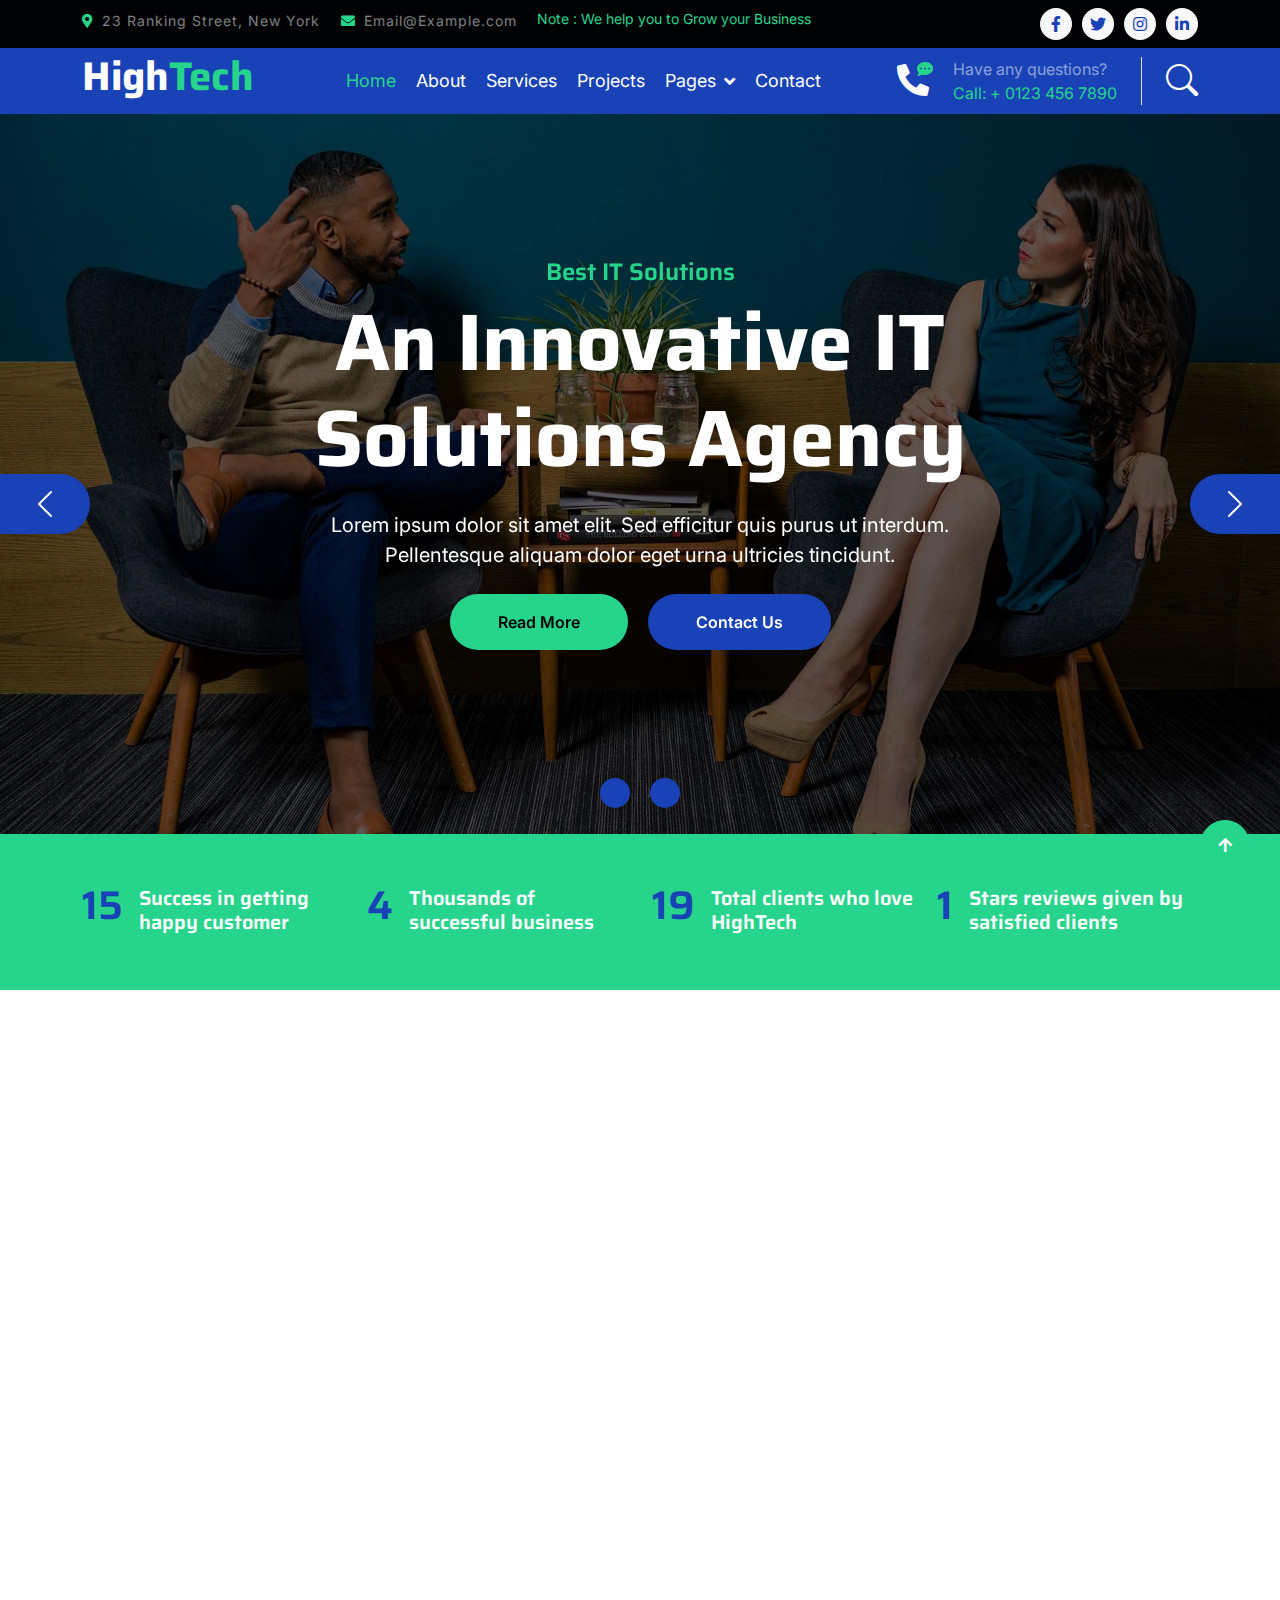
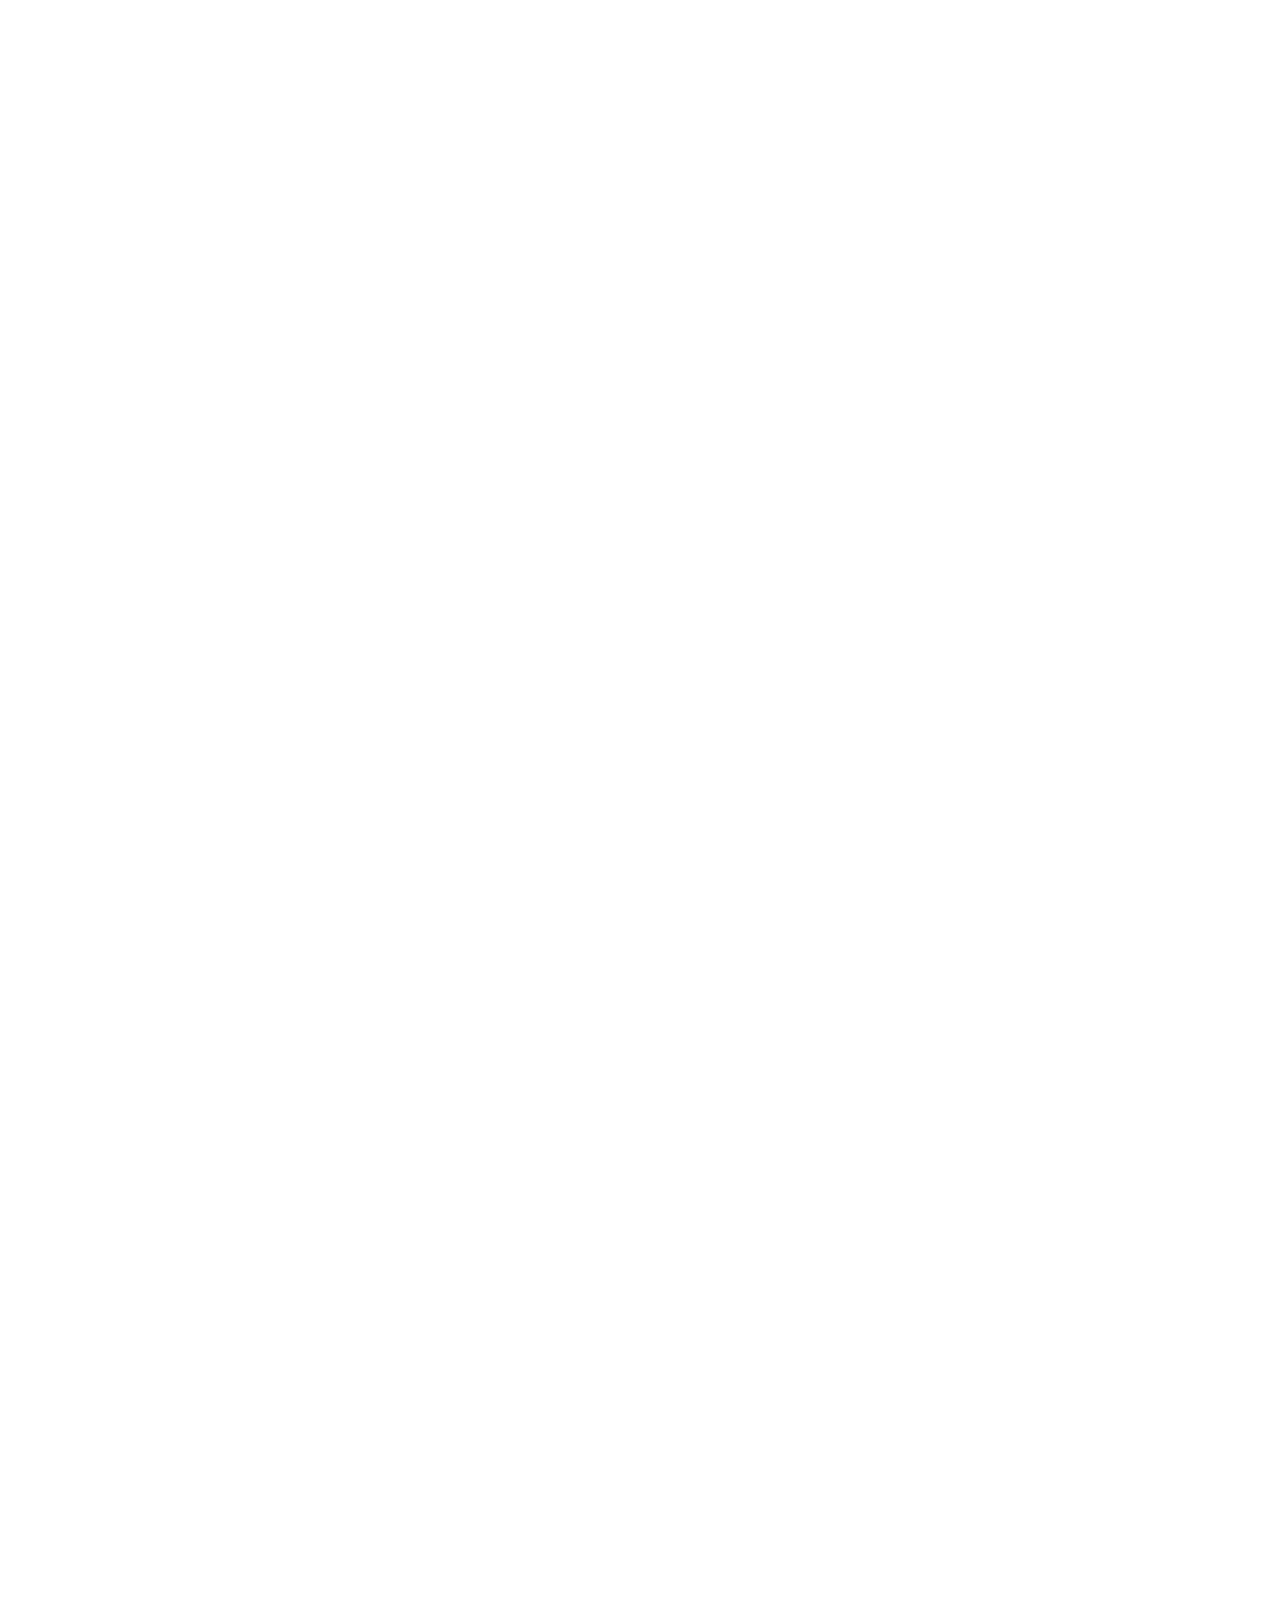
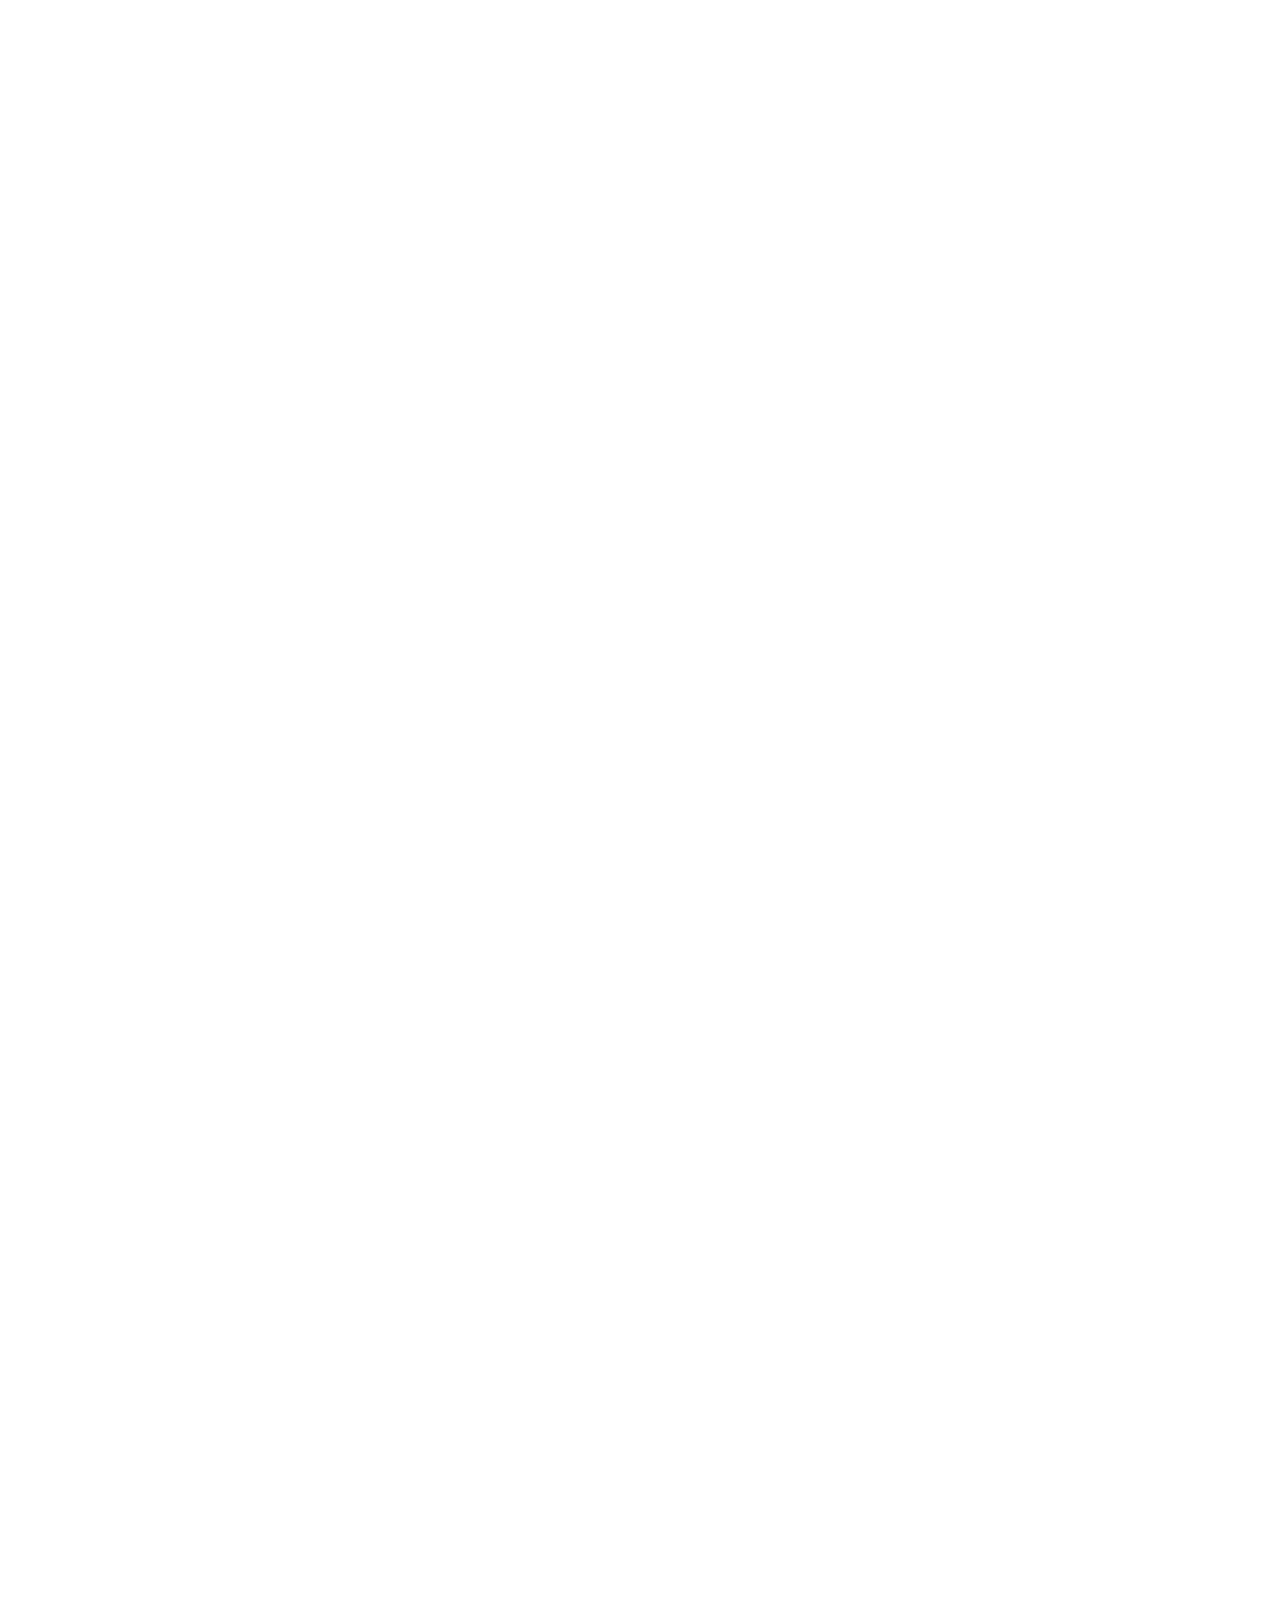
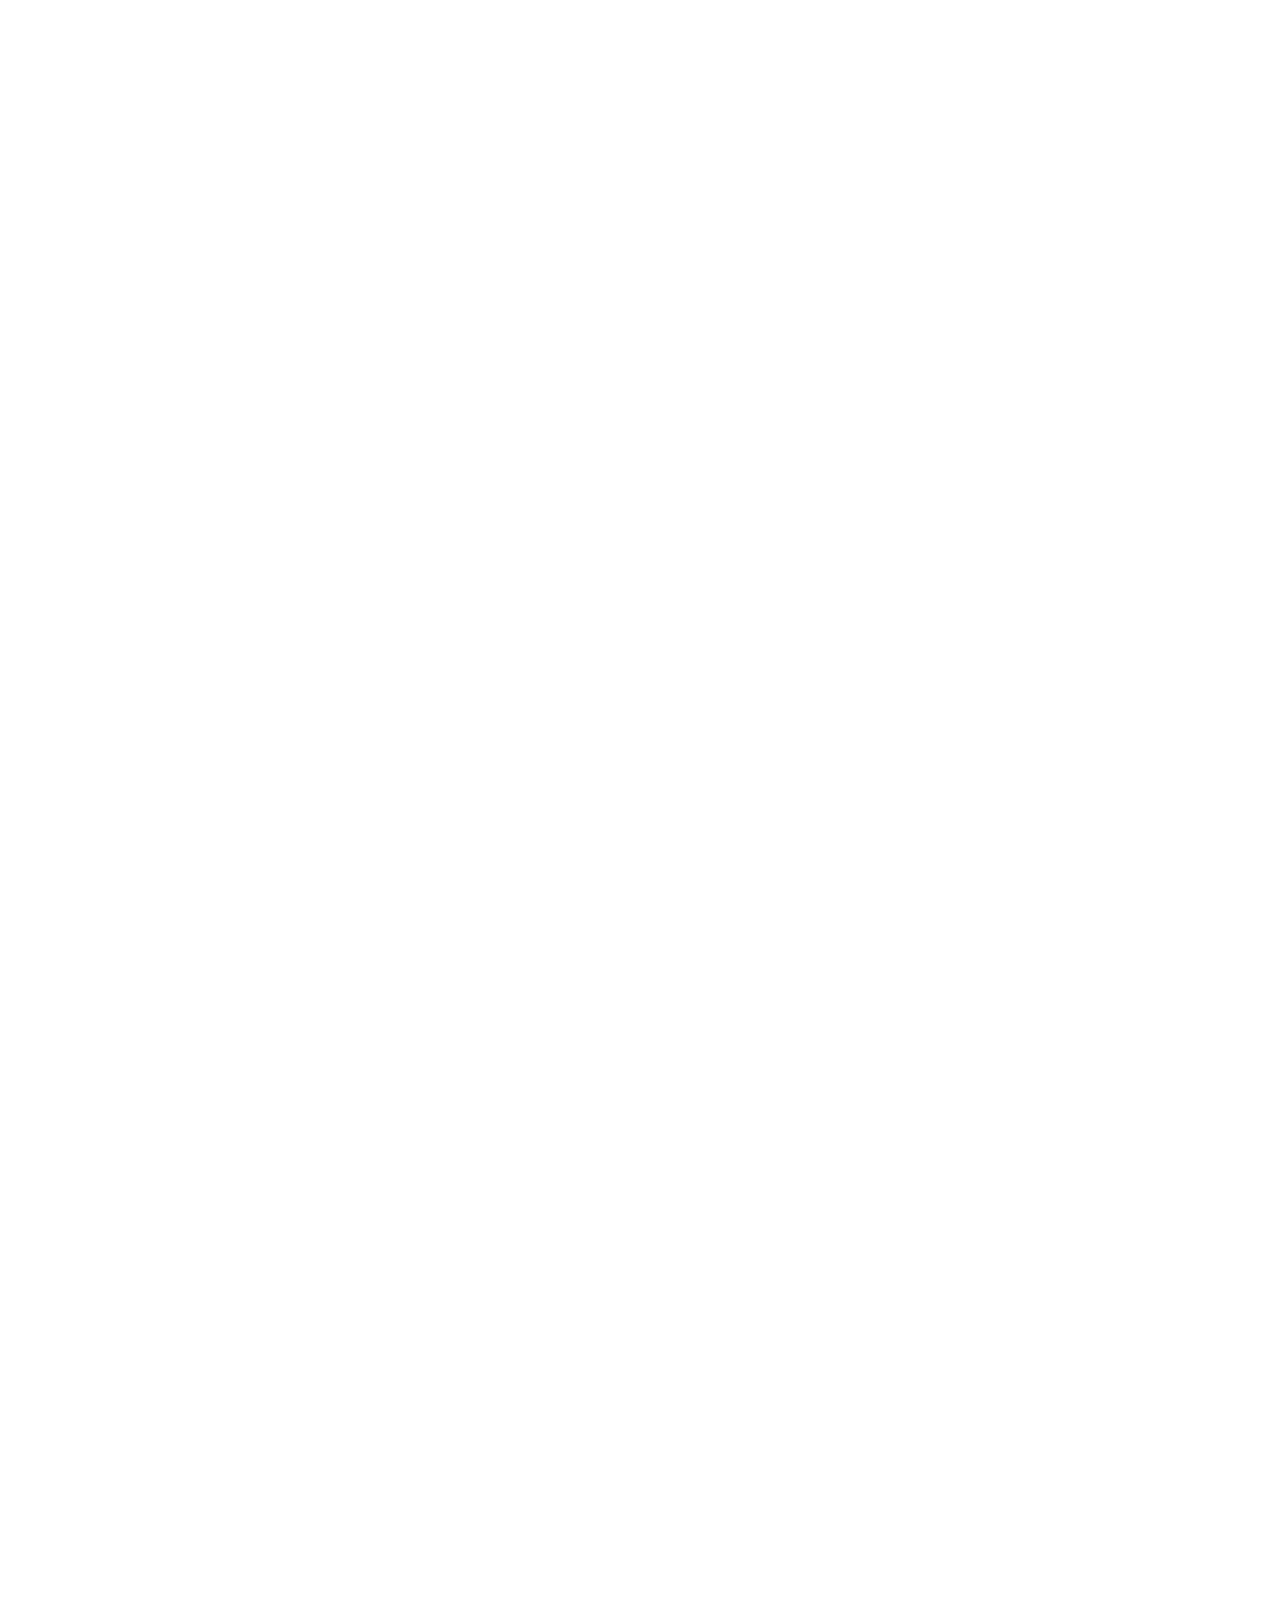
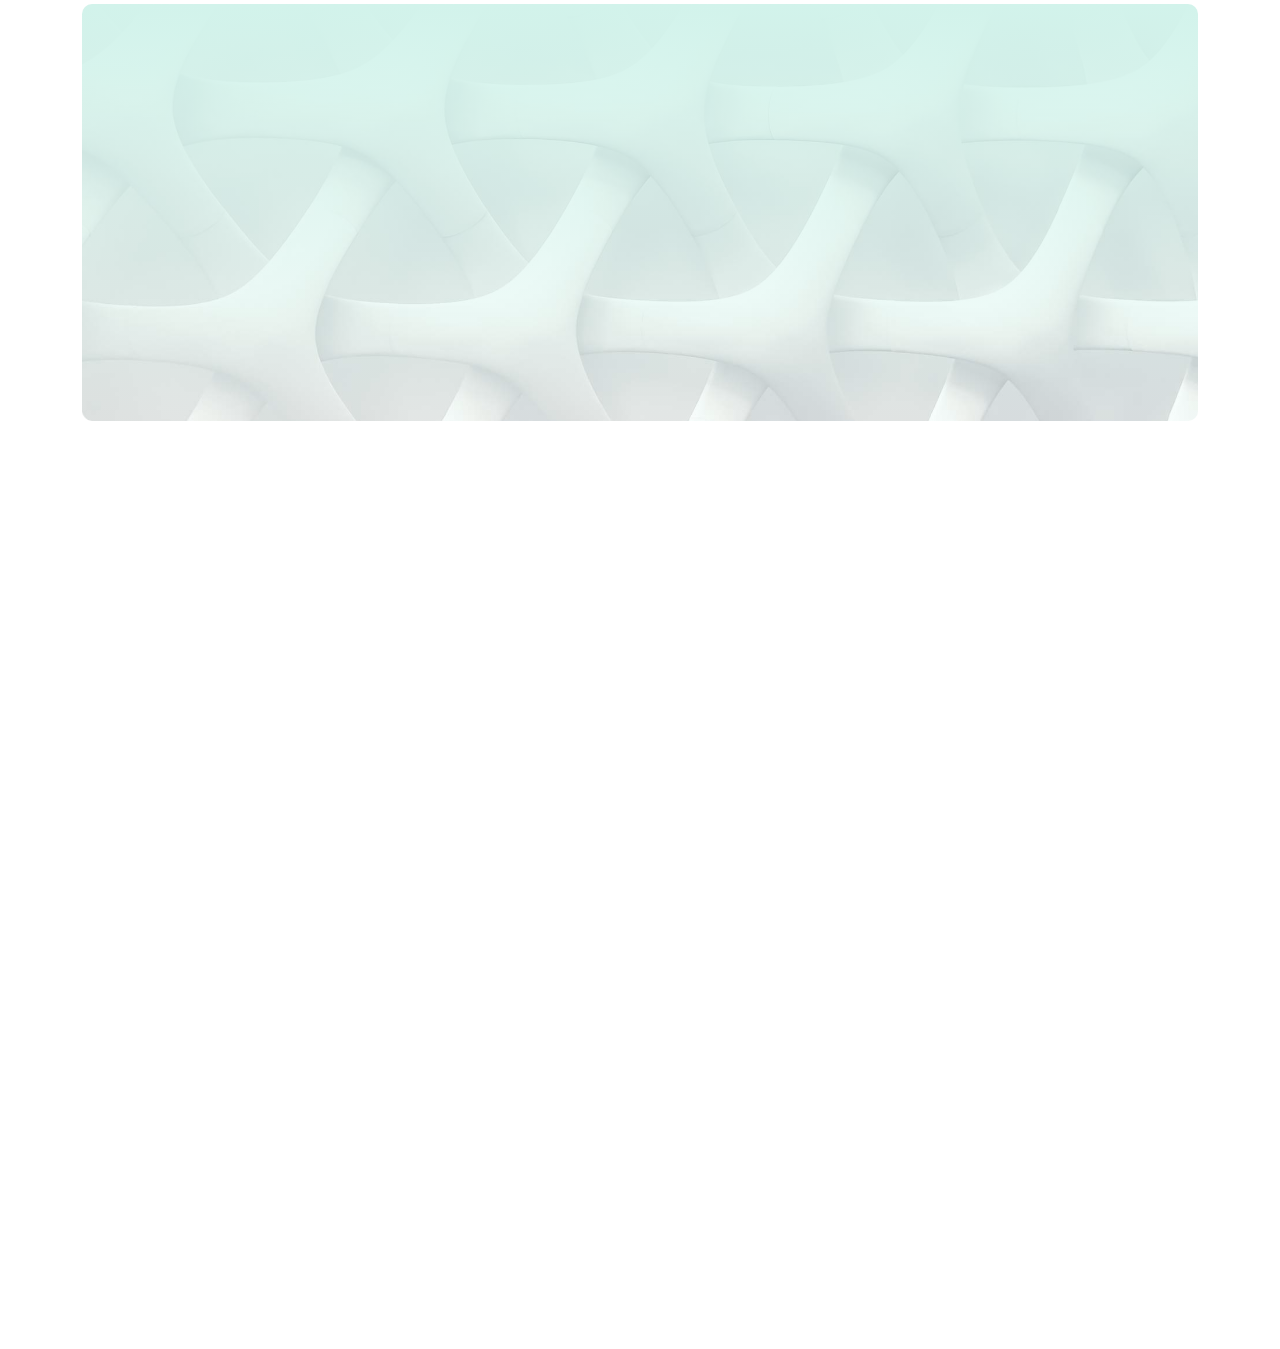
<file: index.html>
<!DOCTYPE html>
<html lang="en">

    <head>
        <meta charset="utf-8">
        <title>HighTech - IT Solutions Website Template</title>
        <meta content="width=device-width, initial-scale=1.0" name="viewport">
        <meta content="" name="keywords">
        <meta content="" name="description">

        <!-- Google Web Fonts -->
        <link rel="preconnect" href="https://fonts.googleapis.com">
        <link rel="preconnect" href="https://fonts.gstatic.com" crossorigin>
        <link href="https://fonts.googleapis.com/css2?family=Inter:wght@400;500;600&family=Saira:wght@500;600;700&display=swap" rel="stylesheet"> 

        <!-- Icon Font Stylesheet -->
        <link href="https://cdnjs.cloudflare.com/ajax/libs/font-awesome/5.10.0/css/all.min.css" rel="stylesheet">
        <link href="https://cdn.jsdelivr.net/npm/bootstrap-icons@1.4.1/font/bootstrap-icons.css" rel="stylesheet">

        <!-- Libraries Stylesheet -->
        <link href="lib/animate/animate.min.css" rel="stylesheet">
        <link href="lib/owlcarousel/assets/owl.carousel.min.css" rel="stylesheet">

        <!-- Customized Bootstrap Stylesheet -->
        <link href="css/bootstrap.min.css" rel="stylesheet">

        <!-- Template Stylesheet -->
        <link href="css/style.css" rel="stylesheet">
    </head>

    <body>
        <!-- Spinner Start -->
        <div id="spinner" class="show position-fixed translate-middle w-100 vh-100 top-50 start-50 d-flex align-items-center justify-content-center">
            <div class="spinner-grow text-primary" role="status"></div>
        </div>
        <!-- Spinner End -->

        <!-- Topbar Start -->
        <div class="container-fluid bg-dark py-2 d-none d-md-flex">
            <div class="container">
                <div class="d-flex justify-content-between topbar">
                    <div class="top-info">
                        <small class="me-3 text-white-50"><a href="#"><i class="fas fa-map-marker-alt me-2 text-secondary"></i></a>23 Ranking Street, New York</small>
                        <small class="me-3 text-white-50"><a href="#"><i class="fas fa-envelope me-2 text-secondary"></i></a>Email@Example.com</small>
                    </div>
                    <div id="note" class="text-secondary d-none d-xl-flex"><small>Note : We help you to Grow your Business</small></div>
                    <div class="top-link">
                        <a href="" class="bg-light nav-fill btn btn-sm-square rounded-circle"><i class="fab fa-facebook-f text-primary"></i></a>
                        <a href="" class="bg-light nav-fill btn btn-sm-square rounded-circle"><i class="fab fa-twitter text-primary"></i></a>
                        <a href="" class="bg-light nav-fill btn btn-sm-square rounded-circle"><i class="fab fa-instagram text-primary"></i></a>
                        <a href="" class="bg-light nav-fill btn btn-sm-square rounded-circle me-0"><i class="fab fa-linkedin-in text-primary"></i></a>
                    </div>
                </div>
            </div>
        </div>
        <!-- Topbar End -->

        <!-- Navbar Start -->
        <div class="container-fluid bg-primary">
            <div class="container">
                <nav class="navbar navbar-dark navbar-expand-lg py-0">
                    <a href="index.html" class="navbar-brand">
                        <h1 class="text-white fw-bold d-block">High<span class="text-secondary">Tech</span> </h1>
                    </a>
                    <button type="button" class="navbar-toggler me-0" data-bs-toggle="collapse" data-bs-target="#navbarCollapse">
                        <span class="navbar-toggler-icon"></span>
                    </button>
                    <div class="collapse navbar-collapse bg-transparent" id="navbarCollapse">
                        <div class="navbar-nav ms-auto mx-xl-auto p-0">
                            <a href="index.html" class="nav-item nav-link active text-secondary">Home</a>
                            <a href="about.html" class="nav-item nav-link">About</a>
                            <a href="service.html" class="nav-item nav-link">Services</a>
                            <a href="project.html" class="nav-item nav-link">Projects</a>
                            <div class="nav-item dropdown">
                                <a href="#" class="nav-link dropdown-toggle" data-bs-toggle="dropdown">Pages</a>
                                <div class="dropdown-menu rounded">
                                    <a href="blog.html" class="dropdown-item">Our Blog</a>
                                    <a href="team.html" class="dropdown-item">Our Team</a>
                                    <a href="testimonial.html" class="dropdown-item">Testimonial</a>
                                    <a href="404.html" class="dropdown-item">404 Page</a>
                                </div>
                            </div>
                            <a href="contact.html" class="nav-item nav-link">Contact</a>
                        </div>
                    </div>
                    <div class="d-none d-xl-flex flex-shirink-0">
                        <div id="phone-tada" class="d-flex align-items-center justify-content-center me-4">
                            <a href="" class="position-relative animated tada infinite">
                                <i class="fa fa-phone-alt text-white fa-2x"></i>
                                <div class="position-absolute" style="top: -7px; left: 20px;">
                                    <span><i class="fa fa-comment-dots text-secondary"></i></span>
                                </div>
                            </a>
                        </div>
                        <div class="d-flex flex-column pe-4 border-end">
                            <span class="text-white-50">Have any questions?</span>
                            <span class="text-secondary">Call: + 0123 456 7890</span>
                        </div>
                        <div class="d-flex align-items-center justify-content-center ms-4 ">
                            <a href="#"><i class="bi bi-search text-white fa-2x"></i> </a>
                        </div>
                    </div>
                </nav>
            </div>
        </div>
        <!-- Navbar End -->

        <!-- Carousel Start -->
        <div class="container-fluid px-0">
            <div id="carouselId" class="carousel slide" data-bs-ride="carousel">
                <ol class="carousel-indicators">
                    <li data-bs-target="#carouselId" data-bs-slide-to="0" class="active" aria-current="true" aria-label="First slide"></li>
                    <li data-bs-target="#carouselId" data-bs-slide-to="1" aria-label="Second slide"></li>
                </ol>
                <div class="carousel-inner" role="listbox">
                    <div class="carousel-item active">
                        <img src="img/carousel-1.jpg" class="img-fluid" alt="First slide">
                        <div class="carousel-caption">
                            <div class="container carousel-content">
                                <h6 class="text-secondary h4 animated fadeInUp">Best IT Solutions</h6>
                                <h1 class="text-white display-1 mb-4 animated fadeInRight">An Innovative IT Solutions Agency</h1>
                                <p class="mb-4 text-white fs-5 animated fadeInDown">Lorem ipsum dolor sit amet elit. Sed efficitur quis purus ut interdum. Pellentesque aliquam dolor eget urna ultricies tincidunt.</p>
                                <a href="" class="me-2"><button type="button" class="px-4 py-sm-3 px-sm-5 btn btn-primary rounded-pill carousel-content-btn1 animated fadeInLeft">Read More</button></a>
                                <a href="" class="ms-2"><button type="button" class="px-4 py-sm-3 px-sm-5 btn btn-primary rounded-pill carousel-content-btn2 animated fadeInRight">Contact Us</button></a>
                            </div>
                        </div>
                    </div>
                    <div class="carousel-item">
                        <img src="img/carousel-2.jpg" class="img-fluid" alt="Second slide">
                        <div class="carousel-caption">
                            <div class="container carousel-content">
                                <h6 class="text-secondary h4 animated fadeInUp">Best IT Solutions</h6>
                                <h1 class="text-white display-1 mb-4 animated fadeInLeft">Quality Digital Services You Really Need!</h1>
                                <p class="mb-4 text-white fs-5 animated fadeInDown">Lorem ipsum dolor sit amet elit. Sed efficitur quis purus ut interdum. Pellentesque aliquam dolor eget urna ultricies tincidunt.</p>
                                <a href="" class="me-2"><button type="button" class="px-4 py-sm-3 px-sm-5 btn btn-primary rounded-pill carousel-content-btn1 animated fadeInLeft">Read More</button></a>
                                <a href="" class="ms-2"><button type="button" class="px-4 py-sm-3 px-sm-5 btn btn-primary rounded-pill carousel-content-btn2 animated fadeInRight">Contact Us</button></a>
                            </div>
                        </div>
                    </div>
                </div>
                <button class="carousel-control-prev" type="button" data-bs-target="#carouselId" data-bs-slide="prev">
                    <span class="carousel-control-prev-icon" aria-hidden="true"></span>
                    <span class="visually-hidden">Previous</span>
                </button>
                <button class="carousel-control-next" type="button" data-bs-target="#carouselId" data-bs-slide="next">
                    <span class="carousel-control-next-icon" aria-hidden="true"></span>
                    <span class="visually-hidden">Next</span>
                </button>
            </div>
        </div>
        <!-- Carousel End -->


        <!-- Fact Start -->
        <div class="container-fluid bg-secondary py-5">
            <div class="container">
                <div class="row">
                    <div class="col-lg-3 wow fadeIn" data-wow-delay=".1s">
                        <div class="d-flex counter">
                            <h1 class="me-3 text-primary counter-value">99</h1>
                            <h5 class="text-white mt-1">Success in getting happy customer</h5>
                        </div>
                    </div>
                    <div class="col-lg-3 wow fadeIn" data-wow-delay=".3s">
                        <div class="d-flex counter">
                            <h1 class="me-3 text-primary counter-value">25</h1>
                            <h5 class="text-white mt-1">Thousands of successful business</h5>
                        </div>
                    </div>
                    <div class="col-lg-3 wow fadeIn" data-wow-delay=".5s">
                        <div class="d-flex counter">
                            <h1 class="me-3 text-primary counter-value">120</h1>
                            <h5 class="text-white mt-1">Total clients who love HighTech</h5>
                        </div>
                    </div>
                    <div class="col-lg-3 wow fadeIn" data-wow-delay=".7s">
                        <div class="d-flex counter">
                            <h1 class="me-3 text-primary counter-value">5</h1>
                            <h5 class="text-white mt-1">Stars reviews given by satisfied clients</h5>
                        </div>
                    </div>
                </div>
            </div>
        </div>
        <!-- Fact End -->


        <!-- About Start -->
        <div class="container-fluid py-5 my-5">
            <div class="container pt-5">
                <div class="row g-5">
                    <div class="col-lg-5 col-md-6 col-sm-12 wow fadeIn" data-wow-delay=".3s">
                        <div class="h-100 position-relative">
                            <img src="img/about-1.jpg" class="img-fluid w-75 rounded" alt="" style="margin-bottom: 25%;">
                            <div class="position-absolute w-75" style="top: 25%; left: 25%;">
                                <img src="img/about-2.jpg" class="img-fluid w-100 rounded" alt="">
                            </div>
                        </div>
                    </div>
                    <div class="col-lg-7 col-md-6 col-sm-12 wow fadeIn" data-wow-delay=".5s">
                        <h5 class="text-primary">About Us</h5>
                        <h1 class="mb-4">About HighTech Agency And It's Innovative IT Solutions</h1>
                        <p>Lorem ipsum dolor sit amet, consectetur adipiscing elit. Sed efficitur quis purus ut interdum. Pellentesque aliquam dolor eget urna ultricies tincidunt. Nam volutpat libero sit amet leo cursus, ac viverra eros tristique. Morbi quis quam mi. Cras vel gravida eros. Proin scelerisque quam nec elementum viverra. Suspendisse viverra hendrerit diam in tempus. Etiam gravida justo nec erat vestibulum, et malesuada augue laoreet.</p>
                        <p class="mb-4">Pellentesque aliquam dolor eget urna ultricies tincidunt. Nam volutpat libero sit amet leo cursus, ac viverra eros tristique. Morbi quis quam mi. Cras vel gravida eros. Proin scelerisque quam nec elementum viverra. Suspendisse viverra hendrerit diam in tempus.</p>
                        <a href="" class="btn btn-secondary rounded-pill px-5 py-3 text-white">More Details</a>
                    </div>
                </div>
            </div>
        </div>
        <!-- About End -->


        <!-- Services Start -->
        <div class="container-fluid services py-5 mb-5">
            <div class="container">
                <div class="text-center mx-auto pb-5 wow fadeIn" data-wow-delay=".3s" style="max-width: 600px;">
                    <h5 class="text-primary">Our Services</h5>
                    <h1>Services Built Specifically For Your Business</h1>
                </div>
                <div class="row g-5 services-inner">
                    <div class="col-md-6 col-lg-4 wow fadeIn" data-wow-delay=".3s">
                        <div class="services-item bg-light">
                            <div class="p-4 text-center services-content">
                                <div class="services-content-icon">
                                    <i class="fa fa-code fa-7x mb-4 text-primary"></i>
                                    <h4 class="mb-3">Web Design</h4>
                                    <p class="mb-4">Lorem ipsum dolor sit amet elit. Sed efficitur quis purus ut interdum. Aliquam dolor eget urna ultricies tincidunt.</p>
                                    <a href="" class="btn btn-secondary text-white px-5 py-3 rounded-pill">Read More</a>
                                </div>
                            </div>
                        </div>
                    </div>
                    <div class="col-md-6 col-lg-4 wow fadeIn" data-wow-delay=".5s">
                        <div class="services-item bg-light">
                            <div class="p-4 text-center services-content">
                                <div class="services-content-icon">
                                    <i class="fa fa-file-code fa-7x mb-4 text-primary"></i>
                                    <h4 class="mb-3">Web Development</h4>
                                    <p class="mb-4">Lorem ipsum dolor sit amet elit. Sed efficitur quis purus ut interdum. Aliquam dolor eget urna ultricies tincidunt.</p>
                                    <a href="" class="btn btn-secondary text-white px-5 py-3 rounded-pill">Read More</a>
                                </div>
                            </div>
                        </div>
                    </div>
                    <div class="col-md-6 col-lg-4 wow fadeIn" data-wow-delay=".7s">
                        <div class="services-item bg-light">
                            <div class="p-4 text-center services-content">
                                <div class="services-content-icon">
                                    <i class="fa fa-external-link-alt fa-7x mb-4 text-primary"></i>
                                    <h4 class="mb-3">UI/UX Design</h4>
                                    <p class="mb-4">Lorem ipsum dolor sit amet elit. Sed efficitur quis purus ut interdum. Aliquam dolor eget urna ultricies tincidunt.</p>
                                    <a href="" class="btn btn-secondary text-white px-5 py-3 rounded-pill">Read More</a>
                                </div>
                            </div>
                        </div>
                    </div>
                    <div class="col-md-6 col-lg-4 wow fadeIn" data-wow-delay=".3s">
                        <div class="services-item bg-light">
                            <div class="p-4 text-center services-content">
                                <div class="services-content-icon">
                                    <i class="fas fa-user-secret fa-7x mb-4 text-primary"></i>
                                    <h4 class="mb-3">Web Cecurity</h4>
                                    <p class="mb-4">Lorem ipsum dolor sit amet elit. Sed efficitur quis purus ut interdum. Aliquam dolor eget urna ultricies tincidunt.</p>
                                    <a href="" class="btn btn-secondary text-white px-5 py-3 rounded-pill">Read More</a>
                                </div>
                                
                            </div>
                        </div>
                    </div>
                    <div class="col-md-6 col-lg-4 wow fadeIn" data-wow-delay=".5s">
                        <div class="services-item bg-light">
                            <div class="p-4 text-center services-content">
                                <div class="services-content-icon">
                                    <i class="fa fa-envelope-open fa-7x mb-4 text-primary"></i>
                                    <h4 class="mb-3">Digital Marketing</h4>
                                    <p class="mb-4">Lorem ipsum dolor sit amet elit. Sed efficitur quis purus ut interdum. Aliquam dolor eget urna ultricies tincidunt.</p>
                                    <a href="" class="btn btn-secondary text-white px-5 py-3 rounded-pill">Read More</a>
                                </div>
                            </div>
                        </div>
                    </div>
                    <div class="col-md-6 col-lg-4 wow fadeIn" data-wow-delay=".7s">
                        <div class="services-item bg-light">
                            <div class="p-4 text-center services-content">
                                <div class="services-content-icon">
                                    <i class="fas fa-laptop fa-7x mb-4 text-primary"></i>
                                    <h4 class="mb-3">Programming</h4>
                                    <p class="mb-4">Lorem ipsum dolor sit amet elit. Sed efficitur quis purus ut interdum. Aliquam dolor eget urna ultricies tincidunt.</p>
                                    <a href="" class="btn btn-secondary text-white px-5 py-3 rounded-pill">Read More</a>
                                </div>
                            </div>
                        </div>
                    </div>
                </div>
            </div>
        </div>
        <!-- Services End -->


        <!-- Project Start -->
        <div class="container-fluid project py-5 mb-5">
            <div class="container">
                <div class="text-center mx-auto pb-5 wow fadeIn" data-wow-delay=".3s" style="max-width: 600px;">
                    <h5 class="text-primary">Our Project</h5>
                    <h1>Our Recently Completed Projects</h1>
                </div>
                <div class="row g-5">
                    <div class="col-md-6 col-lg-4 wow fadeIn" data-wow-delay=".3s">
                        <div class="project-item">
                            <div class="project-img">
                                <img src="img/project-1.jpg" class="img-fluid w-100 rounded" alt="">
                                <div class="project-content">
                                    <a href="#" class="text-center">
                                        <h4 class="text-secondary">Web design</h4>
                                        <p class="m-0 text-white">Web Analysis</p>
                                    </a>
                                </div>
                            </div>
                        </div>
                    </div>
                    <div class="col-md-6 col-lg-4 wow fadeIn" data-wow-delay=".5s">
                        <div class="project-item">
                            <div class="project-img">
                                <img src="img/project-2.jpg" class="img-fluid w-100 rounded" alt="">
                                <div class="project-content">
                                    <a href="#" class="text-center">
                                        <h4 class="text-secondary">Cyber Security</h4>
                                        <p class="m-0 text-white">Cyber Security Core</p>
                                    </a>
                                </div>
                            </div>
                        </div>
                    </div>
                    <div class="col-md-6 col-lg-4 wow fadeIn" data-wow-delay=".7s">
                        <div class="project-item">
                            <div class="project-img">
                                <img src="img/project-3.jpg" class="img-fluid w-100 rounded" alt="">
                                <div class="project-content">
                                    <a href="#" class="text-center">
                                        <h4 class="text-secondary">Mobile Info</h4>
                                        <p class="m-0 text-white">Upcomming Phone</p>
                                    </a>
                                </div>
                            </div>
                        </div>
                    </div>
                    <div class="col-md-6 col-lg-4 wow fadeIn" data-wow-delay=".3s">
                        <div class="project-item">
                            <div class="project-img">
                                <img src="img/project-4.jpg" class="img-fluid w-100 rounded" alt="">
                                <div class="project-content">
                                    <a href="#" class="text-center">
                                        <h4 class="text-secondary">Web Development</h4>
                                        <p class="m-0 text-white">Web Analysis</p>
                                    </a>
                                </div>
                            </div>
                        </div>
                    </div>
                    <div class="col-md-6 col-lg-4 wow fadeIn" data-wow-delay=".5s">
                        <div class="project-item">
                            <div class="project-img">
                                <img src="img/project-5.jpg" class="img-fluid w-100 rounded" alt="">
                                <div class="project-content">
                                    <a href="#" class="text-center">
                                        <h4 class="text-secondary">Digital Marketing</h4>
                                        <p class="m-0 text-white">Marketing Analysis</p>
                                    </a>
                                </div>
                            </div>
                        </div>
                    </div>
                    <div class="col-md-6 col-lg-4 wow fadeIn" data-wow-delay=".7s">
                        <div class="project-item">
                            <div class="project-img">
                                <img src="img/project-6.jpg" class="img-fluid w-100 rounded" alt="">
                                <div class="project-content">
                                    <a href="#" class="text-center">
                                        <h4 class="text-secondary">keyword Research</h4>
                                        <p class="m-0 text-white">keyword Analysis</p>
                                    </a>
                                </div>
                            </div>
                        </div>
                    </div>
                </div>
            </div>
        </div>
        <!-- Project End -->


        <!-- Blog Start -->
        <div class="container-fluid blog py-5 mb-5">
            <div class="container">
                <div class="text-center mx-auto pb-5 wow fadeIn" data-wow-delay=".3s" style="max-width: 600px;">
                    <h5 class="text-primary">Our Blog</h5>
                    <h1>Latest Blog & News</h1>
                </div>
                <div class="row g-5 justify-content-center">
                    <div class="col-lg-6 col-xl-4 wow fadeIn" data-wow-delay=".3s">
                        <div class="blog-item position-relative bg-light rounded">
                            <img src="img/blog-1.jpg" class="img-fluid w-100 rounded-top" alt="">
                            <span class="position-absolute px-4 py-3 bg-primary text-white rounded" style="top: -28px; right: 20px;">Web Design</span>
                            <div class="blog-btn d-flex justify-content-between position-relative px-3" style="margin-top: -75px;">
                                <div class="blog-icon btn btn-secondary px-3 rounded-pill my-auto">
                                    <a href="" class="btn text-white">Read More</a>
                                </div>
                                <div class="blog-btn-icon btn btn-secondary px-4 py-3 rounded-pill ">
                                    <div class="blog-icon-1">
                                        <p class="text-white px-2">Share<i class="fa fa-arrow-right ms-3"></i></p>
                                    </div>
                                    <div class="blog-icon-2">
                                        <a href="" class="btn me-1"><i class="fab fa-facebook-f text-white"></i></a>
                                        <a href="" class="btn me-1"><i class="fab fa-twitter text-white"></i></a>
                                        <a href="" class="btn me-1"><i class="fab fa-instagram text-white"></i></a>
                                    </div>
                                </div>
                            </div>
                            <div class="blog-content text-center position-relative px-3" style="margin-top: -25px;">
                                <img src="img/admin.jpg" class="img-fluid rounded-circle border border-4 border-white mb-3" alt="">
                                <h5 class="">By Daniel Martin</h5>
                                <span class="text-secondary">24 March 2023</span>
                                <p class="py-2">Lorem ipsum dolor sit amet elit. Sed efficitur quis purus ut interdum. Aliquam dolor eget urna ultricies tincidunt libero sit amet</p>
                            </div>
                            <div class="blog-coment d-flex justify-content-between px-4 py-2 border bg-primary rounded-bottom">
                                <a href="" class="text-white"><small><i class="fas fa-share me-2 text-secondary"></i>5324 Share</small></a>
                                <a href="" class="text-white"><small><i class="fa fa-comments me-2 text-secondary"></i>5 Comments</small></a>
                            </div>
                        </div>
                    </div>
                    <div class="col-lg-6 col-xl-4 wow fadeIn" data-wow-delay=".5s">
                        <div class="blog-item position-relative bg-light rounded">
                            <img src="img/blog-2.jpg" class="img-fluid w-100 rounded-top" alt="">
                            <span class="position-absolute px-4 py-3 bg-primary text-white rounded" style="top: -28px; right: 20px;">Development</span>
                            <div class="blog-btn d-flex justify-content-between position-relative px-3" style="margin-top: -75px;">
                                <div class="blog-icon btn btn-secondary px-3 rounded-pill my-auto">
                                    <a href="" class="btn text-white ">Read More</a>
                                </div>
                                <div class="blog-btn-icon btn btn-secondary px-4 py-3 rounded-pill ">
                                    <div class="blog-icon-1">
                                        <p class="text-white px-2">Share<i class="fa fa-arrow-right ms-3"></i></p>
                                    </div>
                                    <div class="blog-icon-2">
                                        <a href="" class="btn me-1"><i class="fab fa-facebook-f text-white"></i></a>
                                        <a href="" class="btn me-1"><i class="fab fa-twitter text-white"></i></a>
                                        <a href="" class="btn me-1"><i class="fab fa-instagram text-white"></i></a>
                                    </div>
                                </div>
                            </div>
                            <div class="blog-content text-center position-relative px-3" style="margin-top: -25px;">
                                <img src="img/admin.jpg" class="img-fluid rounded-circle border border-4 border-white mb-3" alt="">
                                <h5 class="">By Daniel Martin</h5>
                                <span class="text-secondary">23 April 2023</span>
                                <p class="py-2">Lorem ipsum dolor sit amet elit. Sed efficitur quis purus ut interdum. Aliquam dolor eget urna ultricies tincidunt libero sit amet</p>
                            </div>
                            <div class="blog-coment d-flex justify-content-between px-4 py-2 border bg-primary rounded-bottom">
                                <a href="" class="text-white"><small><i class="fas fa-share me-2 text-secondary"></i>5324 Share</small></a>
                                <a href="" class="text-white"><small><i class="fa fa-comments me-2 text-secondary"></i>5 Comments</small></a>
                            </div>
                        </div>
                    </div>
                    <div class="col-lg-6 col-xl-4 wow fadeIn" data-wow-delay=".7s">
                        <div class="blog-item position-relative bg-light rounded">
                            <img src="img/blog-3.jpg" class="img-fluid w-100 rounded-top" alt="">
                            <span class="position-absolute px-4 py-3 bg-primary text-white rounded" style="top: -28px; right: 20px;">Mobile App</span>
                            <div class="blog-btn d-flex justify-content-between position-relative px-3" style="margin-top: -75px;">
                                <div class="blog-icon btn btn-secondary px-3 rounded-pill my-auto">
                                    <a href="" class="btn text-white ">Read More</a>
                                </div>
                                <div class="blog-btn-icon btn btn-secondary px-4 py-3 rounded-pill ">
                                    <div class="blog-icon-1">
                                        <p class="text-white px-2">Share<i class="fa fa-arrow-right ms-3"></i></p>
                                    </div>
                                    <div class="blog-icon-2">
                                        <a href="" class="btn me-1"><i class="fab fa-facebook-f text-white"></i></a>
                                        <a href="" class="btn me-1"><i class="fab fa-twitter text-white"></i></a>
                                        <a href="" class="btn me-1"><i class="fab fa-instagram text-white"></i></a>
                                    </div>
                                </div>
                            </div>
                            <div class="blog-content text-center position-relative px-3" style="margin-top: -25px;">
                                <img src="img/admin.jpg" class="img-fluid rounded-circle border border-4 border-white mb-3" alt="">
                                <h5 class="">By Daniel Martin</h5>
                                <span class="text-secondary">30 jan 2023</span>
                                <p class="py-2">Lorem ipsum dolor sit amet elit. Sed efficitur quis purus ut interdum. Aliquam dolor eget urna ultricies tincidunt libero sit amet</p>
                            </div>
                            <div class="blog-coments d-flex justify-content-between px-4 py-2 border bg-primary rounded-bottom">
                                <a href="" class="text-white"><small><i class="fas fa-share me-2 text-secondary"></i>5324 Share</small></a>
                                <a href="" class="text-white"><small><i class="fa fa-comments me-2 text-secondary"></i>5 Comments</small></a>
                            </div>
                        </div>
                    </div>
                </div>
            </div>
        </div>
        <!-- Blog End -->


        <!-- Team Start -->
        <div class="container-fluid py-5 mb-5 team">
            <div class="container">
                <div class="text-center mx-auto pb-5 wow fadeIn" data-wow-delay=".3s" style="max-width: 600px;">
                    <h5 class="text-primary">Our Team</h5>
                    <h1>Meet our expert Team</h1>
                </div>
                <div class="owl-carousel team-carousel wow fadeIn" data-wow-delay=".5s">
                    <div class="rounded team-item">
                        <div class="team-content">
                            <div class="team-img-icon">
                                <div class="team-img rounded-circle">
                                    <img src="img/team-1.jpg" class="img-fluid w-100 rounded-circle" alt="">
                                </div>
                                <div class="team-name text-center py-3">
                                    <h4 class="">Full Name</h4>
                                    <p class="m-0">Designation</p>
                                </div>
                                <div class="team-icon d-flex justify-content-center pb-4">
                                    <a class="btn btn-square btn-secondary text-white rounded-circle m-1" href=""><i class="fab fa-facebook-f"></i></a>
                                    <a class="btn btn-square btn-secondary text-white rounded-circle m-1" href=""><i class="fab fa-twitter"></i></a>
                                    <a class="btn btn-square btn-secondary text-white rounded-circle m-1" href=""><i class="fab fa-instagram"></i></a>
                                    <a class="btn btn-square btn-secondary text-white rounded-circle m-1" href=""><i class="fab fa-linkedin-in"></i></a>
                                </div>
                            </div>
                        </div>
                    </div>
                    <div class="rounded team-item">
                        <div class="team-content">
                            <div class="team-img-icon">
                                <div class="team-img rounded-circle">
                                    <img src="img/team-2.jpg" class="img-fluid w-100 rounded-circle" alt="">
                                </div>
                                <div class="team-name text-center py-3">
                                    <h4 class="">Full Name</h4>
                                    <p class="m-0">Designation</p>
                                </div>
                                <div class="team-icon d-flex justify-content-center pb-4">
                                    <a class="btn btn-square btn-secondary text-white rounded-circle m-1" href=""><i class="fab fa-facebook-f"></i></a>
                                    <a class="btn btn-square btn-secondary text-white rounded-circle m-1" href=""><i class="fab fa-twitter"></i></a>
                                    <a class="btn btn-square btn-secondary text-white rounded-circle m-1" href=""><i class="fab fa-instagram"></i></a>
                                    <a class="btn btn-square btn-secondary text-white rounded-circle m-1" href=""><i class="fab fa-linkedin-in"></i></a>
                                </div>
                            </div>
                        </div>
                    </div>
                    <div class="rounded team-item">
                        <div class="team-content">
                            <div class="team-img-icon">
                                <div class="team-img rounded-circle">
                                    <img src="img/team-3.jpg" class="img-fluid w-100 rounded-circle" alt="">
                                </div>
                                <div class="team-name text-center py-3">
                                    <h4 class="">Full Name</h4>
                                    <p class="m-0">Designation</p>
                                </div>
                                <div class="team-icon d-flex justify-content-center pb-4">
                                    <a class="btn btn-square btn-secondary text-white rounded-circle m-1" href=""><i class="fab fa-facebook-f"></i></a>
                                    <a class="btn btn-square btn-secondary text-white rounded-circle m-1" href=""><i class="fab fa-twitter"></i></a>
                                    <a class="btn btn-square btn-secondary text-white rounded-circle m-1" href=""><i class="fab fa-instagram"></i></a>
                                    <a class="btn btn-square btn-secondary text-white rounded-circle m-1" href=""><i class="fab fa-linkedin-in"></i></a>
                                </div>
                            </div>
                        </div>
                    </div>
                    <div class="rounded team-item">
                        <div class="team-content">
                            <div class="team-img-icon">
                                <div class="team-img rounded-circle">
                                    <img src="img/team-4.jpg" class="img-fluid w-100 rounded-circle" alt="">
                                </div>
                                <div class="team-name text-center py-3">
                                    <h4 class="">Full Name</h4>
                                    <p class="m-0">Designation</p>
                                </div>
                                <div class="team-icon d-flex justify-content-center pb-4">
                                    <a class="btn btn-square btn-secondary text-white rounded-circle m-1" href=""><i class="fab fa-facebook-f"></i></a>
                                    <a class="btn btn-square btn-secondary text-white rounded-circle m-1" href=""><i class="fab fa-twitter"></i></a>
                                    <a class="btn btn-square btn-secondary text-white rounded-circle m-1" href=""><i class="fab fa-instagram"></i></a>
                                    <a class="btn btn-square btn-secondary text-white rounded-circle m-1" href=""><i class="fab fa-linkedin-in"></i></a>
                                </div>
                            </div>
                        </div>
                    </div>
                </div>
            </div>
        </div>
        <!-- Team End -->

        <!-- Testimonial Start -->
        <div class="container-fluid testimonial py-5 mb-5">
            <div class="container">
                <div class="text-center mx-auto pb-5 wow fadeIn" data-wow-delay=".3s" style="max-width: 600px;">
                    <h5 class="text-primary">Our Testimonial</h5>
                    <h1>Our Client Saying!</h1>
                </div>
                <div class="owl-carousel testimonial-carousel wow fadeIn" data-wow-delay=".5s">
                    <div class="testimonial-item border p-4">
                        <div class="d-flex align-items-center">
                            <div class="">
                                <img src="img/testimonial-1.jpg" alt="">
                            </div>
                            <div class="ms-4">
                                <h4 class="text-secondary">Client Name</h4>
                                <p class="m-0 pb-3">Profession</p>
                                <div class="d-flex pe-5">
                                    <i class="fas fa-star me-1 text-primary"></i>
                                    <i class="fas fa-star me-1 text-primary"></i>
                                    <i class="fas fa-star me-1 text-primary"></i>
                                    <i class="fas fa-star me-1 text-primary"></i>
                                    <i class="fas fa-star me-1 text-primary"></i>
                                </div>
                            </div>
                        </div>
                        <div class="border-top mt-4 pt-3">
                            <p class="mb-0">Lorem ipsum dolor sit amet elit. Sed efficitur quis purus ut interdum aliquam dolor eget urna. Nam volutpat libero sit amet leo cursus, ac viverra eros morbi quis quam mi.</p>
                        </div>
                    </div>
                    <div class="testimonial-item border p-4">
                        <div class=" d-flex align-items-center">
                            <div class="">
                                <img src="img/testimonial-2.jpg" alt="">
                            </div>
                            <div class="ms-4">
                                <h4 class="text-secondary">Client Name</h4>
                                <p class="m-0 pb-3">Profession</p>
                                <div class="d-flex pe-5">
                                    <i class="fas fa-star me-1 text-primary"></i>
                                    <i class="fas fa-star me-1 text-primary"></i>
                                    <i class="fas fa-star me-1 text-primary"></i>
                                    <i class="fas fa-star me-1 text-primary"></i>
                                    <i class="fas fa-star me-1 text-primary"></i>
                                </div>
                            </div>
                        </div>
                        <div class="border-top mt-4 pt-3">
                            <p class="mb-0">Lorem ipsum dolor sit amet elit. Sed efficitur quis purus ut interdum aliquam dolor eget urna. Nam volutpat libero sit amet leo cursus, ac viverra eros morbi quis quam mi.</p>
                        </div>
                    </div>
                    <div class="testimonial-item border p-4">
                        <div class=" d-flex align-items-center">
                            <div class="">
                                <img src="img/testimonial-3.jpg" alt="">
                            </div>
                            <div class="ms-4">
                                <h4 class="text-secondary">Client Name</h4>
                                <p class="m-0 pb-3">Profession</p>
                                <div class="d-flex pe-5">
                                    <i class="fas fa-star me-1 text-primary"></i>
                                    <i class="fas fa-star me-1 text-primary"></i>
                                    <i class="fas fa-star me-1 text-primary"></i>
                                    <i class="fas fa-star me-1 text-primary"></i>
                                    <i class="fas fa-star me-1 text-primary"></i>
                                </div>
                            </div>
                        </div>
                        <div class="border-top mt-4 pt-3">
                            <p class="mb-0">Lorem ipsum dolor sit amet elit. Sed efficitur quis purus ut interdum aliquam dolor eget urna. Nam volutpat libero sit amet leo cursus, ac viverra eros morbi quis quam mi.</p>
                        </div>
                    </div>
                    <div class="testimonial-item border p-4">
                        <div class=" d-flex align-items-center">
                            <div class="">
                                <img src="img/testimonial-4.jpg" alt="">
                            </div>
                            <div class="ms-4">
                                <h4 class="text-secondary">Client Name</h4>
                                <p class="m-0 pb-3">Profession</p>
                                <div class="d-flex pe-5">
                                    <i class="fas fa-star me-1 text-primary"></i>
                                    <i class="fas fa-star me-1 text-primary"></i>
                                    <i class="fas fa-star me-1 text-primary"></i>
                                    <i class="fas fa-star me-1 text-primary"></i>
                                    <i class="fas fa-star me-1 text-primary"></i>
                                </div>
                            </div>
                        </div>
                        <div class="border-top mt-4 pt-3">
                            <p class="mb-0">Lorem ipsum dolor sit amet elit. Sed efficitur quis purus ut interdum aliquam dolor eget urna. Nam volutpat libero sit amet leo cursus, ac viverra eros morbi quis quam mi.</p>
                        </div>
                    </div>
                </div>
            </div>
        </div>

        <!-- Testimonial End -->


        <!-- Contact Start -->
        <div class="container-fluid py-5 mb-5">
            <div class="container">
                <div class="text-center mx-auto pb-5 wow fadeIn" data-wow-delay=".3s" style="max-width: 600px;">
                    <h5 class="text-primary">Get In Touch</h5>
                    <h1 class="mb-3">Contact for any query</h1>
                    <p class="mb-2">The contact form is currently inactive. Get a functional and working contact form with Ajax & PHP in a few minutes. Just copy and paste the files, add a little code and you're done. <a href="https://htmlcodex.com/contact-form">Download Now</a>.</p>
                </div>
                <div class="contact-detail position-relative p-5">
                    <div class="row g-5 mb-5 justify-content-center">
                        <div class="col-xl-4 col-lg-6 wow fadeIn" data-wow-delay=".3s">
                            <div class="d-flex bg-light p-3 rounded">
                                <div class="flex-shrink-0 btn-square bg-secondary rounded-circle" style="width: 64px; height: 64px;">
                                    <i class="fas fa-map-marker-alt text-white"></i>
                                </div>
                                <div class="ms-3">
                                    <h4 class="text-primary">Address</h4>
                                    <a href="https://goo.gl/maps/Zd4BCynmTb98ivUJ6" target="_blank" class="h5">23 rank Str, NY</a>
                                </div>
                            </div>
                        </div>
                        <div class="col-xl-4 col-lg-6 wow fadeIn" data-wow-delay=".5s">
                            <div class="d-flex bg-light p-3 rounded">
                                <div class="flex-shrink-0 btn-square bg-secondary rounded-circle" style="width: 64px; height: 64px;">
                                    <i class="fa fa-phone text-white"></i>
                                </div>
                                <div class="ms-3">
                                    <h4 class="text-primary">Call Us</h4>
                                    <a class="h5" href="tel:+0123456789" target="_blank">+012 3456 7890</a>
                                </div>
                            </div>
                        </div>
                        <div class="col-xl-4 col-lg-6 wow fadeIn" data-wow-delay=".7s">
                            <div class="d-flex bg-light p-3 rounded">
                                <div class="flex-shrink-0 btn-square bg-secondary rounded-circle" style="width: 64px; height: 64px;">
                                    <i class="fa fa-envelope text-white"></i>
                                </div>
                                <div class="ms-3">
                                    <h4 class="text-primary">Email Us</h4>
                                    <a class="h5" href="mailto:info@example.com" target="_blank">info@example.com</a>
                                </div>
                            </div>
                        </div>
                    </div>
                    <div class="row g-5">
                        <div class="col-lg-6 wow fadeIn" data-wow-delay=".3s">
                            <div class="p-5 h-100 rounded contact-map">
                                <iframe class="rounded w-100 h-100" src="https://www.google.com/maps/embed?pb=!1m18!1m12!1m3!1d3025.4710403339755!2d-73.82241512404069!3d40.685622471397615!2m3!1f0!2f0!3f0!3m2!1i1024!2i768!4f13.1!3m3!1m2!1s0x89c26749046ee14f%3A0xea672968476d962c!2s123rd%20St%2C%20Queens%2C%20NY%2C%20USA!5e0!3m2!1sen!2sbd!4v1686493221834!5m2!1sen!2sbd" style="border:0;" allowfullscreen="" loading="lazy" referrerpolicy="no-referrer-when-downgrade"></iframe>
                            </div>
                        </div>
                        <div class="col-lg-6 wow fadeIn" data-wow-delay=".5s">
                            <div class="p-5 rounded contact-form">
                                <div class="mb-4">
                                    <input type="text" class="form-control border-0 py-3" placeholder="Your Name">
                                </div>
                                <div class="mb-4">
                                    <input type="email" class="form-control border-0 py-3" placeholder="Your Email">
                                </div>
                                <div class="mb-4">
                                    <input type="text" class="form-control border-0 py-3" placeholder="Project">
                                </div>
                                <div class="mb-4">
                                    <textarea class="w-100 form-control border-0 py-3" rows="6" cols="10" placeholder="Message"></textarea>
                                </div>
                                <div class="text-start">
                                    <button class="btn bg-primary text-white py-3 px-5" type="button">Send Message</button>
                                </div>
                            </div>
                        </div>
                    </div>
                </div>
            </div> 
        </div>
        <!-- Contact End -->


        <!-- Footer Start -->
         <div class="container-fluid footer bg-dark wow fadeIn" data-wow-delay=".3s">
            <div class="container pt-5 pb-4">
                <div class="row g-5">
                    <div class="col-lg-3 col-md-6">
                        <a href="index.html">
                            <h1 class="text-white fw-bold d-block">High<span class="text-secondary">Tech</span> </h1>
                        </a>
                        <p class="mt-4 text-light">Lorem ipsum dolor sit amet consectetur adipisicing elit. Soluta facere delectus qui placeat inventore consectetur repellendus optio debitis.</p>
                        <div class="d-flex hightech-link">
                            <a href="" class="btn-light nav-fill btn btn-square rounded-circle me-2"><i class="fab fa-facebook-f text-primary"></i></a>
                            <a href="" class="btn-light nav-fill btn btn-square rounded-circle me-2"><i class="fab fa-twitter text-primary"></i></a>
                            <a href="" class="btn-light nav-fill btn btn-square rounded-circle me-2"><i class="fab fa-instagram text-primary"></i></a>
                            <a href="" class="btn-light nav-fill btn btn-square rounded-circle me-0"><i class="fab fa-linkedin-in text-primary"></i></a>
                        </div>
                    </div>
                    <div class="col-lg-3 col-md-6">
                        <a href="#" class="h3 text-secondary">Short Link</a>
                        <div class="mt-4 d-flex flex-column short-link">
                            <a href="" class="mb-2 text-white"><i class="fas fa-angle-right text-secondary me-2"></i>About us</a>
                            <a href="" class="mb-2 text-white"><i class="fas fa-angle-right text-secondary me-2"></i>Contact us</a>
                            <a href="" class="mb-2 text-white"><i class="fas fa-angle-right text-secondary me-2"></i>Our Services</a>
                            <a href="" class="mb-2 text-white"><i class="fas fa-angle-right text-secondary me-2"></i>Our Projects</a>
                            <a href="" class="mb-2 text-white"><i class="fas fa-angle-right text-secondary me-2"></i>Latest Blog</a>
                        </div>
                    </div>
                    <div class="col-lg-3 col-md-6">
                        <a href="#" class="h3 text-secondary">Help Link</a>
                        <div class="mt-4 d-flex flex-column help-link">
                            <a href="" class="mb-2 text-white"><i class="fas fa-angle-right text-secondary me-2"></i>Terms Of use</a>
                            <a href="" class="mb-2 text-white"><i class="fas fa-angle-right text-secondary me-2"></i>Privacy Policy</a>
                            <a href="" class="mb-2 text-white"><i class="fas fa-angle-right text-secondary me-2"></i>Helps</a>
                            <a href="" class="mb-2 text-white"><i class="fas fa-angle-right text-secondary me-2"></i>FQAs</a>
                            <a href="" class="mb-2 text-white"><i class="fas fa-angle-right text-secondary me-2"></i>Contact</a>
                        </div>
                    </div>
                    <div class="col-lg-3 col-md-6">
                        <a href="#" class="h3 text-secondary">Contact Us</a>
                        <div class="text-white mt-4 d-flex flex-column contact-link">
                            <a href="#" class="pb-3 text-light border-bottom border-primary"><i class="fas fa-map-marker-alt text-secondary me-2"></i> 123 Street, New York, USA</a>
                            <a href="#" class="py-3 text-light border-bottom border-primary"><i class="fas fa-phone-alt text-secondary me-2"></i> +123 456 7890</a>
                            <a href="#" class="py-3 text-light border-bottom border-primary"><i class="fas fa-envelope text-secondary me-2"></i> info@exmple.con</a>
                        </div>
                    </div>
                </div>
                <hr class="text-light mt-5 mb-4">
                <div class="row">
                    <div class="col-md-6 text-center text-md-start">
                        <span class="text-light"><a href="#" class="text-secondary"><i class="fas fa-copyright text-secondary me-2"></i>Your Site Name</a>, All right reserved.</span>
                    </div>
                    <div class="col-md-6 text-center text-md-end">
                        <!--/*** This template is free as long as you keep the footer author’s credit link/attribution link/backlink. If you'd like to use the template without the footer author’s credit link/attribution link/backlink, you can purchase the Credit Removal License from "https://htmlcodex.com/credit-removal". Thank you for your support. ***/-->
                        <span class="text-light">Designed By<a href="https://htmlcodex.com" class="text-secondary">HTML Codex</a></span>
                    </div>
                </div>
            </div>
        </div>
        <!-- Footer End -->


        <!-- Back to Top -->
        <a href="#" class="btn btn-secondary btn-square rounded-circle back-to-top"><i class="fa fa-arrow-up text-white"></i></a>

        
        <!-- JavaScript Libraries -->
        <script src="https://ajax.googleapis.com/ajax/libs/jquery/3.6.4/jquery.min.js"></script>
        <script src="https://cdn.jsdelivr.net/npm/bootstrap@5.0.0/dist/js/bootstrap.bundle.min.js"></script>
        <script src="lib/wow/wow.min.js"></script>
        <script src="lib/easing/easing.min.js"></script>
        <script src="lib/waypoints/waypoints.min.js"></script>
        <script src="lib/owlcarousel/owl.carousel.min.js"></script>

        <!-- Template Javascript -->
        <script src="js/main.js"></script>
    </body>

</html>
</file>
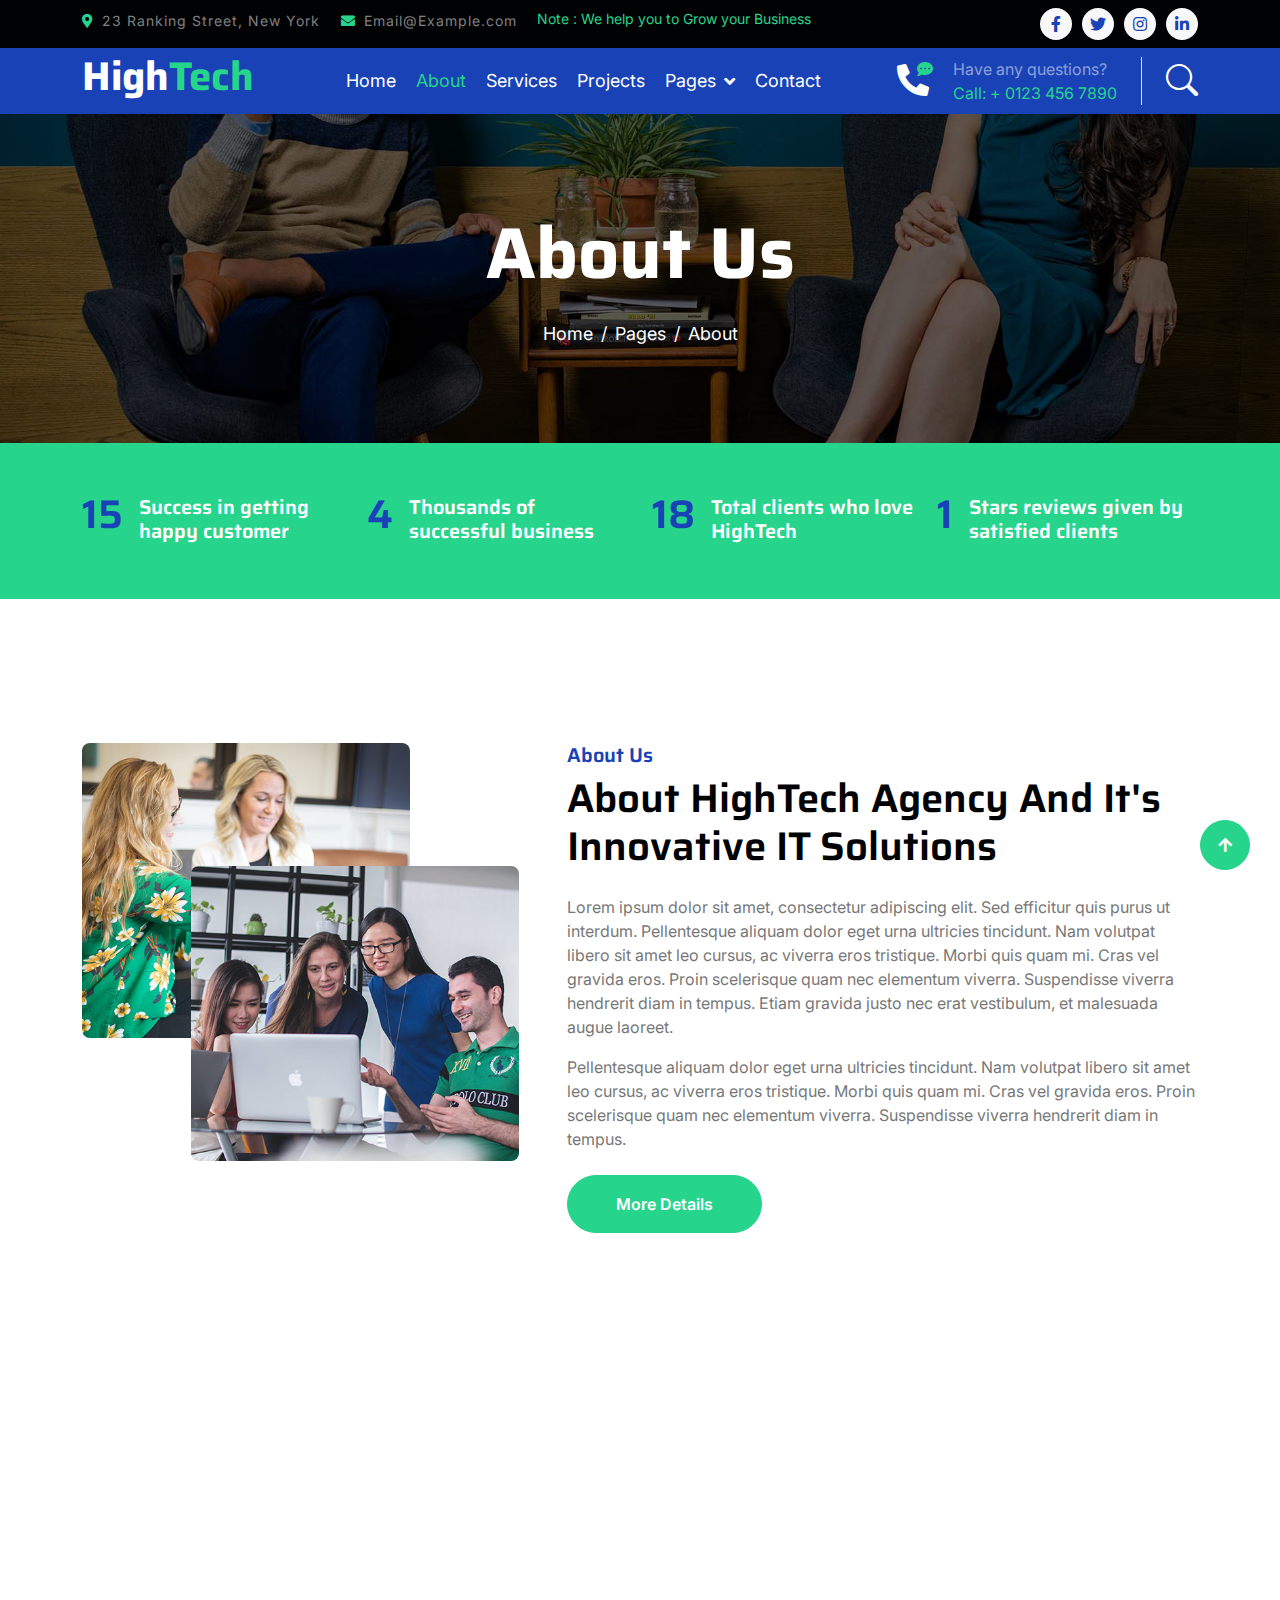
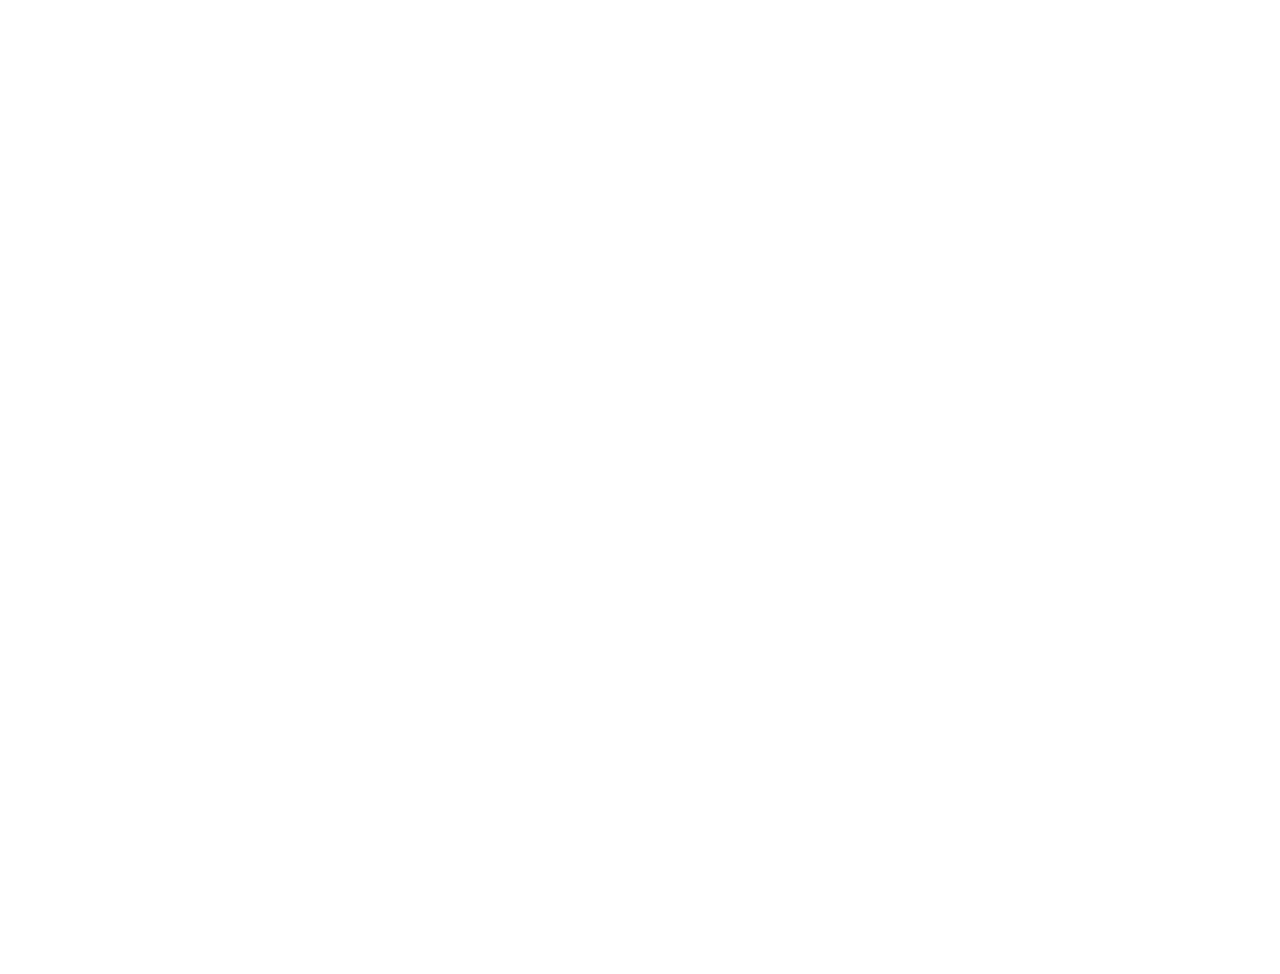
<file: about.html>
<!DOCTYPE html>
<html lang="en">

    <head>
        <meta charset="utf-8">
        <title>HighTech - IT Solutions Website Template</title>
        <meta content="width=device-width, initial-scale=1.0" name="viewport">
        <meta content="" name="keywords">
        <meta content="" name="description">

        <!-- Google Web Fonts -->
        <link rel="preconnect" href="https://fonts.googleapis.com">
        <link rel="preconnect" href="https://fonts.gstatic.com" crossorigin>
        <link href="https://fonts.googleapis.com/css2?family=Inter:wght@400;500;600&family=Saira:wght@500;600;700&display=swap" rel="stylesheet"> 

        <!-- Icon Font Stylesheet -->
        <link href="https://cdnjs.cloudflare.com/ajax/libs/font-awesome/5.10.0/css/all.min.css" rel="stylesheet">
        <link href="https://cdn.jsdelivr.net/npm/bootstrap-icons@1.4.1/font/bootstrap-icons.css" rel="stylesheet">

        <!-- Libraries Stylesheet -->
        <link href="lib/animate/animate.min.css" rel="stylesheet">
        <link href="lib/owlcarousel/assets/owl.carousel.min.css" rel="stylesheet">

        <!-- Customized Bootstrap Stylesheet -->
        <link href="css/bootstrap.min.css" rel="stylesheet">

        <!-- Template Stylesheet -->
        <link href="css/style.css" rel="stylesheet">
    </head>

    <body>
        <!-- Spinner Start -->
        <div id="spinner" class="show position-fixed translate-middle w-100 vh-100 top-50 start-50 d-flex align-items-center justify-content-center">
            <div class="spinner-grow text-primary" role="status"></div>
        </div>
        <!-- Spinner End -->

        <!-- Topbar Start -->
        <div class="container-fluid bg-dark py-2 d-none d-md-flex">
            <div class="container">
                <div class="d-flex justify-content-between topbar">
                    <div class="top-info">
                        <small class="me-3 text-white-50"><a href="#"><i class="fas fa-map-marker-alt me-2 text-secondary"></i></a>23 Ranking Street, New York</small>
                        <small class="me-3 text-white-50"><a href="#"><i class="fas fa-envelope me-2 text-secondary"></i></a>Email@Example.com</small>
                    </div>
                    <div id="note" class="text-secondary d-none d-xl-flex"><small>Note : We help you to Grow your Business</small></div>
                    <div class="top-link">
                        <a href="" class="bg-light nav-fill btn btn-sm-square rounded-circle"><i class="fab fa-facebook-f text-primary"></i></a>
                        <a href="" class="bg-light nav-fill btn btn-sm-square rounded-circle"><i class="fab fa-twitter text-primary"></i></a>
                        <a href="" class="bg-light nav-fill btn btn-sm-square rounded-circle"><i class="fab fa-instagram text-primary"></i></a>
                        <a href="" class="bg-light nav-fill btn btn-sm-square rounded-circle me-0"><i class="fab fa-linkedin-in text-primary"></i></a>
                    </div>
                </div>
            </div>
        </div>
        <!-- Topbar End -->

        <!-- Navbar Start -->
        <div class="container-fluid bg-primary">
            <div class="container">
                <nav class="navbar navbar-dark navbar-expand-lg py-0">
                    <a href="index.html" class="navbar-brand">
                        <h1 class="text-white fw-bold d-block">High<span class="text-secondary">Tech</span> </h1>
                    </a>
                    <button type="button" class="navbar-toggler me-0" data-bs-toggle="collapse" data-bs-target="#navbarCollapse">
                        <span class="navbar-toggler-icon"></span>
                    </button>
                    <div class="collapse navbar-collapse bg-transparent" id="navbarCollapse">
                        <div class="navbar-nav ms-auto mx-xl-auto p-0">
                            <a href="index.html" class="nav-item nav-link">Home</a>
                            <a href="about.html" class="nav-item nav-link active">About</a>
                            <a href="service.html" class="nav-item nav-link">Services</a>
                            <a href="project.html" class="nav-item nav-link">Projects</a>
                            <div class="nav-item dropdown">
                                <a href="#" class="nav-link dropdown-toggle" data-bs-toggle="dropdown">Pages</a>
                                <div class="dropdown-menu rounded">
                                    <a href="blog.html" class="dropdown-item">Our Blog</a>
                                    <a href="team.html" class="dropdown-item">Our Team</a>
                                    <a href="testimonial.html" class="dropdown-item">Testimonial</a>
                                    <a href="404.html" class="dropdown-item">404 Page</a>
                                </div>
                            </div>
                            <a href="contact.html" class="nav-item nav-link">Contact</a>
                        </div>
                    </div>
                    <div class="d-none d-xl-flex flex-shirink-0">
                        <div id="phone-tada" class="d-flex align-items-center justify-content-center me-4">
                            <a href="" class="position-relative animated tada infinite">
                                <i class="fa fa-phone-alt text-white fa-2x"></i>
                                <div class="position-absolute" style="top: -7px; left: 20px;">
                                    <span><i class="fa fa-comment-dots text-secondary"></i></span>
                                </div>
                            </a>
                        </div>
                        <div class="d-flex flex-column pe-4 border-end">
                            <span class="text-white-50">Have any questions?</span>
                            <span class="text-secondary">Call: + 0123 456 7890</span>
                        </div>
                        <div class="d-flex align-items-center justify-content-center ms-4 ">
                            <a href="#"><i class="bi bi-search text-white fa-2x"></i> </a>
                        </div>
                    </div>
                </nav>
            </div>
        </div>
        <!-- Navbar End -->

        
        <!-- Page Header Start -->
        <div class="container-fluid page-header py-5">
            <div class="container text-center py-5">
                <h1 class="display-2 text-white mb-4 animated slideInDown">About Us</h1>
                <nav aria-label="breadcrumb animated slideInDown">
                    <ol class="breadcrumb justify-content-center mb-0">
                        <li class="breadcrumb-item"><a href="#">Home</a></li>
                        <li class="breadcrumb-item"><a href="#">Pages</a></li>
                        <li class="breadcrumb-item" aria-current="page">About</li>
                    </ol>
                </nav>
            </div>
        </div>
        <!-- Page Header End -->


        <!-- Fact Start -->
        <div class="container-fluid bg-secondary py-5">
            <div class="container">
                <div class="row">
                    <div class="col-lg-3 wow fadeIn" data-wow-delay=".1s">
                        <div class="d-flex counter">
                            <h1 class="me-3 text-primary counter-value">99</h1>
                            <h5 class="text-white mt-1">Success in getting happy customer</h5>
                        </div>
                    </div>
                    <div class="col-lg-3 wow fadeIn" data-wow-delay=".3s">
                        <div class="d-flex counter">
                            <h1 class="me-3 text-primary counter-value">25</h1>
                            <h5 class="text-white mt-1">Thousands of successful business</h5>
                        </div>
                    </div>
                    <div class="col-lg-3 wow fadeIn" data-wow-delay=".5s">
                        <div class="d-flex counter">
                            <h1 class="me-3 text-primary counter-value">120</h1>
                            <h5 class="text-white mt-1">Total clients who love HighTech</h5>
                        </div>
                    </div>
                    <div class="col-lg-3 wow fadeIn" data-wow-delay=".7s">
                        <div class="d-flex counter">
                            <h1 class="me-3 text-primary counter-value">5</h1>
                            <h5 class="text-white mt-1">Stars reviews given by satisfied clients</h5>
                        </div>
                    </div>
                </div>
            </div>
        </div>
        <!-- Fact End -->


        <!-- About Start -->
        <div class="container-fluid py-5 my-5">
            <div class="container py-5">
                <div class="row g-5">
                    <div class="col-lg-5 col-md-6 col-sm-12 wow fadeIn" data-wow-delay=".3s">
                        <div class="h-100 position-relative">
                            <img src="img/about-1.jpg" class="img-fluid w-75 rounded" alt="" style="margin-bottom: 25%;">
                            <div class="position-absolute w-75" style="top: 25%; left: 25%;">
                                <img src="img/about-2.jpg" class="img-fluid w-100 rounded" alt="">
                            </div>
                        </div>
                    </div>
                    <div class="col-lg-7 col-md-6 col-sm-12 wow fadeIn" data-wow-delay=".5s">
                        <h5 class="text-primary">About Us</h5>
                        <h1 class="mb-4">About HighTech Agency And It's Innovative IT Solutions</h1>
                        <p>Lorem ipsum dolor sit amet, consectetur adipiscing elit. Sed efficitur quis purus ut interdum. Pellentesque aliquam dolor eget urna ultricies tincidunt. Nam volutpat libero sit amet leo cursus, ac viverra eros tristique. Morbi quis quam mi. Cras vel gravida eros. Proin scelerisque quam nec elementum viverra. Suspendisse viverra hendrerit diam in tempus. Etiam gravida justo nec erat vestibulum, et malesuada augue laoreet.</p>
                        <p class="mb-4">Pellentesque aliquam dolor eget urna ultricies tincidunt. Nam volutpat libero sit amet leo cursus, ac viverra eros tristique. Morbi quis quam mi. Cras vel gravida eros. Proin scelerisque quam nec elementum viverra. Suspendisse viverra hendrerit diam in tempus.</p>
                        <a href="" class="btn btn-secondary rounded-pill px-5 py-3 text-white">More Details</a>
                    </div>
                </div>
            </div>
        </div>
        <!-- About End -->


        <!-- Team Start -->
        <div class="container-fluid pb-5 mb-5 team">
            <div class="container pb-5">
                <div class="text-center mx-auto pb-5 wow fadeIn" data-wow-delay=".3s" style="max-width: 600px;">
                    <h5 class="text-primary">Our Team</h5>
                    <h1>Meet our expert Team</h1>
                </div>
                <div class="owl-carousel team-carousel wow fadeIn" data-wow-delay=".5s">
                    <div class="rounded team-item">
                        <div class="team-content">
                            <div class="team-img-icon">
                                <div class="team-img rounded-circle">
                                    <img src="img/team-1.jpg" class="img-fluid w-100 rounded-circle" alt="">
                                </div>
                                <div class="team-name text-center py-3">
                                    <h4 class="">Full Name</h4>
                                    <p class="m-0">Designation</p>
                                </div>
                                <div class="team-icon d-flex justify-content-center pb-4">
                                    <a class="btn btn-square btn-secondary text-white rounded-circle m-1" href=""><i class="fab fa-facebook-f"></i></a>
                                    <a class="btn btn-square btn-secondary text-white rounded-circle m-1" href=""><i class="fab fa-twitter"></i></a>
                                    <a class="btn btn-square btn-secondary text-white rounded-circle m-1" href=""><i class="fab fa-instagram"></i></a>
                                    <a class="btn btn-square btn-secondary text-white rounded-circle m-1" href=""><i class="fab fa-linkedin-in"></i></a>
                                </div>
                            </div>
                        </div>
                    </div>
                    <div class="rounded team-item">
                        <div class="team-content">
                            <div class="team-img-icon">
                                <div class="team-img rounded-circle">
                                    <img src="img/team-2.jpg" class="img-fluid w-100 rounded-circle" alt="">
                                </div>
                                <div class="team-name text-center py-3">
                                    <h4 class="">Full Name</h4>
                                    <p class="m-0">Designation</p>
                                </div>
                                <div class="team-icon d-flex justify-content-center pb-4">
                                    <a class="btn btn-square btn-secondary text-white rounded-circle m-1" href=""><i class="fab fa-facebook-f"></i></a>
                                    <a class="btn btn-square btn-secondary text-white rounded-circle m-1" href=""><i class="fab fa-twitter"></i></a>
                                    <a class="btn btn-square btn-secondary text-white rounded-circle m-1" href=""><i class="fab fa-instagram"></i></a>
                                    <a class="btn btn-square btn-secondary text-white rounded-circle m-1" href=""><i class="fab fa-linkedin-in"></i></a>
                                </div>
                            </div>
                        </div>
                    </div>
                    <div class="rounded team-item">
                        <div class="team-content">
                            <div class="team-img-icon">
                                <div class="team-img rounded-circle">
                                    <img src="img/team-3.jpg" class="img-fluid w-100 rounded-circle" alt="">
                                </div>
                                <div class="team-name text-center py-3">
                                    <h4 class="">Full Name</h4>
                                    <p class="m-0">Designation</p>
                                </div>
                                <div class="team-icon d-flex justify-content-center pb-4">
                                    <a class="btn btn-square btn-secondary text-white rounded-circle m-1" href=""><i class="fab fa-facebook-f"></i></a>
                                    <a class="btn btn-square btn-secondary text-white rounded-circle m-1" href=""><i class="fab fa-twitter"></i></a>
                                    <a class="btn btn-square btn-secondary text-white rounded-circle m-1" href=""><i class="fab fa-instagram"></i></a>
                                    <a class="btn btn-square btn-secondary text-white rounded-circle m-1" href=""><i class="fab fa-linkedin-in"></i></a>
                                </div>
                            </div>
                        </div>
                    </div>
                    <div class="rounded team-item">
                        <div class="team-content">
                            <div class="team-img-icon">
                                <div class="team-img rounded-circle">
                                    <img src="img/team-4.jpg" class="img-fluid w-100 rounded-circle" alt="">
                                </div>
                                <div class="team-name text-center py-3">
                                    <h4 class="">Full Name</h4>
                                    <p class="m-0">Designation</p>
                                </div>
                                <div class="team-icon d-flex justify-content-center pb-4">
                                    <a class="btn btn-square btn-secondary text-white rounded-circle m-1" href=""><i class="fab fa-facebook-f"></i></a>
                                    <a class="btn btn-square btn-secondary text-white rounded-circle m-1" href=""><i class="fab fa-twitter"></i></a>
                                    <a class="btn btn-square btn-secondary text-white rounded-circle m-1" href=""><i class="fab fa-instagram"></i></a>
                                    <a class="btn btn-square btn-secondary text-white rounded-circle m-1" href=""><i class="fab fa-linkedin-in"></i></a>
                                </div>
                            </div>
                        </div>
                    </div>
                </div>
            </div>
        </div>
        <!-- Team End -->


        <!-- Footer Start -->
         <div class="container-fluid footer bg-dark wow fadeIn" data-wow-delay=".3s">
            <div class="container pt-5 pb-4">
                <div class="row g-5">
                    <div class="col-lg-3 col-md-6">
                        <a href="index.html">
                            <h1 class="text-white fw-bold d-block">High<span class="text-secondary">Tech</span> </h1>
                        </a>
                        <p class="mt-4 text-light">Lorem ipsum dolor sit amet consectetur adipisicing elit. Soluta facere delectus qui placeat inventore consectetur repellendus optio debitis.</p>
                        <div class="d-flex hightech-link">
                            <a href="" class="btn-light nav-fill btn btn-square rounded-circle me-2"><i class="fab fa-facebook-f text-primary"></i></a>
                            <a href="" class="btn-light nav-fill btn btn-square rounded-circle me-2"><i class="fab fa-twitter text-primary"></i></a>
                            <a href="" class="btn-light nav-fill btn btn-square rounded-circle me-2"><i class="fab fa-instagram text-primary"></i></a>
                            <a href="" class="btn-light nav-fill btn btn-square rounded-circle me-0"><i class="fab fa-linkedin-in text-primary"></i></a>
                        </div>
                    </div>
                    <div class="col-lg-3 col-md-6">
                        <a href="#" class="h3 text-secondary">Short Link</a>
                        <div class="mt-4 d-flex flex-column short-link">
                            <a href="" class="mb-2 text-white"><i class="fas fa-angle-right text-secondary me-2"></i>About us</a>
                            <a href="" class="mb-2 text-white"><i class="fas fa-angle-right text-secondary me-2"></i>Contact us</a>
                            <a href="" class="mb-2 text-white"><i class="fas fa-angle-right text-secondary me-2"></i>Our Services</a>
                            <a href="" class="mb-2 text-white"><i class="fas fa-angle-right text-secondary me-2"></i>Our Projects</a>
                            <a href="" class="mb-2 text-white"><i class="fas fa-angle-right text-secondary me-2"></i>Latest Blog</a>
                        </div>
                    </div>
                    <div class="col-lg-3 col-md-6">
                        <a href="#" class="h3 text-secondary">Help Link</a>
                        <div class="mt-4 d-flex flex-column help-link">
                            <a href="" class="mb-2 text-white"><i class="fas fa-angle-right text-secondary me-2"></i>Terms Of use</a>
                            <a href="" class="mb-2 text-white"><i class="fas fa-angle-right text-secondary me-2"></i>Privacy Policy</a>
                            <a href="" class="mb-2 text-white"><i class="fas fa-angle-right text-secondary me-2"></i>Helps</a>
                            <a href="" class="mb-2 text-white"><i class="fas fa-angle-right text-secondary me-2"></i>FQAs</a>
                            <a href="" class="mb-2 text-white"><i class="fas fa-angle-right text-secondary me-2"></i>Contact</a>
                        </div>
                    </div>
                    <div class="col-lg-3 col-md-6">
                        <a href="#" class="h3 text-secondary">Contact Us</a>
                        <div class="text-white mt-4 d-flex flex-column contact-link">
                            <a href="#" class="pb-3 text-light border-bottom border-primary"><i class="fas fa-map-marker-alt text-secondary me-2"></i> 123 Street, New York, USA</a>
                            <a href="#" class="py-3 text-light border-bottom border-primary"><i class="fas fa-phone-alt text-secondary me-2"></i> +123 456 7890</a>
                            <a href="#" class="py-3 text-light border-bottom border-primary"><i class="fas fa-envelope text-secondary me-2"></i> info@exmple.con</a>
                        </div>
                    </div>
                </div>
                <hr class="text-light mt-5 mb-4">
                <div class="row">
                    <div class="col-md-6 text-center text-md-start">
                        <span class="text-light"><a href="#" class="text-secondary"><i class="fas fa-copyright text-secondary me-2"></i>Your Site Name</a>, All right reserved.</span>
                    </div>
                    <div class="col-md-6 text-center text-md-end">
                        <!--/*** This template is free as long as you keep the footer author’s credit link/attribution link/backlink. If you'd like to use the template without the footer author’s credit link/attribution link/backlink, you can purchase the Credit Removal License from "https://htmlcodex.com/credit-removal". Thank you for your support. ***/-->
                        <span class="text-light">Designed By<a href="https://htmlcodex.com" class="text-secondary">HTML Codex</a></span>
                    </div>
                </div>
            </div>
        </div>
        <!-- Footer End -->


        <!-- Back to Top -->
        <a href="#" class="btn btn-secondary btn-square rounded-circle back-to-top"><i class="fa fa-arrow-up text-white"></i></a>

        
        <!-- JavaScript Libraries -->
        <script src="https://ajax.googleapis.com/ajax/libs/jquery/3.6.4/jquery.min.js"></script>
        <script src="https://cdn.jsdelivr.net/npm/bootstrap@5.0.0/dist/js/bootstrap.bundle.min.js"></script>
        <script src="lib/wow/wow.min.js"></script>
        <script src="lib/easing/easing.min.js"></script>
        <script src="lib/waypoints/waypoints.min.js"></script>
        <script src="lib/owlcarousel/owl.carousel.min.js"></script>

        <!-- Template Javascript -->
        <script src="js/main.js"></script>
    </body>

</html>
</file>
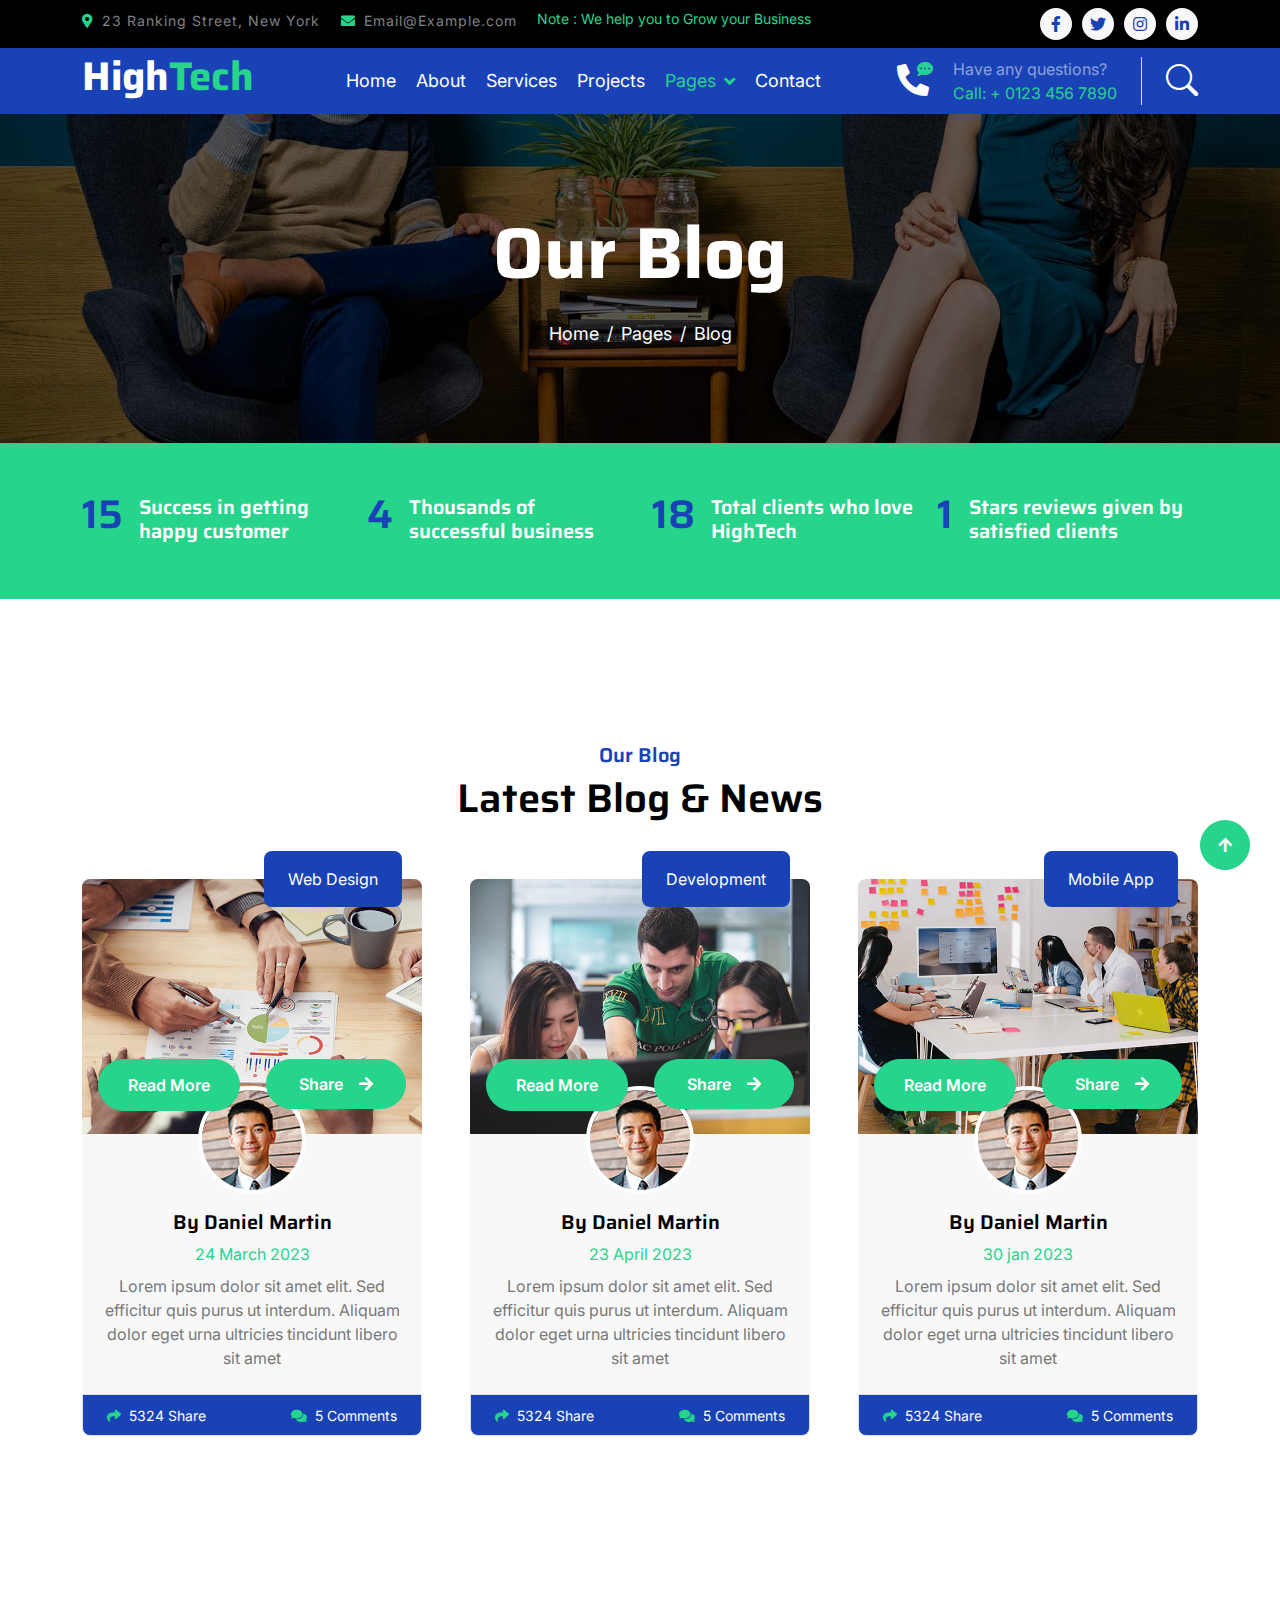
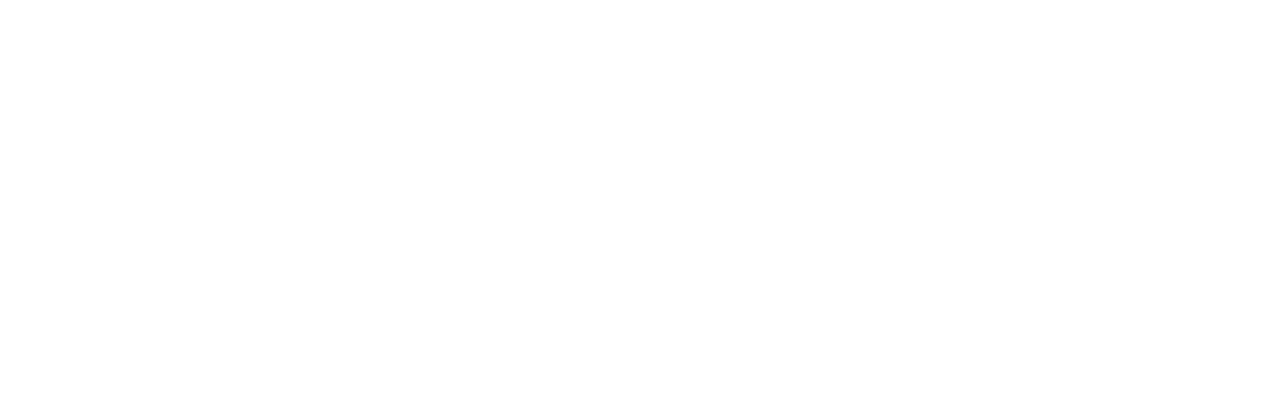
<file: blog.html>
<!DOCTYPE html>
<html lang="en">

    <head>
        <meta charset="utf-8">
        <title>HighTech - IT Solutions Website Template</title>
        <meta content="width=device-width, initial-scale=1.0" name="viewport">
        <meta content="" name="keywords">
        <meta content="" name="description">

        <!-- Google Web Fonts -->
        <link rel="preconnect" href="https://fonts.googleapis.com">
        <link rel="preconnect" href="https://fonts.gstatic.com" crossorigin>
        <link href="https://fonts.googleapis.com/css2?family=Inter:wght@400;500;600&family=Saira:wght@500;600;700&display=swap" rel="stylesheet"> 

        <!-- Icon Font Stylesheet -->
        <link href="https://cdnjs.cloudflare.com/ajax/libs/font-awesome/5.10.0/css/all.min.css" rel="stylesheet">
        <link href="https://cdn.jsdelivr.net/npm/bootstrap-icons@1.4.1/font/bootstrap-icons.css" rel="stylesheet">

        <!-- Libraries Stylesheet -->
        <link href="lib/animate/animate.min.css" rel="stylesheet">
        <link href="lib/owlcarousel/assets/owl.carousel.min.css" rel="stylesheet">

        <!-- Customized Bootstrap Stylesheet -->
        <link href="css/bootstrap.min.css" rel="stylesheet">

        <!-- Template Stylesheet -->
        <link href="css/style.css" rel="stylesheet">
    </head>

    <body>
        <!-- Spinner Start -->
        <div id="spinner" class="show position-fixed translate-middle w-100 vh-100 top-50 start-50 d-flex align-items-center justify-content-center">
            <div class="spinner-grow text-primary" role="status"></div>
        </div>
        <!-- Spinner End -->

        <!-- Topbar Start -->
        <div class="container-fluid bg-dark py-2 d-none d-md-flex">
            <div class="container">
                <div class="d-flex justify-content-between topbar">
                    <div class="top-info">
                        <small class="me-3 text-white-50"><a href="#"><i class="fas fa-map-marker-alt me-2 text-secondary"></i></a>23 Ranking Street, New York</small>
                        <small class="me-3 text-white-50"><a href="#"><i class="fas fa-envelope me-2 text-secondary"></i></a>Email@Example.com</small>
                    </div>
                    <div id="note" class="text-secondary d-none d-xl-flex"><small>Note : We help you to Grow your Business</small></div>
                    <div class="top-link">
                        <a href="" class="bg-light nav-fill btn btn-sm-square rounded-circle"><i class="fab fa-facebook-f text-primary"></i></a>
                        <a href="" class="bg-light nav-fill btn btn-sm-square rounded-circle"><i class="fab fa-twitter text-primary"></i></a>
                        <a href="" class="bg-light nav-fill btn btn-sm-square rounded-circle"><i class="fab fa-instagram text-primary"></i></a>
                        <a href="" class="bg-light nav-fill btn btn-sm-square rounded-circle me-0"><i class="fab fa-linkedin-in text-primary"></i></a>
                    </div>
                </div>
            </div>
        </div>
        <!-- Topbar End -->

        <!-- Navbar Start -->
        <div class="container-fluid bg-primary">
            <div class="container">
                <nav class="navbar navbar-dark navbar-expand-lg py-0">
                    <a href="index.html" class="navbar-brand">
                        <h1 class="text-white fw-bold d-block">High<span class="text-secondary">Tech</span> </h1>
                    </a>
                    <button type="button" class="navbar-toggler me-0" data-bs-toggle="collapse" data-bs-target="#navbarCollapse">
                        <span class="navbar-toggler-icon"></span>
                    </button>
                    <div class="collapse navbar-collapse bg-transparent" id="navbarCollapse">
                        <div class="navbar-nav ms-auto mx-xl-auto p-0">
                            <a href="index.html" class="nav-item nav-link">Home</a>
                            <a href="about.html" class="nav-item nav-link">About</a>
                            <a href="service.html" class="nav-item nav-link">Services</a>
                            <a href="project.html" class="nav-item nav-link">Projects</a>
                            <div class="nav-item dropdown">
                                <a href="#" class="nav-link dropdown-toggle active" data-bs-toggle="dropdown">Pages</a>
                                <div class="dropdown-menu rounded">
                                    <a href="blog.html" class="dropdown-item active">Our Blog</a>
                                    <a href="team.html" class="dropdown-item">Our Team</a>
                                    <a href="testimonial.html" class="dropdown-item">Testimonial</a>
                                    <a href="404.html" class="dropdown-item">404 Page</a>
                                </div>
                            </div>
                            <a href="contact.html" class="nav-item nav-link">Contact</a>
                        </div>
                    </div>
                    <div class="d-none d-xl-flex flex-shirink-0">
                        <div id="phone-tada" class="d-flex align-items-center justify-content-center me-4">
                            <a href="" class="position-relative animated tada infinite">
                                <i class="fa fa-phone-alt text-white fa-2x"></i>
                                <div class="position-absolute" style="top: -7px; left: 20px;">
                                    <span><i class="fa fa-comment-dots text-secondary"></i></span>
                                </div>
                            </a>
                        </div>
                        <div class="d-flex flex-column pe-4 border-end">
                            <span class="text-white-50">Have any questions?</span>
                            <span class="text-secondary">Call: + 0123 456 7890</span>
                        </div>
                        <div class="d-flex align-items-center justify-content-center ms-4 ">
                            <a href="#"><i class="bi bi-search text-white fa-2x"></i> </a>
                        </div>
                    </div>
                </nav>
            </div>
        </div>
        <!-- Navbar End -->

        
        <!-- Page Header Start -->
        <div class="container-fluid page-header py-5">
            <div class="container text-center py-5">
                <h1 class="display-2 text-white mb-4 animated slideInDown">Our Blog</h1>
                <nav aria-label="breadcrumb animated slideInDown">
                    <ol class="breadcrumb justify-content-center mb-0">
                        <li class="breadcrumb-item"><a href="#">Home</a></li>
                        <li class="breadcrumb-item"><a href="#">Pages</a></li>
                        <li class="breadcrumb-item" aria-current="page">Blog</li>
                    </ol>
                </nav>
            </div>
        </div>
        <!-- Page Header End -->


        <!-- Fact Start -->
        <div class="container-fluid bg-secondary py-5">
            <div class="container">
                <div class="row">
                    <div class="col-lg-3 wow fadeIn" data-wow-delay=".1s">
                        <div class="d-flex counter">
                            <h1 class="me-3 text-primary counter-value">99</h1>
                            <h5 class="text-white mt-1">Success in getting happy customer</h5>
                        </div>
                    </div>
                    <div class="col-lg-3 wow fadeIn" data-wow-delay=".3s">
                        <div class="d-flex counter">
                            <h1 class="me-3 text-primary counter-value">25</h1>
                            <h5 class="text-white mt-1">Thousands of successful business</h5>
                        </div>
                    </div>
                    <div class="col-lg-3 wow fadeIn" data-wow-delay=".5s">
                        <div class="d-flex counter">
                            <h1 class="me-3 text-primary counter-value">120</h1>
                            <h5 class="text-white mt-1">Total clients who love HighTech</h5>
                        </div>
                    </div>
                    <div class="col-lg-3 wow fadeIn" data-wow-delay=".7s">
                        <div class="d-flex counter">
                            <h1 class="me-3 text-primary counter-value">5</h1>
                            <h5 class="text-white mt-1">Stars reviews given by satisfied clients</h5>
                        </div>
                    </div>
                </div>
            </div>
        </div>
        <!-- Fact End -->


        <!-- Blog Start -->
        <div class="container-fluid blog py-5 my-5">
            <div class="container py-5">
                <div class="text-center mx-auto pb-5 wow fadeIn" data-wow-delay=".3s" style="max-width: 600px;">
                    <h5 class="text-primary">Our Blog</h5>
                    <h1>Latest Blog & News</h1>
                </div>
                <div class="row g-5 justify-content-center">
                    <div class="col-lg-6 col-xl-4 wow fadeIn" data-wow-delay=".3s">
                        <div class="blog-item position-relative bg-light rounded">
                            <img src="img/blog-1.jpg" class="img-fluid w-100 rounded-top" alt="">
                            <span class="position-absolute px-4 py-3 bg-primary text-white rounded" style="top: -28px; right: 20px;">Web Design</span>
                            <div class="blog-btn d-flex justify-content-between position-relative px-3" style="margin-top: -75px;">
                                <div class="blog-icon btn btn-secondary px-3 rounded-pill my-auto">
                                    <a href="" class="btn text-white">Read More</a>
                                </div>
                                <div class="blog-btn-icon btn btn-secondary px-4 py-3 rounded-pill ">
                                    <div class="blog-icon-1">
                                        <p class="text-white px-2">Share<i class="fa fa-arrow-right ms-3"></i></p>
                                    </div>
                                    <div class="blog-icon-2">
                                        <a href="" class="btn me-1"><i class="fab fa-facebook-f text-white"></i></a>
                                        <a href="" class="btn me-1"><i class="fab fa-twitter text-white"></i></a>
                                        <a href="" class="btn me-1"><i class="fab fa-instagram text-white"></i></a>
                                    </div>
                                </div>
                            </div>
                            <div class="blog-content text-center position-relative px-3" style="margin-top: -25px;">
                                <img src="img/admin.jpg" class="img-fluid rounded-circle border border-4 border-white mb-3" alt="">
                                <h5 class="">By Daniel Martin</h5>
                                <span class="text-secondary">24 March 2023</span>
                                <p class="py-2">Lorem ipsum dolor sit amet elit. Sed efficitur quis purus ut interdum. Aliquam dolor eget urna ultricies tincidunt libero sit amet</p>
                            </div>
                            <div class="blog-coment d-flex justify-content-between px-4 py-2 border bg-primary rounded-bottom">
                                <a href="" class="text-white"><small><i class="fas fa-share me-2 text-secondary"></i>5324 Share</small></a>
                                <a href="" class="text-white"><small><i class="fa fa-comments me-2 text-secondary"></i>5 Comments</small></a>
                            </div>
                        </div>
                    </div>
                    <div class="col-lg-6 col-xl-4 wow fadeIn" data-wow-delay=".5s">
                        <div class="blog-item position-relative bg-light rounded">
                            <img src="img/blog-2.jpg" class="img-fluid w-100 rounded-top" alt="">
                            <span class="position-absolute px-4 py-3 bg-primary text-white rounded" style="top: -28px; right: 20px;">Development</span>
                            <div class="blog-btn d-flex justify-content-between position-relative px-3" style="margin-top: -75px;">
                                <div class="blog-icon btn btn-secondary px-3 rounded-pill my-auto">
                                    <a href="" class="btn text-white ">Read More</a>
                                </div>
                                <div class="blog-btn-icon btn btn-secondary px-4 py-3 rounded-pill ">
                                    <div class="blog-icon-1">
                                        <p class="text-white px-2">Share<i class="fa fa-arrow-right ms-3"></i></p>
                                    </div>
                                    <div class="blog-icon-2">
                                        <a href="" class="btn me-1"><i class="fab fa-facebook-f text-white"></i></a>
                                        <a href="" class="btn me-1"><i class="fab fa-twitter text-white"></i></a>
                                        <a href="" class="btn me-1"><i class="fab fa-instagram text-white"></i></a>
                                    </div>
                                </div>
                            </div>
                            <div class="blog-content text-center position-relative px-3" style="margin-top: -25px;">
                                <img src="img/admin.jpg" class="img-fluid rounded-circle border border-4 border-white mb-3" alt="">
                                <h5 class="">By Daniel Martin</h5>
                                <span class="text-secondary">23 April 2023</span>
                                <p class="py-2">Lorem ipsum dolor sit amet elit. Sed efficitur quis purus ut interdum. Aliquam dolor eget urna ultricies tincidunt libero sit amet</p>
                            </div>
                            <div class="blog-coment d-flex justify-content-between px-4 py-2 border bg-primary rounded-bottom">
                                <a href="" class="text-white"><small><i class="fas fa-share me-2 text-secondary"></i>5324 Share</small></a>
                                <a href="" class="text-white"><small><i class="fa fa-comments me-2 text-secondary"></i>5 Comments</small></a>
                            </div>
                        </div>
                    </div>
                    <div class="col-lg-6 col-xl-4 wow fadeIn" data-wow-delay=".7s">
                        <div class="blog-item position-relative bg-light rounded">
                            <img src="img/blog-3.jpg" class="img-fluid w-100 rounded-top" alt="">
                            <span class="position-absolute px-4 py-3 bg-primary text-white rounded" style="top: -28px; right: 20px;">Mobile App</span>
                            <div class="blog-btn d-flex justify-content-between position-relative px-3" style="margin-top: -75px;">
                                <div class="blog-icon btn btn-secondary px-3 rounded-pill my-auto">
                                    <a href="" class="btn text-white ">Read More</a>
                                </div>
                                <div class="blog-btn-icon btn btn-secondary px-4 py-3 rounded-pill ">
                                    <div class="blog-icon-1">
                                        <p class="text-white px-2">Share<i class="fa fa-arrow-right ms-3"></i></p>
                                    </div>
                                    <div class="blog-icon-2">
                                        <a href="" class="btn me-1"><i class="fab fa-facebook-f text-white"></i></a>
                                        <a href="" class="btn me-1"><i class="fab fa-twitter text-white"></i></a>
                                        <a href="" class="btn me-1"><i class="fab fa-instagram text-white"></i></a>
                                    </div>
                                </div>
                            </div>
                            <div class="blog-content text-center position-relative px-3" style="margin-top: -25px;">
                                <img src="img/admin.jpg" class="img-fluid rounded-circle border border-4 border-white mb-3" alt="">
                                <h5 class="">By Daniel Martin</h5>
                                <span class="text-secondary">30 jan 2023</span>
                                <p class="py-2">Lorem ipsum dolor sit amet elit. Sed efficitur quis purus ut interdum. Aliquam dolor eget urna ultricies tincidunt libero sit amet</p>
                            </div>
                            <div class="blog-coments d-flex justify-content-between px-4 py-2 border bg-primary rounded-bottom">
                                <a href="" class="text-white"><small><i class="fas fa-share me-2 text-secondary"></i>5324 Share</small></a>
                                <a href="" class="text-white"><small><i class="fa fa-comments me-2 text-secondary"></i>5 Comments</small></a>
                            </div>
                        </div>
                    </div>
                </div>
            </div>
        </div>
        <!-- Blog End -->


        <!-- Footer Start -->
         <div class="container-fluid footer bg-dark wow fadeIn" data-wow-delay=".3s">
            <div class="container pt-5 pb-4">
                <div class="row g-5">
                    <div class="col-lg-3 col-md-6">
                        <a href="index.html">
                            <h1 class="text-white fw-bold d-block">High<span class="text-secondary">Tech</span> </h1>
                        </a>
                        <p class="mt-4 text-light">Lorem ipsum dolor sit amet consectetur adipisicing elit. Soluta facere delectus qui placeat inventore consectetur repellendus optio debitis.</p>
                        <div class="d-flex hightech-link">
                            <a href="" class="btn-light nav-fill btn btn-square rounded-circle me-2"><i class="fab fa-facebook-f text-primary"></i></a>
                            <a href="" class="btn-light nav-fill btn btn-square rounded-circle me-2"><i class="fab fa-twitter text-primary"></i></a>
                            <a href="" class="btn-light nav-fill btn btn-square rounded-circle me-2"><i class="fab fa-instagram text-primary"></i></a>
                            <a href="" class="btn-light nav-fill btn btn-square rounded-circle me-0"><i class="fab fa-linkedin-in text-primary"></i></a>
                        </div>
                    </div>
                    <div class="col-lg-3 col-md-6">
                        <a href="#" class="h3 text-secondary">Short Link</a>
                        <div class="mt-4 d-flex flex-column short-link">
                            <a href="" class="mb-2 text-white"><i class="fas fa-angle-right text-secondary me-2"></i>About us</a>
                            <a href="" class="mb-2 text-white"><i class="fas fa-angle-right text-secondary me-2"></i>Contact us</a>
                            <a href="" class="mb-2 text-white"><i class="fas fa-angle-right text-secondary me-2"></i>Our Services</a>
                            <a href="" class="mb-2 text-white"><i class="fas fa-angle-right text-secondary me-2"></i>Our Projects</a>
                            <a href="" class="mb-2 text-white"><i class="fas fa-angle-right text-secondary me-2"></i>Latest Blog</a>
                        </div>
                    </div>
                    <div class="col-lg-3 col-md-6">
                        <a href="#" class="h3 text-secondary">Help Link</a>
                        <div class="mt-4 d-flex flex-column help-link">
                            <a href="" class="mb-2 text-white"><i class="fas fa-angle-right text-secondary me-2"></i>Terms Of use</a>
                            <a href="" class="mb-2 text-white"><i class="fas fa-angle-right text-secondary me-2"></i>Privacy Policy</a>
                            <a href="" class="mb-2 text-white"><i class="fas fa-angle-right text-secondary me-2"></i>Helps</a>
                            <a href="" class="mb-2 text-white"><i class="fas fa-angle-right text-secondary me-2"></i>FQAs</a>
                            <a href="" class="mb-2 text-white"><i class="fas fa-angle-right text-secondary me-2"></i>Contact</a>
                        </div>
                    </div>
                    <div class="col-lg-3 col-md-6">
                        <a href="#" class="h3 text-secondary">Contact Us</a>
                        <div class="text-white mt-4 d-flex flex-column contact-link">
                            <a href="#" class="pb-3 text-light border-bottom border-primary"><i class="fas fa-map-marker-alt text-secondary me-2"></i> 123 Street, New York, USA</a>
                            <a href="#" class="py-3 text-light border-bottom border-primary"><i class="fas fa-phone-alt text-secondary me-2"></i> +123 456 7890</a>
                            <a href="#" class="py-3 text-light border-bottom border-primary"><i class="fas fa-envelope text-secondary me-2"></i> info@exmple.con</a>
                        </div>
                    </div>
                </div>
                <hr class="text-light mt-5 mb-4">
                <div class="row">
                    <div class="col-md-6 text-center text-md-start">
                        <span class="text-light"><a href="#" class="text-secondary"><i class="fas fa-copyright text-secondary me-2"></i>Your Site Name</a>, All right reserved.</span>
                    </div>
                    <div class="col-md-6 text-center text-md-end">
                        <!--/*** This template is free as long as you keep the footer author’s credit link/attribution link/backlink. If you'd like to use the template without the footer author’s credit link/attribution link/backlink, you can purchase the Credit Removal License from "https://htmlcodex.com/credit-removal". Thank you for your support. ***/-->
                        <span class="text-light">Designed By<a href="https://htmlcodex.com" class="text-secondary">HTML Codex</a></span>
                    </div>
                </div>
            </div>
        </div>
        <!-- Footer End -->


        <!-- Back to Top -->
        <a href="#" class="btn btn-secondary btn-square rounded-circle back-to-top"><i class="fa fa-arrow-up text-white"></i></a>

        
        <!-- JavaScript Libraries -->
        <script src="https://ajax.googleapis.com/ajax/libs/jquery/3.6.4/jquery.min.js"></script>
        <script src="https://cdn.jsdelivr.net/npm/bootstrap@5.0.0/dist/js/bootstrap.bundle.min.js"></script>
        <script src="lib/wow/wow.min.js"></script>
        <script src="lib/easing/easing.min.js"></script>
        <script src="lib/waypoints/waypoints.min.js"></script>
        <script src="lib/owlcarousel/owl.carousel.min.js"></script>

        <!-- Template Javascript -->
        <script src="js/main.js"></script>
    </body>

</html>
</file>
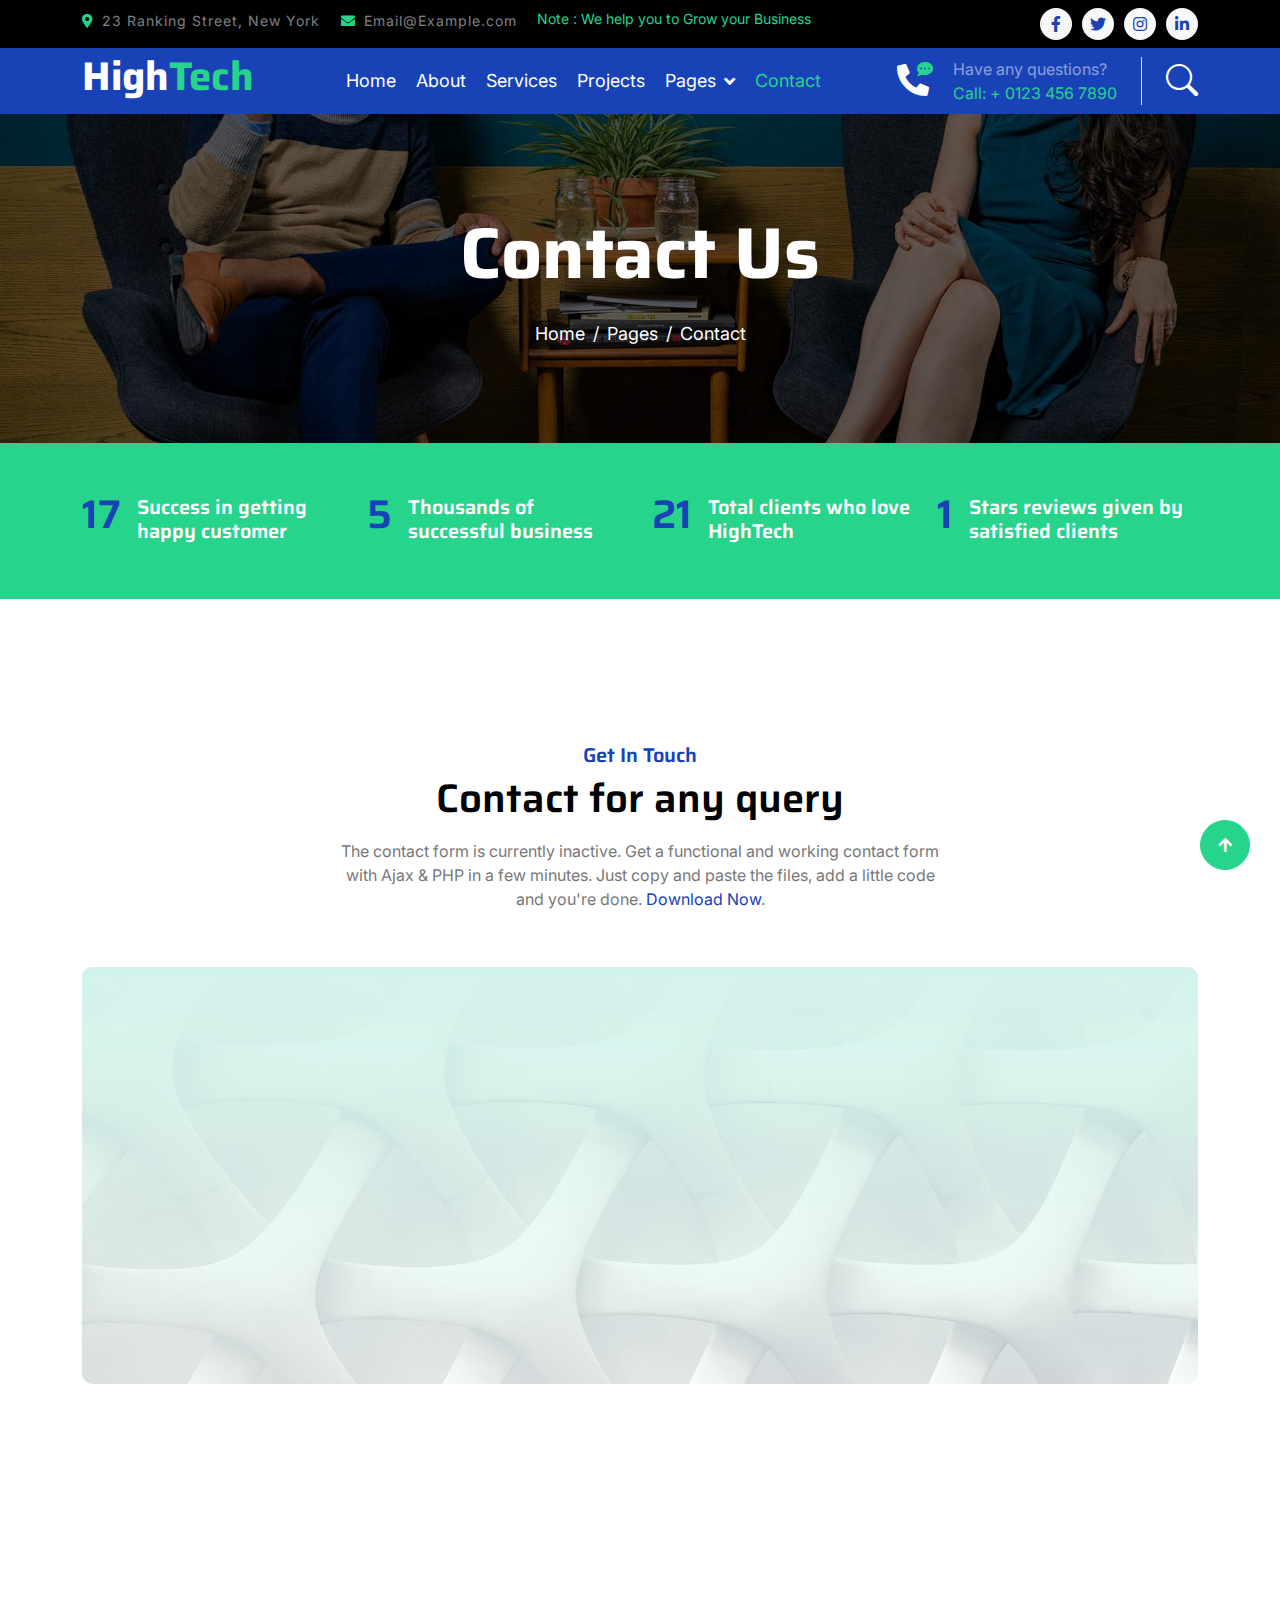
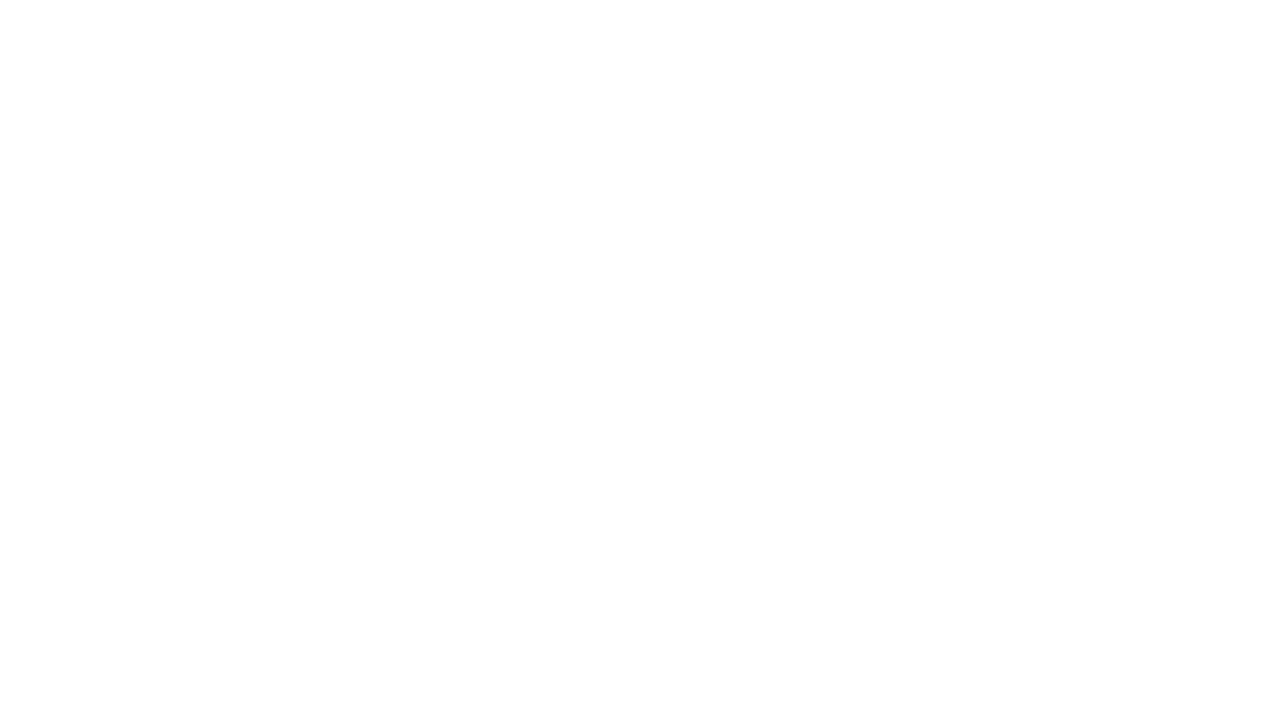
<file: contact.html>
<!DOCTYPE html>
<html lang="en">

    <head>
        <meta charset="utf-8">
        <title>HighTech - IT Solutions Website Template</title>
        <meta content="width=device-width, initial-scale=1.0" name="viewport">
        <meta content="" name="keywords">
        <meta content="" name="description">

        <!-- Google Web Fonts -->
        <link rel="preconnect" href="https://fonts.googleapis.com">
        <link rel="preconnect" href="https://fonts.gstatic.com" crossorigin>
        <link href="https://fonts.googleapis.com/css2?family=Inter:wght@400;500;600&family=Saira:wght@500;600;700&display=swap" rel="stylesheet"> 

        <!-- Icon Font Stylesheet -->
        <link href="https://cdnjs.cloudflare.com/ajax/libs/font-awesome/5.10.0/css/all.min.css" rel="stylesheet">
        <link href="https://cdn.jsdelivr.net/npm/bootstrap-icons@1.4.1/font/bootstrap-icons.css" rel="stylesheet">

        <!-- Libraries Stylesheet -->
        <link href="lib/animate/animate.min.css" rel="stylesheet">
        <link href="lib/owlcarousel/assets/owl.carousel.min.css" rel="stylesheet">

        <!-- Customized Bootstrap Stylesheet -->
        <link href="css/bootstrap.min.css" rel="stylesheet">

        <!-- Template Stylesheet -->
        <link href="css/style.css" rel="stylesheet">
    </head>

    <body>
        <!-- Spinner Start -->
        <div id="spinner" class="show position-fixed translate-middle w-100 vh-100 top-50 start-50 d-flex align-items-center justify-content-center">
            <div class="spinner-grow text-primary" role="status"></div>
        </div>
        <!-- Spinner End -->

        <!-- Topbar Start -->
        <div class="container-fluid bg-dark py-2 d-none d-md-flex">
            <div class="container">
                <div class="d-flex justify-content-between topbar">
                    <div class="top-info">
                        <small class="me-3 text-white-50"><a href="#"><i class="fas fa-map-marker-alt me-2 text-secondary"></i></a>23 Ranking Street, New York</small>
                        <small class="me-3 text-white-50"><a href="#"><i class="fas fa-envelope me-2 text-secondary"></i></a>Email@Example.com</small>
                    </div>
                    <div id="note" class="text-secondary d-none d-xl-flex"><small>Note : We help you to Grow your Business</small></div>
                    <div class="top-link">
                        <a href="" class="bg-light nav-fill btn btn-sm-square rounded-circle"><i class="fab fa-facebook-f text-primary"></i></a>
                        <a href="" class="bg-light nav-fill btn btn-sm-square rounded-circle"><i class="fab fa-twitter text-primary"></i></a>
                        <a href="" class="bg-light nav-fill btn btn-sm-square rounded-circle"><i class="fab fa-instagram text-primary"></i></a>
                        <a href="" class="bg-light nav-fill btn btn-sm-square rounded-circle me-0"><i class="fab fa-linkedin-in text-primary"></i></a>
                    </div>
                </div>
            </div>
        </div>
        <!-- Topbar End -->

        <!-- Navbar Start -->
        <div class="container-fluid bg-primary">
            <div class="container">
                <nav class="navbar navbar-dark navbar-expand-lg py-0">
                    <a href="index.html" class="navbar-brand">
                        <h1 class="text-white fw-bold d-block">High<span class="text-secondary">Tech</span> </h1>
                    </a>
                    <button type="button" class="navbar-toggler me-0" data-bs-toggle="collapse" data-bs-target="#navbarCollapse">
                        <span class="navbar-toggler-icon"></span>
                    </button>
                    <div class="collapse navbar-collapse bg-transparent" id="navbarCollapse">
                        <div class="navbar-nav ms-auto mx-xl-auto p-0">
                            <a href="index.html" class="nav-item nav-link">Home</a>
                            <a href="about.html" class="nav-item nav-link">About</a>
                            <a href="service.html" class="nav-item nav-link">Services</a>
                            <a href="project.html" class="nav-item nav-link">Projects</a>
                            <div class="nav-item dropdown">
                                <a href="#" class="nav-link dropdown-toggle" data-bs-toggle="dropdown">Pages</a>
                                <div class="dropdown-menu rounded">
                                    <a href="blog.html" class="dropdown-item">Our Blog</a>
                                    <a href="team.html" class="dropdown-item">Our Team</a>
                                    <a href="testimonial.html" class="dropdown-item">Testimonial</a>
                                    <a href="404.html" class="dropdown-item">404 Page</a>
                                </div>
                            </div>
                            <a href="contact.html" class="nav-item nav-link active">Contact</a>
                        </div>
                    </div>
                    <div class="d-none d-xl-flex flex-shirink-0">
                        <div id="phone-tada" class="d-flex align-items-center justify-content-center me-4">
                            <a href="" class="position-relative animated tada infinite">
                                <i class="fa fa-phone-alt text-white fa-2x"></i>
                                <div class="position-absolute" style="top: -7px; left: 20px;">
                                    <span><i class="fa fa-comment-dots text-secondary"></i></span>
                                </div>
                            </a>
                        </div>
                        <div class="d-flex flex-column pe-4 border-end">
                            <span class="text-white-50">Have any questions?</span>
                            <span class="text-secondary">Call: + 0123 456 7890</span>
                        </div>
                        <div class="d-flex align-items-center justify-content-center ms-4 ">
                            <a href="#"><i class="bi bi-search text-white fa-2x"></i> </a>
                        </div>
                    </div>
                </nav>
            </div>
        </div>
        <!-- Navbar End -->

        
        <!-- Page Header Start -->
        <div class="container-fluid page-header py-5">
            <div class="container text-center py-5">
                <h1 class="display-2 text-white mb-4 animated slideInDown">Contact Us</h1>
                <nav aria-label="breadcrumb animated slideInDown">
                    <ol class="breadcrumb justify-content-center mb-0">
                        <li class="breadcrumb-item"><a href="#">Home</a></li>
                        <li class="breadcrumb-item"><a href="#">Pages</a></li>
                        <li class="breadcrumb-item" aria-current="page">Contact</li>
                    </ol>
                </nav>
            </div>
        </div>
        <!-- Page Header End -->


        <!-- Fact Start -->
        <div class="container-fluid bg-secondary py-5">
            <div class="container">
                <div class="row">
                    <div class="col-lg-3 wow fadeIn" data-wow-delay=".1s">
                        <div class="d-flex counter">
                            <h1 class="me-3 text-primary counter-value">99</h1>
                            <h5 class="text-white mt-1">Success in getting happy customer</h5>
                        </div>
                    </div>
                    <div class="col-lg-3 wow fadeIn" data-wow-delay=".3s">
                        <div class="d-flex counter">
                            <h1 class="me-3 text-primary counter-value">25</h1>
                            <h5 class="text-white mt-1">Thousands of successful business</h5>
                        </div>
                    </div>
                    <div class="col-lg-3 wow fadeIn" data-wow-delay=".5s">
                        <div class="d-flex counter">
                            <h1 class="me-3 text-primary counter-value">120</h1>
                            <h5 class="text-white mt-1">Total clients who love HighTech</h5>
                        </div>
                    </div>
                    <div class="col-lg-3 wow fadeIn" data-wow-delay=".7s">
                        <div class="d-flex counter">
                            <h1 class="me-3 text-primary counter-value">5</h1>
                            <h5 class="text-white mt-1">Stars reviews given by satisfied clients</h5>
                        </div>
                    </div>
                </div>
            </div>
        </div>
        <!-- Fact End -->


        <!-- Contact Start -->
        <div class="container-fluid py-5 mt-5">
            <div class="container py-5">
                <div class="text-center mx-auto pb-5 wow fadeIn" data-wow-delay=".3s" style="max-width: 600px;">
                    <h5 class="text-primary">Get In Touch</h5>
                    <h1 class="mb-3">Contact for any query</h1>
                    <p class="mb-2">The contact form is currently inactive. Get a functional and working contact form with Ajax & PHP in a few minutes. Just copy and paste the files, add a little code and you're done. <a href="https://htmlcodex.com/contact-form">Download Now</a>.</p>
                </div>
                <div class="contact-detail position-relative p-5">
                    <div class="row g-5 mb-5 justify-content-center">
                        <div class="col-xl-4 col-lg-6 wow fadeIn" data-wow-delay=".3s">
                            <div class="d-flex bg-light p-3 rounded">
                                <div class="flex-shrink-0 btn-square bg-secondary rounded-circle" style="width: 64px; height: 64px;">
                                    <i class="fas fa-map-marker-alt text-white"></i>
                                </div>
                                <div class="ms-3">
                                    <h4 class="text-primary">Address</h4>
                                    <a href="https://goo.gl/maps/Zd4BCynmTb98ivUJ6" target="_blank" class="h5">23 rank Str, NY</a>
                                </div>
                            </div>
                        </div>
                        <div class="col-xl-4 col-lg-6 wow fadeIn" data-wow-delay=".5s">
                            <div class="d-flex bg-light p-3 rounded">
                                <div class="flex-shrink-0 btn-square bg-secondary rounded-circle" style="width: 64px; height: 64px;">
                                    <i class="fa fa-phone text-white"></i>
                                </div>
                                <div class="ms-3">
                                    <h4 class="text-primary">Call Us</h4>
                                    <a class="h5" href="tel:+0123456789" target="_blank">+012 3456 7890</a>
                                </div>
                            </div>
                        </div>
                        <div class="col-xl-4 col-lg-6 wow fadeIn" data-wow-delay=".7s">
                            <div class="d-flex bg-light p-3 rounded">
                                <div class="flex-shrink-0 btn-square bg-secondary rounded-circle" style="width: 64px; height: 64px;">
                                    <i class="fa fa-envelope text-white"></i>
                                </div>
                                <div class="ms-3">
                                    <h4 class="text-primary">Email Us</h4>
                                    <a class="h5" href="mailto:info@example.com" target="_blank">info@example.com</a>
                                </div>
                            </div>
                        </div>
                    </div>
                    <div class="row g-5">
                        <div class="col-lg-6 wow fadeIn" data-wow-delay=".3s">
                            <div class="p-5 h-100 rounded contact-map">
                                <iframe class="rounded w-100 h-100" src="https://www.google.com/maps/embed?pb=!1m18!1m12!1m3!1d3025.4710403339755!2d-73.82241512404069!3d40.685622471397615!2m3!1f0!2f0!3f0!3m2!1i1024!2i768!4f13.1!3m3!1m2!1s0x89c26749046ee14f%3A0xea672968476d962c!2s123rd%20St%2C%20Queens%2C%20NY%2C%20USA!5e0!3m2!1sen!2sbd!4v1686493221834!5m2!1sen!2sbd" style="border:0;" allowfullscreen="" loading="lazy" referrerpolicy="no-referrer-when-downgrade"></iframe>
                            </div>
                        </div>
                        <div class="col-lg-6 wow fadeIn" data-wow-delay=".5s">
                            <div class="p-5 rounded contact-form">
                                <div class="mb-4">
                                    <input type="text" class="form-control border-0 py-3" placeholder="Your Name">
                                </div>
                                <div class="mb-4">
                                    <input type="email" class="form-control border-0 py-3" placeholder="Your Email">
                                </div>
                                <div class="mb-4">
                                    <input type="text" class="form-control border-0 py-3" placeholder="Project">
                                </div>
                                <div class="mb-4">
                                    <textarea class="w-100 form-control border-0 py-3" rows="6" cols="10" placeholder="Message"></textarea>
                                </div>
                                <div class="text-start">
                                    <button class="btn bg-primary text-white py-3 px-5" type="button">Send Message</button>
                                </div>
                            </div>
                        </div>
                    </div>
                </div>
            </div> 
        </div>
        <!-- Contact End -->


        <!-- Footer Start -->
         <div class="container-fluid footer bg-dark wow fadeIn" data-wow-delay=".3s">
            <div class="container pt-5 pb-4">
                <div class="row g-5">
                    <div class="col-lg-3 col-md-6">
                        <a href="index.html">
                            <h1 class="text-white fw-bold d-block">High<span class="text-secondary">Tech</span> </h1>
                        </a>
                        <p class="mt-4 text-light">Lorem ipsum dolor sit amet consectetur adipisicing elit. Soluta facere delectus qui placeat inventore consectetur repellendus optio debitis.</p>
                        <div class="d-flex hightech-link">
                            <a href="" class="btn-light nav-fill btn btn-square rounded-circle me-2"><i class="fab fa-facebook-f text-primary"></i></a>
                            <a href="" class="btn-light nav-fill btn btn-square rounded-circle me-2"><i class="fab fa-twitter text-primary"></i></a>
                            <a href="" class="btn-light nav-fill btn btn-square rounded-circle me-2"><i class="fab fa-instagram text-primary"></i></a>
                            <a href="" class="btn-light nav-fill btn btn-square rounded-circle me-0"><i class="fab fa-linkedin-in text-primary"></i></a>
                        </div>
                    </div>
                    <div class="col-lg-3 col-md-6">
                        <a href="#" class="h3 text-secondary">Short Link</a>
                        <div class="mt-4 d-flex flex-column short-link">
                            <a href="" class="mb-2 text-white"><i class="fas fa-angle-right text-secondary me-2"></i>About us</a>
                            <a href="" class="mb-2 text-white"><i class="fas fa-angle-right text-secondary me-2"></i>Contact us</a>
                            <a href="" class="mb-2 text-white"><i class="fas fa-angle-right text-secondary me-2"></i>Our Services</a>
                            <a href="" class="mb-2 text-white"><i class="fas fa-angle-right text-secondary me-2"></i>Our Projects</a>
                            <a href="" class="mb-2 text-white"><i class="fas fa-angle-right text-secondary me-2"></i>Latest Blog</a>
                        </div>
                    </div>
                    <div class="col-lg-3 col-md-6">
                        <a href="#" class="h3 text-secondary">Help Link</a>
                        <div class="mt-4 d-flex flex-column help-link">
                            <a href="" class="mb-2 text-white"><i class="fas fa-angle-right text-secondary me-2"></i>Terms Of use</a>
                            <a href="" class="mb-2 text-white"><i class="fas fa-angle-right text-secondary me-2"></i>Privacy Policy</a>
                            <a href="" class="mb-2 text-white"><i class="fas fa-angle-right text-secondary me-2"></i>Helps</a>
                            <a href="" class="mb-2 text-white"><i class="fas fa-angle-right text-secondary me-2"></i>FQAs</a>
                            <a href="" class="mb-2 text-white"><i class="fas fa-angle-right text-secondary me-2"></i>Contact</a>
                        </div>
                    </div>
                    <div class="col-lg-3 col-md-6">
                        <a href="#" class="h3 text-secondary">Contact Us</a>
                        <div class="text-white mt-4 d-flex flex-column contact-link">
                            <a href="#" class="pb-3 text-light border-bottom border-primary"><i class="fas fa-map-marker-alt text-secondary me-2"></i> 123 Street, New York, USA</a>
                            <a href="#" class="py-3 text-light border-bottom border-primary"><i class="fas fa-phone-alt text-secondary me-2"></i> +123 456 7890</a>
                            <a href="#" class="py-3 text-light border-bottom border-primary"><i class="fas fa-envelope text-secondary me-2"></i> info@exmple.con</a>
                        </div>
                    </div>
                </div>
                <hr class="text-light mt-5 mb-4">
                <div class="row">
                    <div class="col-md-6 text-center text-md-start">
                        <span class="text-light"><a href="#" class="text-secondary"><i class="fas fa-copyright text-secondary me-2"></i>Your Site Name</a>, All right reserved.</span>
                    </div>
                    <div class="col-md-6 text-center text-md-end">
                        <!--/*** This template is free as long as you keep the footer author’s credit link/attribution link/backlink. If you'd like to use the template without the footer author’s credit link/attribution link/backlink, you can purchase the Credit Removal License from "https://htmlcodex.com/credit-removal". Thank you for your support. ***/-->
                        <span class="text-light">Designed By<a href="https://htmlcodex.com" class="text-secondary">HTML Codex</a></span>
                    </div>
                </div>
            </div>
        </div>
        <!-- Footer End -->


        <!-- Back to Top -->
        <a href="#" class="btn btn-secondary btn-square rounded-circle back-to-top"><i class="fa fa-arrow-up text-white"></i></a>

        
        <!-- JavaScript Libraries -->
        <script src="https://ajax.googleapis.com/ajax/libs/jquery/3.6.4/jquery.min.js"></script>
        <script src="https://cdn.jsdelivr.net/npm/bootstrap@5.0.0/dist/js/bootstrap.bundle.min.js"></script>
        <script src="lib/wow/wow.min.js"></script>
        <script src="lib/easing/easing.min.js"></script>
        <script src="lib/waypoints/waypoints.min.js"></script>
        <script src="lib/owlcarousel/owl.carousel.min.js"></script>

        <!-- Template Javascript -->
        <script src="js/main.js"></script>
    </body>

</html>
</file>
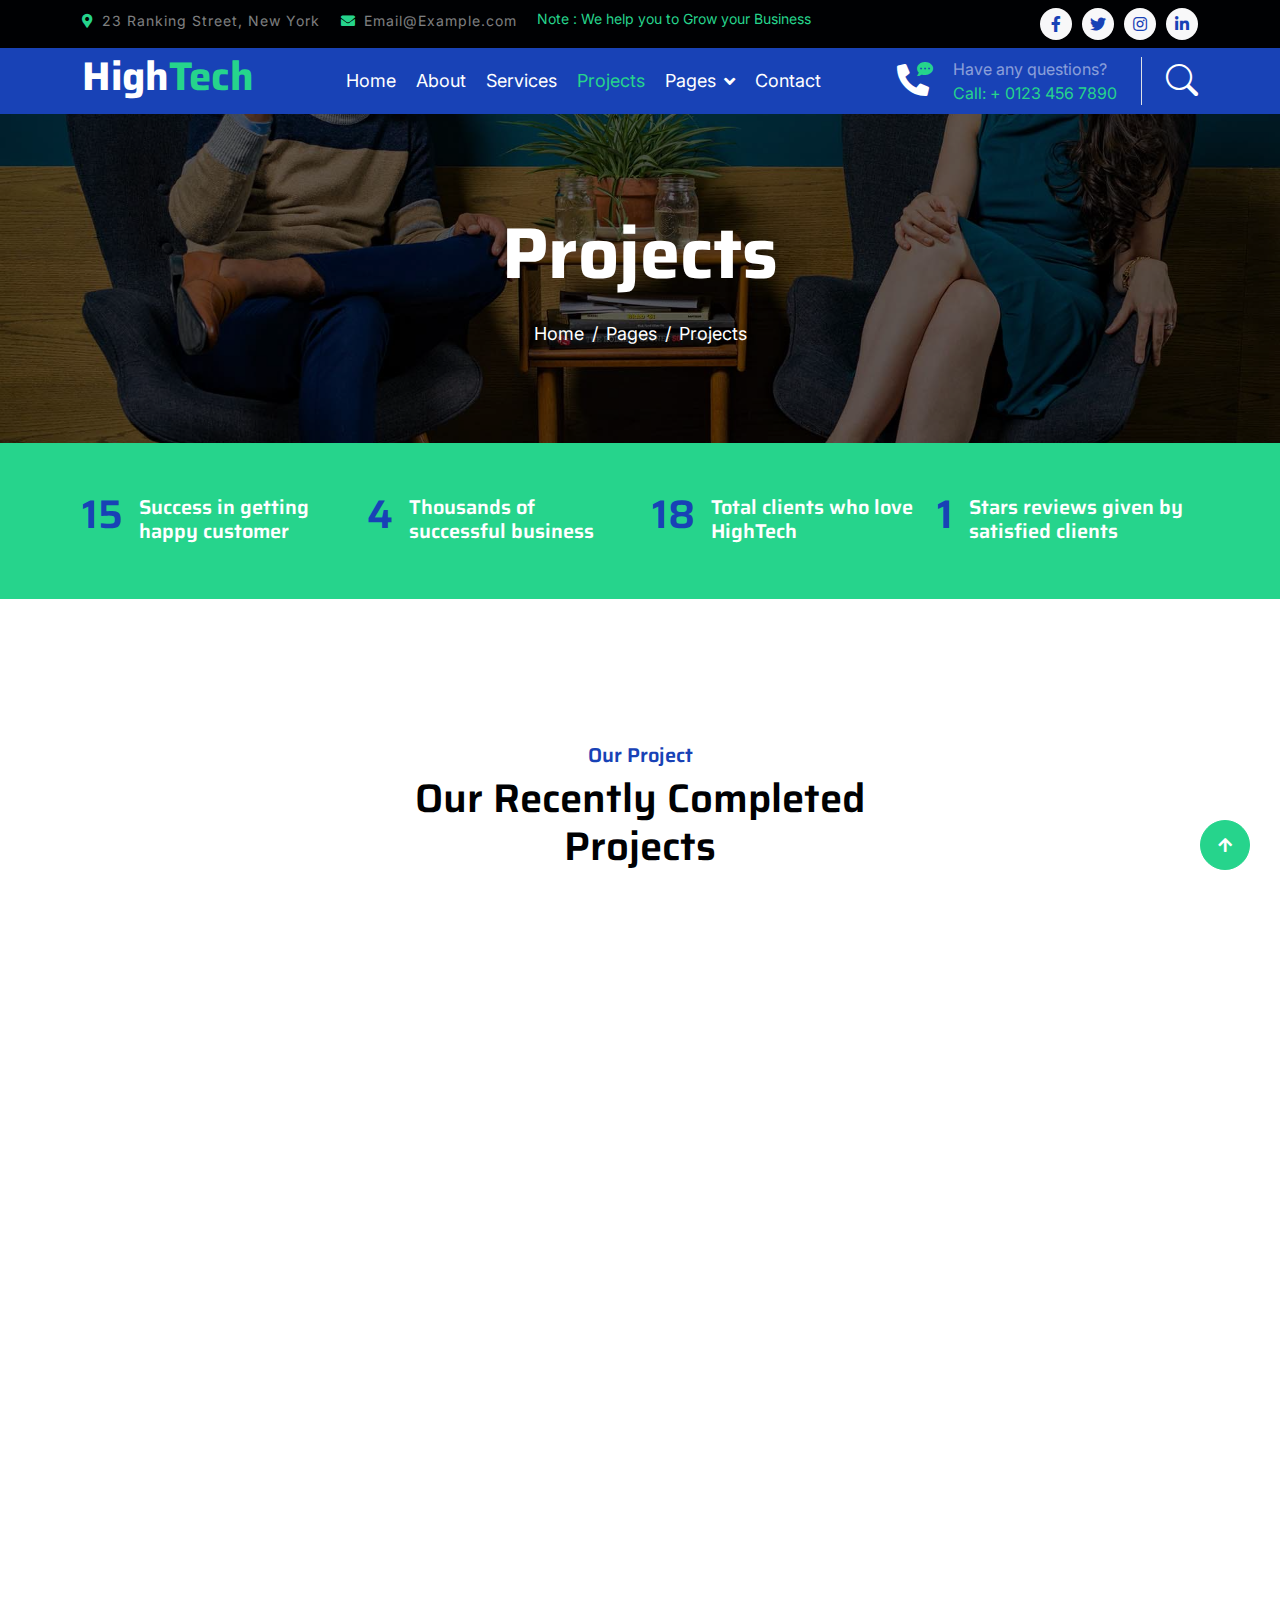
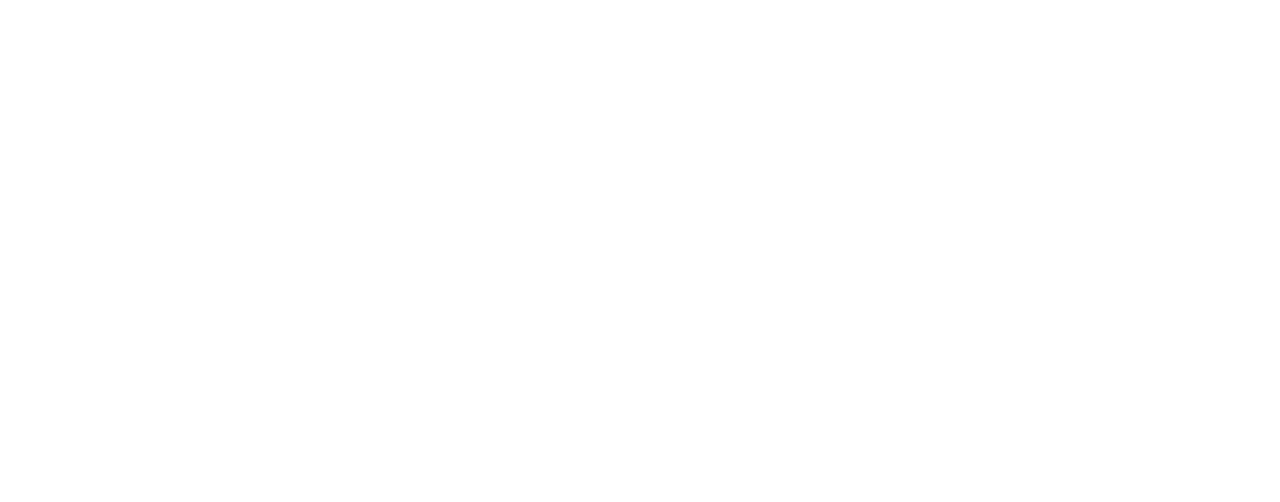
<file: project.html>
<!DOCTYPE html>
<html lang="en">

    <head>
        <meta charset="utf-8">
        <title>HighTech - IT Solutions Website Template</title>
        <meta content="width=device-width, initial-scale=1.0" name="viewport">
        <meta content="" name="keywords">
        <meta content="" name="description">

        <!-- Google Web Fonts -->
        <link rel="preconnect" href="https://fonts.googleapis.com">
        <link rel="preconnect" href="https://fonts.gstatic.com" crossorigin>
        <link href="https://fonts.googleapis.com/css2?family=Inter:wght@400;500;600&family=Saira:wght@500;600;700&display=swap" rel="stylesheet"> 

        <!-- Icon Font Stylesheet -->
        <link href="https://cdnjs.cloudflare.com/ajax/libs/font-awesome/5.10.0/css/all.min.css" rel="stylesheet">
        <link href="https://cdn.jsdelivr.net/npm/bootstrap-icons@1.4.1/font/bootstrap-icons.css" rel="stylesheet">

        <!-- Libraries Stylesheet -->
        <link href="lib/animate/animate.min.css" rel="stylesheet">
        <link href="lib/owlcarousel/assets/owl.carousel.min.css" rel="stylesheet">

        <!-- Customized Bootstrap Stylesheet -->
        <link href="css/bootstrap.min.css" rel="stylesheet">

        <!-- Template Stylesheet -->
        <link href="css/style.css" rel="stylesheet">
    </head>

    <body>
        <!-- Spinner Start -->
        <div id="spinner" class="show position-fixed translate-middle w-100 vh-100 top-50 start-50 d-flex align-items-center justify-content-center">
            <div class="spinner-grow text-primary" role="status"></div>
        </div>
        <!-- Spinner End -->

        <!-- Topbar Start -->
        <div class="container-fluid bg-dark py-2 d-none d-md-flex">
            <div class="container">
                <div class="d-flex justify-content-between topbar">
                    <div class="top-info">
                        <small class="me-3 text-white-50"><a href="#"><i class="fas fa-map-marker-alt me-2 text-secondary"></i></a>23 Ranking Street, New York</small>
                        <small class="me-3 text-white-50"><a href="#"><i class="fas fa-envelope me-2 text-secondary"></i></a>Email@Example.com</small>
                    </div>
                    <div id="note" class="text-secondary d-none d-xl-flex"><small>Note : We help you to Grow your Business</small></div>
                    <div class="top-link">
                        <a href="" class="bg-light nav-fill btn btn-sm-square rounded-circle"><i class="fab fa-facebook-f text-primary"></i></a>
                        <a href="" class="bg-light nav-fill btn btn-sm-square rounded-circle"><i class="fab fa-twitter text-primary"></i></a>
                        <a href="" class="bg-light nav-fill btn btn-sm-square rounded-circle"><i class="fab fa-instagram text-primary"></i></a>
                        <a href="" class="bg-light nav-fill btn btn-sm-square rounded-circle me-0"><i class="fab fa-linkedin-in text-primary"></i></a>
                    </div>
                </div>
            </div>
        </div>
        <!-- Topbar End -->

        <!-- Navbar Start -->
        <div class="container-fluid bg-primary">
            <div class="container">
                <nav class="navbar navbar-dark navbar-expand-lg py-0">
                    <a href="index.html" class="navbar-brand">
                        <h1 class="text-white fw-bold d-block">High<span class="text-secondary">Tech</span> </h1>
                    </a>
                    <button type="button" class="navbar-toggler me-0" data-bs-toggle="collapse" data-bs-target="#navbarCollapse">
                        <span class="navbar-toggler-icon"></span>
                    </button>
                    <div class="collapse navbar-collapse bg-transparent" id="navbarCollapse">
                        <div class="navbar-nav ms-auto mx-xl-auto p-0">
                            <a href="index.html" class="nav-item nav-link">Home</a>
                            <a href="about.html" class="nav-item nav-link">About</a>
                            <a href="service.html" class="nav-item nav-link">Services</a>
                            <a href="project.html" class="nav-item nav-link active">Projects</a>
                            <div class="nav-item dropdown">
                                <a href="#" class="nav-link dropdown-toggle" data-bs-toggle="dropdown">Pages</a>
                                <div class="dropdown-menu rounded">
                                    <a href="blog.html" class="dropdown-item">Our Blog</a>
                                    <a href="team.html" class="dropdown-item">Our Team</a>
                                    <a href="testimonial.html" class="dropdown-item">Testimonial</a>
                                    <a href="404.html" class="dropdown-item">404 Page</a>
                                </div>
                            </div>
                            <a href="contact.html" class="nav-item nav-link">Contact</a>
                        </div>
                    </div>
                    <div class="d-none d-xl-flex flex-shirink-0">
                        <div id="phone-tada" class="d-flex align-items-center justify-content-center me-4">
                            <a href="" class="position-relative animated tada infinite">
                                <i class="fa fa-phone-alt text-white fa-2x"></i>
                                <div class="position-absolute" style="top: -7px; left: 20px;">
                                    <span><i class="fa fa-comment-dots text-secondary"></i></span>
                                </div>
                            </a>
                        </div>
                        <div class="d-flex flex-column pe-4 border-end">
                            <span class="text-white-50">Have any questions?</span>
                            <span class="text-secondary">Call: + 0123 456 7890</span>
                        </div>
                        <div class="d-flex align-items-center justify-content-center ms-4 ">
                            <a href="#"><i class="bi bi-search text-white fa-2x"></i> </a>
                        </div>
                    </div>
                </nav>
            </div>
        </div>
        <!-- Navbar End -->

        
        <!-- Page Header Start -->
        <div class="container-fluid page-header py-5">
            <div class="container text-center py-5">
                <h1 class="display-2 text-white mb-4 animated slideInDown">Projects</h1>
                <nav aria-label="breadcrumb animated slideInDown">
                    <ol class="breadcrumb justify-content-center mb-0">
                        <li class="breadcrumb-item"><a href="#">Home</a></li>
                        <li class="breadcrumb-item"><a href="#">Pages</a></li>
                        <li class="breadcrumb-item" aria-current="page">Projects</li>
                    </ol>
                </nav>
            </div>
        </div>
        <!-- Page Header End -->


        <!-- Fact Start -->
        <div class="container-fluid bg-secondary py-5">
            <div class="container">
                <div class="row">
                    <div class="col-lg-3 wow fadeIn" data-wow-delay=".1s">
                        <div class="d-flex counter">
                            <h1 class="me-3 text-primary counter-value">99</h1>
                            <h5 class="text-white mt-1">Success in getting happy customer</h5>
                        </div>
                    </div>
                    <div class="col-lg-3 wow fadeIn" data-wow-delay=".3s">
                        <div class="d-flex counter">
                            <h1 class="me-3 text-primary counter-value">25</h1>
                            <h5 class="text-white mt-1">Thousands of successful business</h5>
                        </div>
                    </div>
                    <div class="col-lg-3 wow fadeIn" data-wow-delay=".5s">
                        <div class="d-flex counter">
                            <h1 class="me-3 text-primary counter-value">120</h1>
                            <h5 class="text-white mt-1">Total clients who love HighTech</h5>
                        </div>
                    </div>
                    <div class="col-lg-3 wow fadeIn" data-wow-delay=".7s">
                        <div class="d-flex counter">
                            <h1 class="me-3 text-primary counter-value">5</h1>
                            <h5 class="text-white mt-1">Stars reviews given by satisfied clients</h5>
                        </div>
                    </div>
                </div>
            </div>
        </div>
        <!-- Fact End -->


        <!-- Project Start -->
        <div class="container-fluid project py-5 my-5">
            <div class="container py-5">
                <div class="text-center mx-auto pb-5 wow fadeIn" data-wow-delay=".3s" style="max-width: 600px;">
                    <h5 class="text-primary">Our Project</h5>
                    <h1>Our Recently Completed Projects</h1>
                </div>
                <div class="row g-5">
                    <div class="col-md-6 col-lg-4 wow fadeIn" data-wow-delay=".3s">
                        <div class="project-item">
                            <div class="project-img">
                                <img src="img/project-1.jpg" class="img-fluid w-100 rounded" alt="">
                                <div class="project-content">
                                    <a href="#" class="text-center">
                                        <h4 class="text-secondary">Web design</h4>
                                        <p class="m-0 text-white">Web Analysis</p>
                                    </a>
                                </div>
                            </div>
                        </div>
                    </div>
                    <div class="col-md-6 col-lg-4 wow fadeIn" data-wow-delay=".5s">
                        <div class="project-item">
                            <div class="project-img">
                                <img src="img/project-2.jpg" class="img-fluid w-100 rounded" alt="">
                                <div class="project-content">
                                    <a href="#" class="text-center">
                                        <h4 class="text-secondary">Cyber Security</h4>
                                        <p class="m-0 text-white">Cyber Security Core</p>
                                    </a>
                                </div>
                            </div>
                        </div>
                    </div>
                    <div class="col-md-6 col-lg-4 wow fadeIn" data-wow-delay=".7s">
                        <div class="project-item">
                            <div class="project-img">
                                <img src="img/project-3.jpg" class="img-fluid w-100 rounded" alt="">
                                <div class="project-content">
                                    <a href="#" class="text-center">
                                        <h4 class="text-secondary">Mobile Info</h4>
                                        <p class="m-0 text-white">Upcomming Phone</p>
                                    </a>
                                </div>
                            </div>
                        </div>
                    </div>
                    <div class="col-md-6 col-lg-4 wow fadeIn" data-wow-delay=".3s">
                        <div class="project-item">
                            <div class="project-img">
                                <img src="img/project-4.jpg" class="img-fluid w-100 rounded" alt="">
                                <div class="project-content">
                                    <a href="#" class="text-center">
                                        <h4 class="text-secondary">Web Development</h4>
                                        <p class="m-0 text-white">Web Analysis</p>
                                    </a>
                                </div>
                            </div>
                        </div>
                    </div>
                    <div class="col-md-6 col-lg-4 wow fadeIn" data-wow-delay=".5s">
                        <div class="project-item">
                            <div class="project-img">
                                <img src="img/project-5.jpg" class="img-fluid w-100 rounded" alt="">
                                <div class="project-content">
                                    <a href="#" class="text-center">
                                        <h4 class="text-secondary">Digital Marketing</h4>
                                        <p class="m-0 text-white">Marketing Analysis</p>
                                    </a>
                                </div>
                            </div>
                        </div>
                    </div>
                    <div class="col-md-6 col-lg-4 wow fadeIn" data-wow-delay=".7s">
                        <div class="project-item">
                            <div class="project-img">
                                <img src="img/project-6.jpg" class="img-fluid w-100 rounded" alt="">
                                <div class="project-content">
                                    <a href="#" class="text-center">
                                        <h4 class="text-secondary">keyword Research</h4>
                                        <p class="m-0 text-white">keyword Analysis</p>
                                    </a>
                                </div>
                            </div>
                        </div>
                    </div>
                </div>
            </div>
        </div>
        <!-- Project End -->


        <!-- Footer Start -->
         <div class="container-fluid footer bg-dark wow fadeIn" data-wow-delay=".3s">
            <div class="container pt-5 pb-4">
                <div class="row g-5">
                    <div class="col-lg-3 col-md-6">
                        <a href="index.html">
                            <h1 class="text-white fw-bold d-block">High<span class="text-secondary">Tech</span> </h1>
                        </a>
                        <p class="mt-4 text-light">Lorem ipsum dolor sit amet consectetur adipisicing elit. Soluta facere delectus qui placeat inventore consectetur repellendus optio debitis.</p>
                        <div class="d-flex hightech-link">
                            <a href="" class="btn-light nav-fill btn btn-square rounded-circle me-2"><i class="fab fa-facebook-f text-primary"></i></a>
                            <a href="" class="btn-light nav-fill btn btn-square rounded-circle me-2"><i class="fab fa-twitter text-primary"></i></a>
                            <a href="" class="btn-light nav-fill btn btn-square rounded-circle me-2"><i class="fab fa-instagram text-primary"></i></a>
                            <a href="" class="btn-light nav-fill btn btn-square rounded-circle me-0"><i class="fab fa-linkedin-in text-primary"></i></a>
                        </div>
                    </div>
                    <div class="col-lg-3 col-md-6">
                        <a href="#" class="h3 text-secondary">Short Link</a>
                        <div class="mt-4 d-flex flex-column short-link">
                            <a href="" class="mb-2 text-white"><i class="fas fa-angle-right text-secondary me-2"></i>About us</a>
                            <a href="" class="mb-2 text-white"><i class="fas fa-angle-right text-secondary me-2"></i>Contact us</a>
                            <a href="" class="mb-2 text-white"><i class="fas fa-angle-right text-secondary me-2"></i>Our Services</a>
                            <a href="" class="mb-2 text-white"><i class="fas fa-angle-right text-secondary me-2"></i>Our Projects</a>
                            <a href="" class="mb-2 text-white"><i class="fas fa-angle-right text-secondary me-2"></i>Latest Blog</a>
                        </div>
                    </div>
                    <div class="col-lg-3 col-md-6">
                        <a href="#" class="h3 text-secondary">Help Link</a>
                        <div class="mt-4 d-flex flex-column help-link">
                            <a href="" class="mb-2 text-white"><i class="fas fa-angle-right text-secondary me-2"></i>Terms Of use</a>
                            <a href="" class="mb-2 text-white"><i class="fas fa-angle-right text-secondary me-2"></i>Privacy Policy</a>
                            <a href="" class="mb-2 text-white"><i class="fas fa-angle-right text-secondary me-2"></i>Helps</a>
                            <a href="" class="mb-2 text-white"><i class="fas fa-angle-right text-secondary me-2"></i>FQAs</a>
                            <a href="" class="mb-2 text-white"><i class="fas fa-angle-right text-secondary me-2"></i>Contact</a>
                        </div>
                    </div>
                    <div class="col-lg-3 col-md-6">
                        <a href="#" class="h3 text-secondary">Contact Us</a>
                        <div class="text-white mt-4 d-flex flex-column contact-link">
                            <a href="#" class="pb-3 text-light border-bottom border-primary"><i class="fas fa-map-marker-alt text-secondary me-2"></i> 123 Street, New York, USA</a>
                            <a href="#" class="py-3 text-light border-bottom border-primary"><i class="fas fa-phone-alt text-secondary me-2"></i> +123 456 7890</a>
                            <a href="#" class="py-3 text-light border-bottom border-primary"><i class="fas fa-envelope text-secondary me-2"></i> info@exmple.con</a>
                        </div>
                    </div>
                </div>
                <hr class="text-light mt-5 mb-4">
                <div class="row">
                    <div class="col-md-6 text-center text-md-start">
                        <span class="text-light"><a href="#" class="text-secondary"><i class="fas fa-copyright text-secondary me-2"></i>Your Site Name</a>, All right reserved.</span>
                    </div>
                    <div class="col-md-6 text-center text-md-end">
                        <!--/*** This template is free as long as you keep the footer author’s credit link/attribution link/backlink. If you'd like to use the template without the footer author’s credit link/attribution link/backlink, you can purchase the Credit Removal License from "https://htmlcodex.com/credit-removal". Thank you for your support. ***/-->
                        <span class="text-light">Designed By<a href="https://htmlcodex.com" class="text-secondary">HTML Codex</a></span>
                    </div>
                </div>
            </div>
        </div>
        <!-- Footer End -->


        <!-- Back to Top -->
        <a href="#" class="btn btn-secondary btn-square rounded-circle back-to-top"><i class="fa fa-arrow-up text-white"></i></a>

        
        <!-- JavaScript Libraries -->
        <script src="https://ajax.googleapis.com/ajax/libs/jquery/3.6.4/jquery.min.js"></script>
        <script src="https://cdn.jsdelivr.net/npm/bootstrap@5.0.0/dist/js/bootstrap.bundle.min.js"></script>
        <script src="lib/wow/wow.min.js"></script>
        <script src="lib/easing/easing.min.js"></script>
        <script src="lib/waypoints/waypoints.min.js"></script>
        <script src="lib/owlcarousel/owl.carousel.min.js"></script>

        <!-- Template Javascript -->
        <script src="js/main.js"></script>
    </body>

</html>
</file>
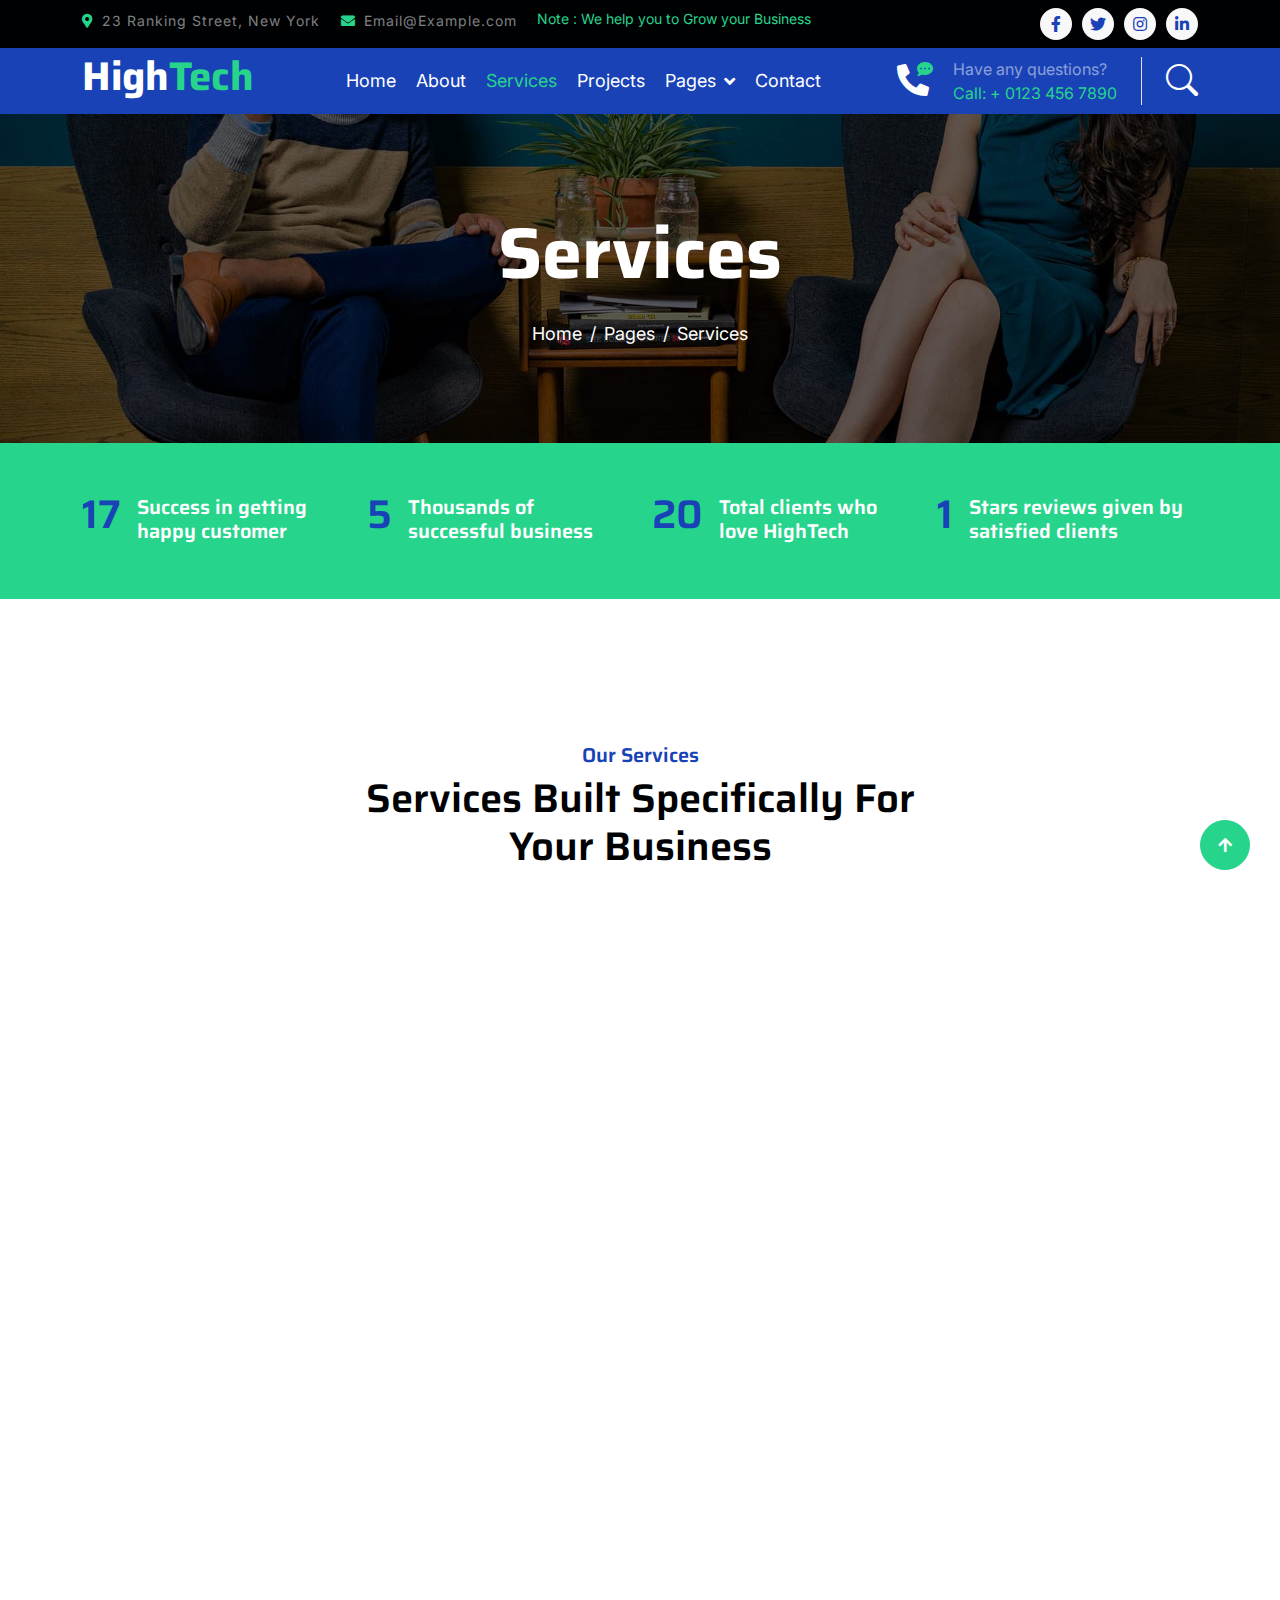
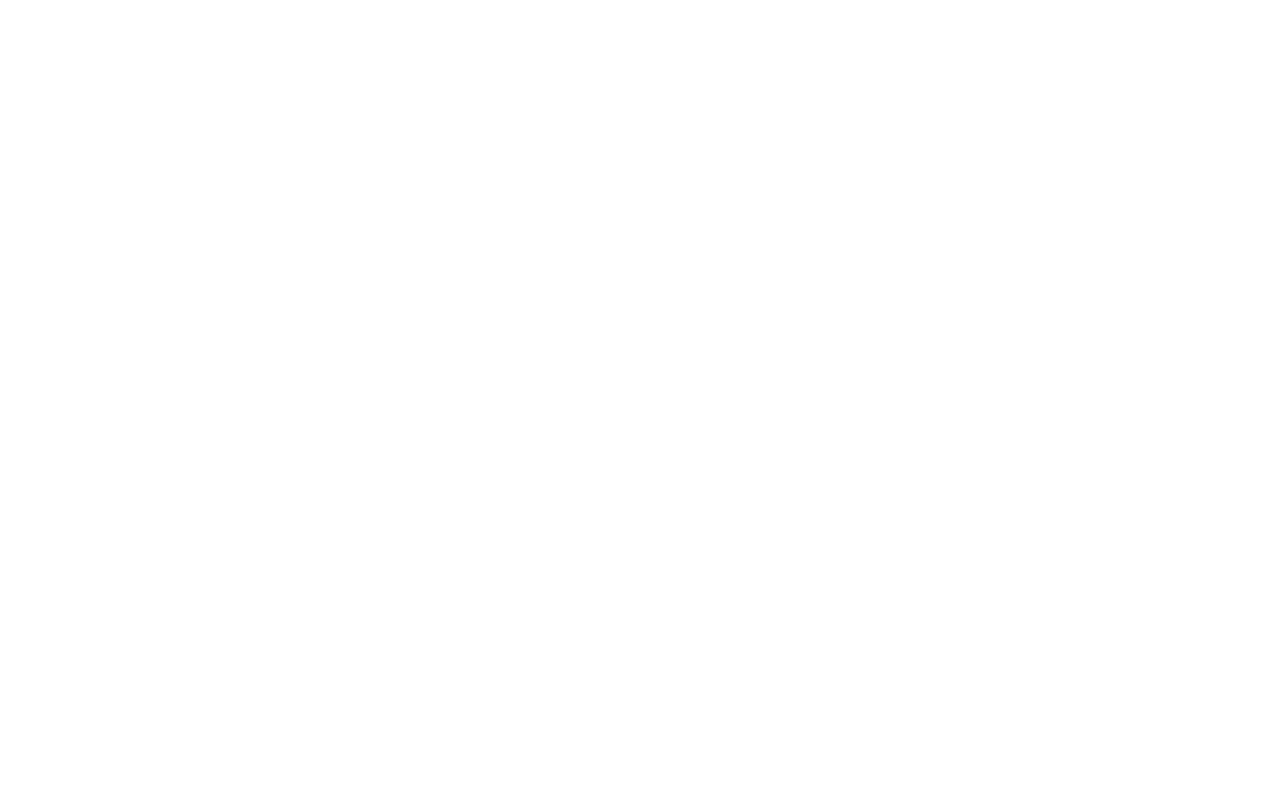
<file: service.html>
<!DOCTYPE html>
<html lang="en">

    <head>
        <meta charset="utf-8">
        <title>HighTech - IT Solutions Website Template</title>
        <meta content="width=device-width, initial-scale=1.0" name="viewport">
        <meta content="" name="keywords">
        <meta content="" name="description">

        <!-- Google Web Fonts -->
        <link rel="preconnect" href="https://fonts.googleapis.com">
        <link rel="preconnect" href="https://fonts.gstatic.com" crossorigin>
        <link href="https://fonts.googleapis.com/css2?family=Inter:wght@400;500;600&family=Saira:wght@500;600;700&display=swap" rel="stylesheet"> 

        <!-- Icon Font Stylesheet -->
        <link href="https://cdnjs.cloudflare.com/ajax/libs/font-awesome/5.10.0/css/all.min.css" rel="stylesheet">
        <link href="https://cdn.jsdelivr.net/npm/bootstrap-icons@1.4.1/font/bootstrap-icons.css" rel="stylesheet">

        <!-- Libraries Stylesheet -->
        <link href="lib/animate/animate.min.css" rel="stylesheet">
        <link href="lib/owlcarousel/assets/owl.carousel.min.css" rel="stylesheet">

        <!-- Customized Bootstrap Stylesheet -->
        <link href="css/bootstrap.min.css" rel="stylesheet">

        <!-- Template Stylesheet -->
        <link href="css/style.css" rel="stylesheet">
    </head>

    <body>
        <!-- Spinner Start -->
        <div id="spinner" class="show position-fixed translate-middle w-100 vh-100 top-50 start-50 d-flex align-items-center justify-content-center">
            <div class="spinner-grow text-primary" role="status"></div>
        </div>
        <!-- Spinner End -->

        <!-- Topbar Start -->
        <div class="container-fluid bg-dark py-2 d-none d-md-flex">
            <div class="container">
                <div class="d-flex justify-content-between topbar">
                    <div class="top-info">
                        <small class="me-3 text-white-50"><a href="#"><i class="fas fa-map-marker-alt me-2 text-secondary"></i></a>23 Ranking Street, New York</small>
                        <small class="me-3 text-white-50"><a href="#"><i class="fas fa-envelope me-2 text-secondary"></i></a>Email@Example.com</small>
                    </div>
                    <div id="note" class="text-secondary d-none d-xl-flex"><small>Note : We help you to Grow your Business</small></div>
                    <div class="top-link">
                        <a href="" class="bg-light nav-fill btn btn-sm-square rounded-circle"><i class="fab fa-facebook-f text-primary"></i></a>
                        <a href="" class="bg-light nav-fill btn btn-sm-square rounded-circle"><i class="fab fa-twitter text-primary"></i></a>
                        <a href="" class="bg-light nav-fill btn btn-sm-square rounded-circle"><i class="fab fa-instagram text-primary"></i></a>
                        <a href="" class="bg-light nav-fill btn btn-sm-square rounded-circle me-0"><i class="fab fa-linkedin-in text-primary"></i></a>
                    </div>
                </div>
            </div>
        </div>
        <!-- Topbar End -->

        <!-- Navbar Start -->
        <div class="container-fluid bg-primary">
            <div class="container">
                <nav class="navbar navbar-dark navbar-expand-lg py-0">
                    <a href="index.html" class="navbar-brand">
                        <h1 class="text-white fw-bold d-block">High<span class="text-secondary">Tech</span> </h1>
                    </a>
                    <button type="button" class="navbar-toggler me-0" data-bs-toggle="collapse" data-bs-target="#navbarCollapse">
                        <span class="navbar-toggler-icon"></span>
                    </button>
                    <div class="collapse navbar-collapse bg-transparent" id="navbarCollapse">
                        <div class="navbar-nav ms-auto mx-xl-auto p-0">
                            <a href="index.html" class="nav-item nav-link">Home</a>
                            <a href="about.html" class="nav-item nav-link">About</a>
                            <a href="service.html" class="nav-item nav-link active">Services</a>
                            <a href="project.html" class="nav-item nav-link">Projects</a>
                            <div class="nav-item dropdown">
                                <a href="#" class="nav-link dropdown-toggle" data-bs-toggle="dropdown">Pages</a>
                                <div class="dropdown-menu rounded">
                                    <a href="blog.html" class="dropdown-item">Our Blog</a>
                                    <a href="team.html" class="dropdown-item">Our Team</a>
                                    <a href="testimonial.html" class="dropdown-item">Testimonial</a>
                                    <a href="404.html" class="dropdown-item">404 Page</a>
                                </div>
                            </div>
                            <a href="contact.html" class="nav-item nav-link">Contact</a>
                        </div>
                    </div>
                    <div class="d-none d-xl-flex flex-shirink-0">
                        <div id="phone-tada" class="d-flex align-items-center justify-content-center me-4">
                            <a href="" class="position-relative animated tada infinite">
                                <i class="fa fa-phone-alt text-white fa-2x"></i>
                                <div class="position-absolute" style="top: -7px; left: 20px;">
                                    <span><i class="fa fa-comment-dots text-secondary"></i></span>
                                </div>
                            </a>
                        </div>
                        <div class="d-flex flex-column pe-4 border-end">
                            <span class="text-white-50">Have any questions?</span>
                            <span class="text-secondary">Call: + 0123 456 7890</span>
                        </div>
                        <div class="d-flex align-items-center justify-content-center ms-4 ">
                            <a href="#"><i class="bi bi-search text-white fa-2x"></i> </a>
                        </div>
                    </div>
                </nav>
            </div>
        </div>
        <!-- Navbar End -->

        
        <!-- Page Header Start -->
        <div class="container-fluid page-header py-5">
            <div class="container text-center py-5">
                <h1 class="display-2 text-white mb-4 animated slideInDown">Services</h1>
                <nav aria-label="breadcrumb animated slideInDown">
                    <ol class="breadcrumb justify-content-center mb-0">
                        <li class="breadcrumb-item"><a href="#">Home</a></li>
                        <li class="breadcrumb-item"><a href="#">Pages</a></li>
                        <li class="breadcrumb-item" aria-current="page">Services</li>
                    </ol>
                </nav>
            </div>
        </div>
        <!-- Page Header End -->


        <!-- Fact Start -->
        <div class="container-fluid bg-secondary py-5">
            <div class="container">
                <div class="row">
                    <div class="col-lg-3 wow fadeIn" data-wow-delay=".1s">
                        <div class="d-flex counter">
                            <h1 class="me-3 text-primary counter-value">99</h1>
                            <h5 class="text-white mt-1">Success in getting happy customer</h5>
                        </div>
                    </div>
                    <div class="col-lg-3 wow fadeIn" data-wow-delay=".3s">
                        <div class="d-flex counter">
                            <h1 class="me-3 text-primary counter-value">25</h1>
                            <h5 class="text-white mt-1">Thousands of successful business</h5>
                        </div>
                    </div>
                    <div class="col-lg-3 wow fadeIn" data-wow-delay=".5s">
                        <div class="d-flex counter">
                            <h1 class="me-3 text-primary counter-value">120</h1>
                            <h5 class="text-white mt-1">Total clients who love HighTech</h5>
                        </div>
                    </div>
                    <div class="col-lg-3 wow fadeIn" data-wow-delay=".7s">
                        <div class="d-flex counter">
                            <h1 class="me-3 text-primary counter-value">5</h1>
                            <h5 class="text-white mt-1">Stars reviews given by satisfied clients</h5>
                        </div>
                    </div>
                </div>
            </div>
        </div>
        <!-- Fact End -->


        <!-- Services Start -->
        <div class="container-fluid services py-5 my-5">
            <div class="container py-5">
                <div class="text-center mx-auto pb-5 wow fadeIn" data-wow-delay=".3s" style="max-width: 600px;">
                    <h5 class="text-primary">Our Services</h5>
                    <h1>Services Built Specifically For Your Business</h1>
                </div>
                <div class="row g-5 services-inner">
                    <div class="col-md-6 col-lg-4 wow fadeIn" data-wow-delay=".3s">
                        <div class="services-item bg-light">
                            <div class="p-4 text-center services-content">
                                <div class="services-content-icon">
                                    <i class="fa fa-code fa-7x mb-4 text-primary"></i>
                                    <h4 class="mb-3">Web Design</h4>
                                    <p class="mb-4">Lorem ipsum dolor sit amet elit. Sed efficitur quis purus ut interdum. Aliquam dolor eget urna ultricies tincidunt.</p>
                                    <a href="" class="btn btn-secondary text-white px-5 py-3 rounded-pill">Read More</a>
                                </div>
                            </div>
                        </div>
                    </div>
                    <div class="col-md-6 col-lg-4 wow fadeIn" data-wow-delay=".5s">
                        <div class="services-item bg-light">
                            <div class="p-4 text-center services-content">
                                <div class="services-content-icon">
                                    <i class="fa fa-file-code fa-7x mb-4 text-primary"></i>
                                    <h4 class="mb-3">Web Development</h4>
                                    <p class="mb-4">Lorem ipsum dolor sit amet elit. Sed efficitur quis purus ut interdum. Aliquam dolor eget urna ultricies tincidunt.</p>
                                    <a href="" class="btn btn-secondary text-white px-5 py-3 rounded-pill">Read More</a>
                                </div>
                            </div>
                        </div>
                    </div>
                    <div class="col-md-6 col-lg-4 wow fadeIn" data-wow-delay=".7s">
                        <div class="services-item bg-light">
                            <div class="p-4 text-center services-content">
                                <div class="services-content-icon">
                                    <i class="fa fa-external-link-alt fa-7x mb-4 text-primary"></i>
                                    <h4 class="mb-3">UI/UX Design</h4>
                                    <p class="mb-4">Lorem ipsum dolor sit amet elit. Sed efficitur quis purus ut interdum. Aliquam dolor eget urna ultricies tincidunt.</p>
                                    <a href="" class="btn btn-secondary text-white px-5 py-3 rounded-pill">Read More</a>
                                </div>
                            </div>
                        </div>
                    </div>
                    <div class="col-md-6 col-lg-4 wow fadeIn" data-wow-delay=".3s">
                        <div class="services-item bg-light">
                            <div class="p-4 text-center services-content">
                                <div class="services-content-icon">
                                    <i class="fas fa-user-secret fa-7x mb-4 text-primary"></i>
                                    <h4 class="mb-3">Web Cecurity</h4>
                                    <p class="mb-4">Lorem ipsum dolor sit amet elit. Sed efficitur quis purus ut interdum. Aliquam dolor eget urna ultricies tincidunt.</p>
                                    <a href="" class="btn btn-secondary text-white px-5 py-3 rounded-pill">Read More</a>
                                </div>
                                
                            </div>
                        </div>
                    </div>
                    <div class="col-md-6 col-lg-4 wow fadeIn" data-wow-delay=".5s">
                        <div class="services-item bg-light">
                            <div class="p-4 text-center services-content">
                                <div class="services-content-icon">
                                    <i class="fa fa-envelope-open fa-7x mb-4 text-primary"></i>
                                    <h4 class="mb-3">Digital Marketing</h4>
                                    <p class="mb-4">Lorem ipsum dolor sit amet elit. Sed efficitur quis purus ut interdum. Aliquam dolor eget urna ultricies tincidunt.</p>
                                    <a href="" class="btn btn-secondary text-white px-5 py-3 rounded-pill">Read More</a>
                                </div>
                            </div>
                        </div>
                    </div>
                    <div class="col-md-6 col-lg-4 wow fadeIn" data-wow-delay=".7s">
                        <div class="services-item bg-light">
                            <div class="p-4 text-center services-content">
                                <div class="services-content-icon">
                                    <i class="fas fa-laptop fa-7x mb-4 text-primary"></i>
                                    <h4 class="mb-3">Programming</h4>
                                    <p class="mb-4">Lorem ipsum dolor sit amet elit. Sed efficitur quis purus ut interdum. Aliquam dolor eget urna ultricies tincidunt.</p>
                                    <a href="" class="btn btn-secondary text-white px-5 py-3 rounded-pill">Read More</a>
                                </div>
                            </div>
                        </div>
                    </div>
                </div>
            </div>
        </div>
        <!-- Services End -->


        <!-- Footer Start -->
         <div class="container-fluid footer bg-dark wow fadeIn" data-wow-delay=".3s">
            <div class="container pt-5 pb-4">
                <div class="row g-5">
                    <div class="col-lg-3 col-md-6">
                        <a href="index.html">
                            <h1 class="text-white fw-bold d-block">High<span class="text-secondary">Tech</span> </h1>
                        </a>
                        <p class="mt-4 text-light">Lorem ipsum dolor sit amet consectetur adipisicing elit. Soluta facere delectus qui placeat inventore consectetur repellendus optio debitis.</p>
                        <div class="d-flex hightech-link">
                            <a href="" class="btn-light nav-fill btn btn-square rounded-circle me-2"><i class="fab fa-facebook-f text-primary"></i></a>
                            <a href="" class="btn-light nav-fill btn btn-square rounded-circle me-2"><i class="fab fa-twitter text-primary"></i></a>
                            <a href="" class="btn-light nav-fill btn btn-square rounded-circle me-2"><i class="fab fa-instagram text-primary"></i></a>
                            <a href="" class="btn-light nav-fill btn btn-square rounded-circle me-0"><i class="fab fa-linkedin-in text-primary"></i></a>
                        </div>
                    </div>
                    <div class="col-lg-3 col-md-6">
                        <a href="#" class="h3 text-secondary">Short Link</a>
                        <div class="mt-4 d-flex flex-column short-link">
                            <a href="" class="mb-2 text-white"><i class="fas fa-angle-right text-secondary me-2"></i>About us</a>
                            <a href="" class="mb-2 text-white"><i class="fas fa-angle-right text-secondary me-2"></i>Contact us</a>
                            <a href="" class="mb-2 text-white"><i class="fas fa-angle-right text-secondary me-2"></i>Our Services</a>
                            <a href="" class="mb-2 text-white"><i class="fas fa-angle-right text-secondary me-2"></i>Our Projects</a>
                            <a href="" class="mb-2 text-white"><i class="fas fa-angle-right text-secondary me-2"></i>Latest Blog</a>
                        </div>
                    </div>
                    <div class="col-lg-3 col-md-6">
                        <a href="#" class="h3 text-secondary">Help Link</a>
                        <div class="mt-4 d-flex flex-column help-link">
                            <a href="" class="mb-2 text-white"><i class="fas fa-angle-right text-secondary me-2"></i>Terms Of use</a>
                            <a href="" class="mb-2 text-white"><i class="fas fa-angle-right text-secondary me-2"></i>Privacy Policy</a>
                            <a href="" class="mb-2 text-white"><i class="fas fa-angle-right text-secondary me-2"></i>Helps</a>
                            <a href="" class="mb-2 text-white"><i class="fas fa-angle-right text-secondary me-2"></i>FQAs</a>
                            <a href="" class="mb-2 text-white"><i class="fas fa-angle-right text-secondary me-2"></i>Contact</a>
                        </div>
                    </div>
                    <div class="col-lg-3 col-md-6">
                        <a href="#" class="h3 text-secondary">Contact Us</a>
                        <div class="text-white mt-4 d-flex flex-column contact-link">
                            <a href="#" class="pb-3 text-light border-bottom border-primary"><i class="fas fa-map-marker-alt text-secondary me-2"></i> 123 Street, New York, USA</a>
                            <a href="#" class="py-3 text-light border-bottom border-primary"><i class="fas fa-phone-alt text-secondary me-2"></i> +123 456 7890</a>
                            <a href="#" class="py-3 text-light border-bottom border-primary"><i class="fas fa-envelope text-secondary me-2"></i> info@exmple.con</a>
                        </div>
                    </div>
                </div>
                <hr class="text-light mt-5 mb-4">
                <div class="row">
                    <div class="col-md-6 text-center text-md-start">
                        <span class="text-light"><a href="#" class="text-secondary"><i class="fas fa-copyright text-secondary me-2"></i>Your Site Name</a>, All right reserved.</span>
                    </div>
                    <div class="col-md-6 text-center text-md-end">
                        <!--/*** This template is free as long as you keep the footer author’s credit link/attribution link/backlink. If you'd like to use the template without the footer author’s credit link/attribution link/backlink, you can purchase the Credit Removal License from "https://htmlcodex.com/credit-removal". Thank you for your support. ***/-->
                        <span class="text-light">Designed By<a href="https://htmlcodex.com" class="text-secondary">HTML Codex</a></span>
                    </div>
                </div>
            </div>
        </div>
        <!-- Footer End -->


        <!-- Back to Top -->
        <a href="#" class="btn btn-secondary btn-square rounded-circle back-to-top"><i class="fa fa-arrow-up text-white"></i></a>

        
        <!-- JavaScript Libraries -->
        <script src="https://ajax.googleapis.com/ajax/libs/jquery/3.6.4/jquery.min.js"></script>
        <script src="https://cdn.jsdelivr.net/npm/bootstrap@5.0.0/dist/js/bootstrap.bundle.min.js"></script>
        <script src="lib/wow/wow.min.js"></script>
        <script src="lib/easing/easing.min.js"></script>
        <script src="lib/waypoints/waypoints.min.js"></script>
        <script src="lib/owlcarousel/owl.carousel.min.js"></script>

        <!-- Template Javascript -->
        <script src="js/main.js"></script>
    </body>

</html>
</file>
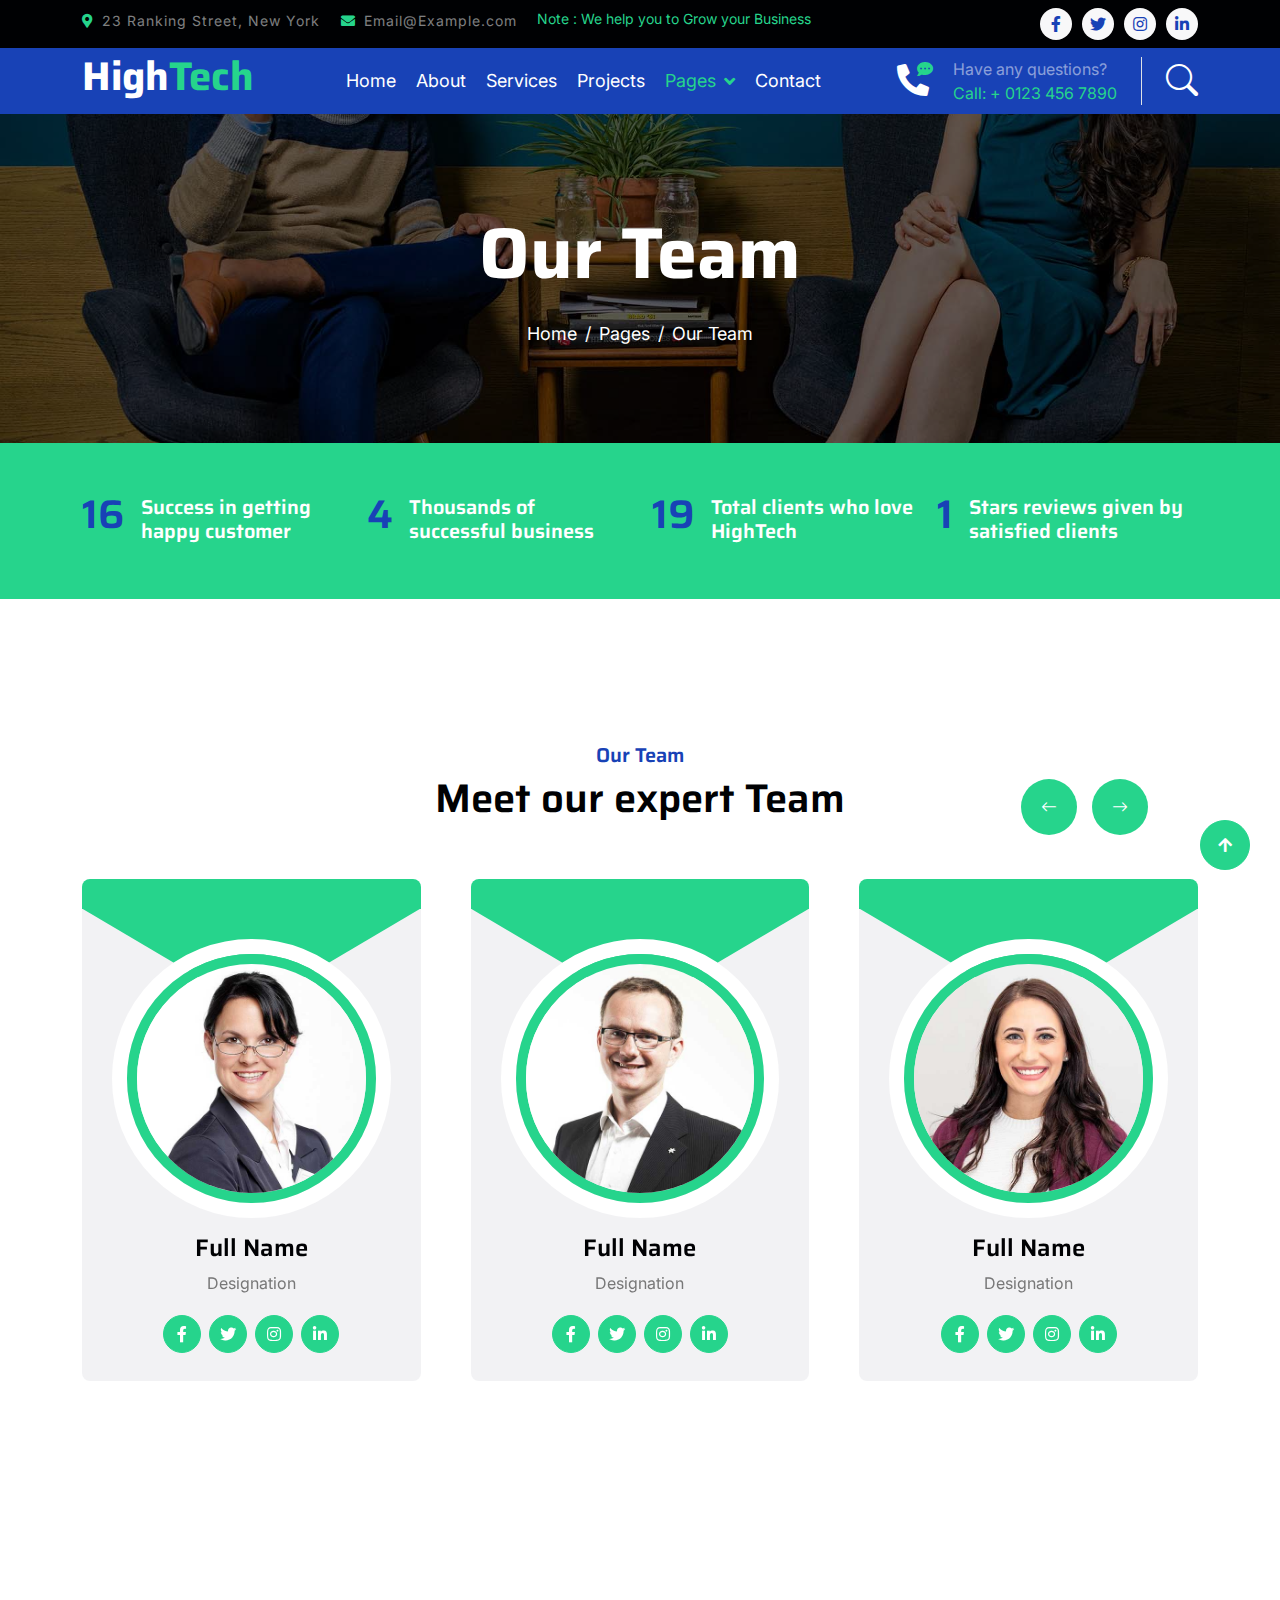
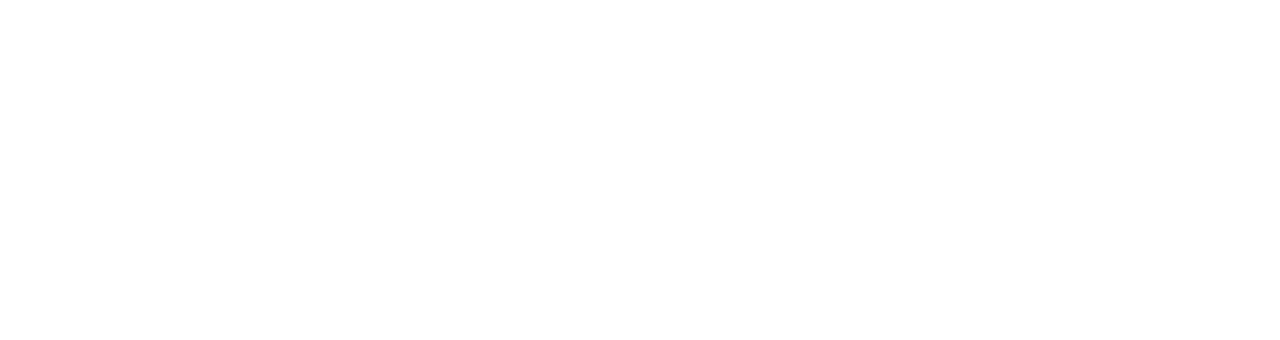
<file: team.html>
<!DOCTYPE html>
<html lang="en">

    <head>
        <meta charset="utf-8">
        <title>HighTech - IT Solutions Website Template</title>
        <meta content="width=device-width, initial-scale=1.0" name="viewport">
        <meta content="" name="keywords">
        <meta content="" name="description">

        <!-- Google Web Fonts -->
        <link rel="preconnect" href="https://fonts.googleapis.com">
        <link rel="preconnect" href="https://fonts.gstatic.com" crossorigin>
        <link href="https://fonts.googleapis.com/css2?family=Inter:wght@400;500;600&family=Saira:wght@500;600;700&display=swap" rel="stylesheet"> 

        <!-- Icon Font Stylesheet -->
        <link href="https://cdnjs.cloudflare.com/ajax/libs/font-awesome/5.10.0/css/all.min.css" rel="stylesheet">
        <link href="https://cdn.jsdelivr.net/npm/bootstrap-icons@1.4.1/font/bootstrap-icons.css" rel="stylesheet">

        <!-- Libraries Stylesheet -->
        <link href="lib/animate/animate.min.css" rel="stylesheet">
        <link href="lib/owlcarousel/assets/owl.carousel.min.css" rel="stylesheet">

        <!-- Customized Bootstrap Stylesheet -->
        <link href="css/bootstrap.min.css" rel="stylesheet">

        <!-- Template Stylesheet -->
        <link href="css/style.css" rel="stylesheet">
    </head>

    <body>
        <!-- Spinner Start -->
        <div id="spinner" class="show position-fixed translate-middle w-100 vh-100 top-50 start-50 d-flex align-items-center justify-content-center">
            <div class="spinner-grow text-primary" role="status"></div>
        </div>
        <!-- Spinner End -->

        <!-- Topbar Start -->
        <div class="container-fluid bg-dark py-2 d-none d-md-flex">
            <div class="container">
                <div class="d-flex justify-content-between topbar">
                    <div class="top-info">
                        <small class="me-3 text-white-50"><a href="#"><i class="fas fa-map-marker-alt me-2 text-secondary"></i></a>23 Ranking Street, New York</small>
                        <small class="me-3 text-white-50"><a href="#"><i class="fas fa-envelope me-2 text-secondary"></i></a>Email@Example.com</small>
                    </div>
                    <div id="note" class="text-secondary d-none d-xl-flex"><small>Note : We help you to Grow your Business</small></div>
                    <div class="top-link">
                        <a href="" class="bg-light nav-fill btn btn-sm-square rounded-circle"><i class="fab fa-facebook-f text-primary"></i></a>
                        <a href="" class="bg-light nav-fill btn btn-sm-square rounded-circle"><i class="fab fa-twitter text-primary"></i></a>
                        <a href="" class="bg-light nav-fill btn btn-sm-square rounded-circle"><i class="fab fa-instagram text-primary"></i></a>
                        <a href="" class="bg-light nav-fill btn btn-sm-square rounded-circle me-0"><i class="fab fa-linkedin-in text-primary"></i></a>
                    </div>
                </div>
            </div>
        </div>
        <!-- Topbar End -->

        <!-- Navbar Start -->
        <div class="container-fluid bg-primary">
            <div class="container">
                <nav class="navbar navbar-dark navbar-expand-lg py-0">
                    <a href="index.html" class="navbar-brand">
                        <h1 class="text-white fw-bold d-block">High<span class="text-secondary">Tech</span> </h1>
                    </a>
                    <button type="button" class="navbar-toggler me-0" data-bs-toggle="collapse" data-bs-target="#navbarCollapse">
                        <span class="navbar-toggler-icon"></span>
                    </button>
                    <div class="collapse navbar-collapse bg-transparent" id="navbarCollapse">
                        <div class="navbar-nav ms-auto mx-xl-auto p-0">
                            <a href="index.html" class="nav-item nav-link">Home</a>
                            <a href="about.html" class="nav-item nav-link">About</a>
                            <a href="service.html" class="nav-item nav-link">Services</a>
                            <a href="project.html" class="nav-item nav-link">Projects</a>
                            <div class="nav-item dropdown">
                                <a href="#" class="nav-link dropdown-toggle active" data-bs-toggle="dropdown">Pages</a>
                                <div class="dropdown-menu rounded">
                                    <a href="blog.html" class="dropdown-item">Our Blog</a>
                                    <a href="team.html" class="dropdown-item active">Our Team</a>
                                    <a href="testimonial.html" class="dropdown-item">Testimonial</a>
                                    <a href="404.html" class="dropdown-item">404 Page</a>
                                </div>
                            </div>
                            <a href="contact.html" class="nav-item nav-link">Contact</a>
                        </div>
                    </div>
                    <div class="d-none d-xl-flex flex-shirink-0">
                        <div id="phone-tada" class="d-flex align-items-center justify-content-center me-4">
                            <a href="" class="position-relative animated tada infinite">
                                <i class="fa fa-phone-alt text-white fa-2x"></i>
                                <div class="position-absolute" style="top: -7px; left: 20px;">
                                    <span><i class="fa fa-comment-dots text-secondary"></i></span>
                                </div>
                            </a>
                        </div>
                        <div class="d-flex flex-column pe-4 border-end">
                            <span class="text-white-50">Have any questions?</span>
                            <span class="text-secondary">Call: + 0123 456 7890</span>
                        </div>
                        <div class="d-flex align-items-center justify-content-center ms-4 ">
                            <a href="#"><i class="bi bi-search text-white fa-2x"></i> </a>
                        </div>
                    </div>
                </nav>
            </div>
        </div>
        <!-- Navbar End -->

        
        <!-- Page Header Start -->
        <div class="container-fluid page-header py-5">
            <div class="container text-center py-5">
                <h1 class="display-2 text-white mb-4 animated slideInDown">Our Team</h1>
                <nav aria-label="breadcrumb animated slideInDown">
                    <ol class="breadcrumb justify-content-center mb-0">
                        <li class="breadcrumb-item"><a href="#">Home</a></li>
                        <li class="breadcrumb-item"><a href="#">Pages</a></li>
                        <li class="breadcrumb-item" aria-current="page">Our Team</li>
                    </ol>
                </nav>
            </div>
        </div>
        <!-- Page Header End -->


        <!-- Fact Start -->
        <div class="container-fluid bg-secondary py-5">
            <div class="container">
                <div class="row">
                    <div class="col-lg-3 wow fadeIn" data-wow-delay=".1s">
                        <div class="d-flex counter">
                            <h1 class="me-3 text-primary counter-value">99</h1>
                            <h5 class="text-white mt-1">Success in getting happy customer</h5>
                        </div>
                    </div>
                    <div class="col-lg-3 wow fadeIn" data-wow-delay=".3s">
                        <div class="d-flex counter">
                            <h1 class="me-3 text-primary counter-value">25</h1>
                            <h5 class="text-white mt-1">Thousands of successful business</h5>
                        </div>
                    </div>
                    <div class="col-lg-3 wow fadeIn" data-wow-delay=".5s">
                        <div class="d-flex counter">
                            <h1 class="me-3 text-primary counter-value">120</h1>
                            <h5 class="text-white mt-1">Total clients who love HighTech</h5>
                        </div>
                    </div>
                    <div class="col-lg-3 wow fadeIn" data-wow-delay=".7s">
                        <div class="d-flex counter">
                            <h1 class="me-3 text-primary counter-value">5</h1>
                            <h5 class="text-white mt-1">Stars reviews given by satisfied clients</h5>
                        </div>
                    </div>
                </div>
            </div>
        </div>
        <!-- Fact End -->


        <!-- Team Start -->
        <div class="container-fluid py-5 my-5 team">
            <div class="container py-5">
                <div class="text-center mx-auto pb-5 wow fadeIn" data-wow-delay=".3s" style="max-width: 600px;">
                    <h5 class="text-primary">Our Team</h5>
                    <h1>Meet our expert Team</h1>
                </div>
                <div class="owl-carousel team-carousel wow fadeIn" data-wow-delay=".5s">
                    <div class="rounded team-item">
                        <div class="team-content">
                            <div class="team-img-icon">
                                <div class="team-img rounded-circle">
                                    <img src="img/team-1.jpg" class="img-fluid w-100 rounded-circle" alt="">
                                </div>
                                <div class="team-name text-center py-3">
                                    <h4 class="">Full Name</h4>
                                    <p class="m-0">Designation</p>
                                </div>
                                <div class="team-icon d-flex justify-content-center pb-4">
                                    <a class="btn btn-square btn-secondary text-white rounded-circle m-1" href=""><i class="fab fa-facebook-f"></i></a>
                                    <a class="btn btn-square btn-secondary text-white rounded-circle m-1" href=""><i class="fab fa-twitter"></i></a>
                                    <a class="btn btn-square btn-secondary text-white rounded-circle m-1" href=""><i class="fab fa-instagram"></i></a>
                                    <a class="btn btn-square btn-secondary text-white rounded-circle m-1" href=""><i class="fab fa-linkedin-in"></i></a>
                                </div>
                            </div>
                        </div>
                    </div>
                    <div class="rounded team-item">
                        <div class="team-content">
                            <div class="team-img-icon">
                                <div class="team-img rounded-circle">
                                    <img src="img/team-2.jpg" class="img-fluid w-100 rounded-circle" alt="">
                                </div>
                                <div class="team-name text-center py-3">
                                    <h4 class="">Full Name</h4>
                                    <p class="m-0">Designation</p>
                                </div>
                                <div class="team-icon d-flex justify-content-center pb-4">
                                    <a class="btn btn-square btn-secondary text-white rounded-circle m-1" href=""><i class="fab fa-facebook-f"></i></a>
                                    <a class="btn btn-square btn-secondary text-white rounded-circle m-1" href=""><i class="fab fa-twitter"></i></a>
                                    <a class="btn btn-square btn-secondary text-white rounded-circle m-1" href=""><i class="fab fa-instagram"></i></a>
                                    <a class="btn btn-square btn-secondary text-white rounded-circle m-1" href=""><i class="fab fa-linkedin-in"></i></a>
                                </div>
                            </div>
                        </div>
                    </div>
                    <div class="rounded team-item">
                        <div class="team-content">
                            <div class="team-img-icon">
                                <div class="team-img rounded-circle">
                                    <img src="img/team-3.jpg" class="img-fluid w-100 rounded-circle" alt="">
                                </div>
                                <div class="team-name text-center py-3">
                                    <h4 class="">Full Name</h4>
                                    <p class="m-0">Designation</p>
                                </div>
                                <div class="team-icon d-flex justify-content-center pb-4">
                                    <a class="btn btn-square btn-secondary text-white rounded-circle m-1" href=""><i class="fab fa-facebook-f"></i></a>
                                    <a class="btn btn-square btn-secondary text-white rounded-circle m-1" href=""><i class="fab fa-twitter"></i></a>
                                    <a class="btn btn-square btn-secondary text-white rounded-circle m-1" href=""><i class="fab fa-instagram"></i></a>
                                    <a class="btn btn-square btn-secondary text-white rounded-circle m-1" href=""><i class="fab fa-linkedin-in"></i></a>
                                </div>
                            </div>
                        </div>
                    </div>
                    <div class="rounded team-item">
                        <div class="team-content">
                            <div class="team-img-icon">
                                <div class="team-img rounded-circle">
                                    <img src="img/team-4.jpg" class="img-fluid w-100 rounded-circle" alt="">
                                </div>
                                <div class="team-name text-center py-3">
                                    <h4 class="">Full Name</h4>
                                    <p class="m-0">Designation</p>
                                </div>
                                <div class="team-icon d-flex justify-content-center pb-4">
                                    <a class="btn btn-square btn-secondary text-white rounded-circle m-1" href=""><i class="fab fa-facebook-f"></i></a>
                                    <a class="btn btn-square btn-secondary text-white rounded-circle m-1" href=""><i class="fab fa-twitter"></i></a>
                                    <a class="btn btn-square btn-secondary text-white rounded-circle m-1" href=""><i class="fab fa-instagram"></i></a>
                                    <a class="btn btn-square btn-secondary text-white rounded-circle m-1" href=""><i class="fab fa-linkedin-in"></i></a>
                                </div>
                            </div>
                        </div>
                    </div>
                </div>
            </div>
        </div>
        <!-- Team End -->


        <!-- Footer Start -->
         <div class="container-fluid footer bg-dark wow fadeIn" data-wow-delay=".3s">
            <div class="container pt-5 pb-4">
                <div class="row g-5">
                    <div class="col-lg-3 col-md-6">
                        <a href="index.html">
                            <h1 class="text-white fw-bold d-block">High<span class="text-secondary">Tech</span> </h1>
                        </a>
                        <p class="mt-4 text-light">Lorem ipsum dolor sit amet consectetur adipisicing elit. Soluta facere delectus qui placeat inventore consectetur repellendus optio debitis.</p>
                        <div class="d-flex hightech-link">
                            <a href="" class="btn-light nav-fill btn btn-square rounded-circle me-2"><i class="fab fa-facebook-f text-primary"></i></a>
                            <a href="" class="btn-light nav-fill btn btn-square rounded-circle me-2"><i class="fab fa-twitter text-primary"></i></a>
                            <a href="" class="btn-light nav-fill btn btn-square rounded-circle me-2"><i class="fab fa-instagram text-primary"></i></a>
                            <a href="" class="btn-light nav-fill btn btn-square rounded-circle me-0"><i class="fab fa-linkedin-in text-primary"></i></a>
                        </div>
                    </div>
                    <div class="col-lg-3 col-md-6">
                        <a href="#" class="h3 text-secondary">Short Link</a>
                        <div class="mt-4 d-flex flex-column short-link">
                            <a href="" class="mb-2 text-white"><i class="fas fa-angle-right text-secondary me-2"></i>About us</a>
                            <a href="" class="mb-2 text-white"><i class="fas fa-angle-right text-secondary me-2"></i>Contact us</a>
                            <a href="" class="mb-2 text-white"><i class="fas fa-angle-right text-secondary me-2"></i>Our Services</a>
                            <a href="" class="mb-2 text-white"><i class="fas fa-angle-right text-secondary me-2"></i>Our Projects</a>
                            <a href="" class="mb-2 text-white"><i class="fas fa-angle-right text-secondary me-2"></i>Latest Blog</a>
                        </div>
                    </div>
                    <div class="col-lg-3 col-md-6">
                        <a href="#" class="h3 text-secondary">Help Link</a>
                        <div class="mt-4 d-flex flex-column help-link">
                            <a href="" class="mb-2 text-white"><i class="fas fa-angle-right text-secondary me-2"></i>Terms Of use</a>
                            <a href="" class="mb-2 text-white"><i class="fas fa-angle-right text-secondary me-2"></i>Privacy Policy</a>
                            <a href="" class="mb-2 text-white"><i class="fas fa-angle-right text-secondary me-2"></i>Helps</a>
                            <a href="" class="mb-2 text-white"><i class="fas fa-angle-right text-secondary me-2"></i>FQAs</a>
                            <a href="" class="mb-2 text-white"><i class="fas fa-angle-right text-secondary me-2"></i>Contact</a>
                        </div>
                    </div>
                    <div class="col-lg-3 col-md-6">
                        <a href="#" class="h3 text-secondary">Contact Us</a>
                        <div class="text-white mt-4 d-flex flex-column contact-link">
                            <a href="#" class="pb-3 text-light border-bottom border-primary"><i class="fas fa-map-marker-alt text-secondary me-2"></i> 123 Street, New York, USA</a>
                            <a href="#" class="py-3 text-light border-bottom border-primary"><i class="fas fa-phone-alt text-secondary me-2"></i> +123 456 7890</a>
                            <a href="#" class="py-3 text-light border-bottom border-primary"><i class="fas fa-envelope text-secondary me-2"></i> info@exmple.con</a>
                        </div>
                    </div>
                </div>
                <hr class="text-light mt-5 mb-4">
                <div class="row">
                    <div class="col-md-6 text-center text-md-start">
                        <span class="text-light"><a href="#" class="text-secondary"><i class="fas fa-copyright text-secondary me-2"></i>Your Site Name</a>, All right reserved.</span>
                    </div>
                    <div class="col-md-6 text-center text-md-end">
                        <!--/*** This template is free as long as you keep the footer author’s credit link/attribution link/backlink. If you'd like to use the template without the footer author’s credit link/attribution link/backlink, you can purchase the Credit Removal License from "https://htmlcodex.com/credit-removal". Thank you for your support. ***/-->
                        <span class="text-light">Designed By<a href="https://htmlcodex.com" class="text-secondary">HTML Codex</a></span>
                    </div>
                </div>
            </div>
        </div>
        <!-- Footer End -->


        <!-- Back to Top -->
        <a href="#" class="btn btn-secondary btn-square rounded-circle back-to-top"><i class="fa fa-arrow-up text-white"></i></a>

        
        <!-- JavaScript Libraries -->
        <script src="https://ajax.googleapis.com/ajax/libs/jquery/3.6.4/jquery.min.js"></script>
        <script src="https://cdn.jsdelivr.net/npm/bootstrap@5.0.0/dist/js/bootstrap.bundle.min.js"></script>
        <script src="lib/wow/wow.min.js"></script>
        <script src="lib/easing/easing.min.js"></script>
        <script src="lib/waypoints/waypoints.min.js"></script>
        <script src="lib/owlcarousel/owl.carousel.min.js"></script>

        <!-- Template Javascript -->
        <script src="js/main.js"></script>
    </body>

</html>
</file>
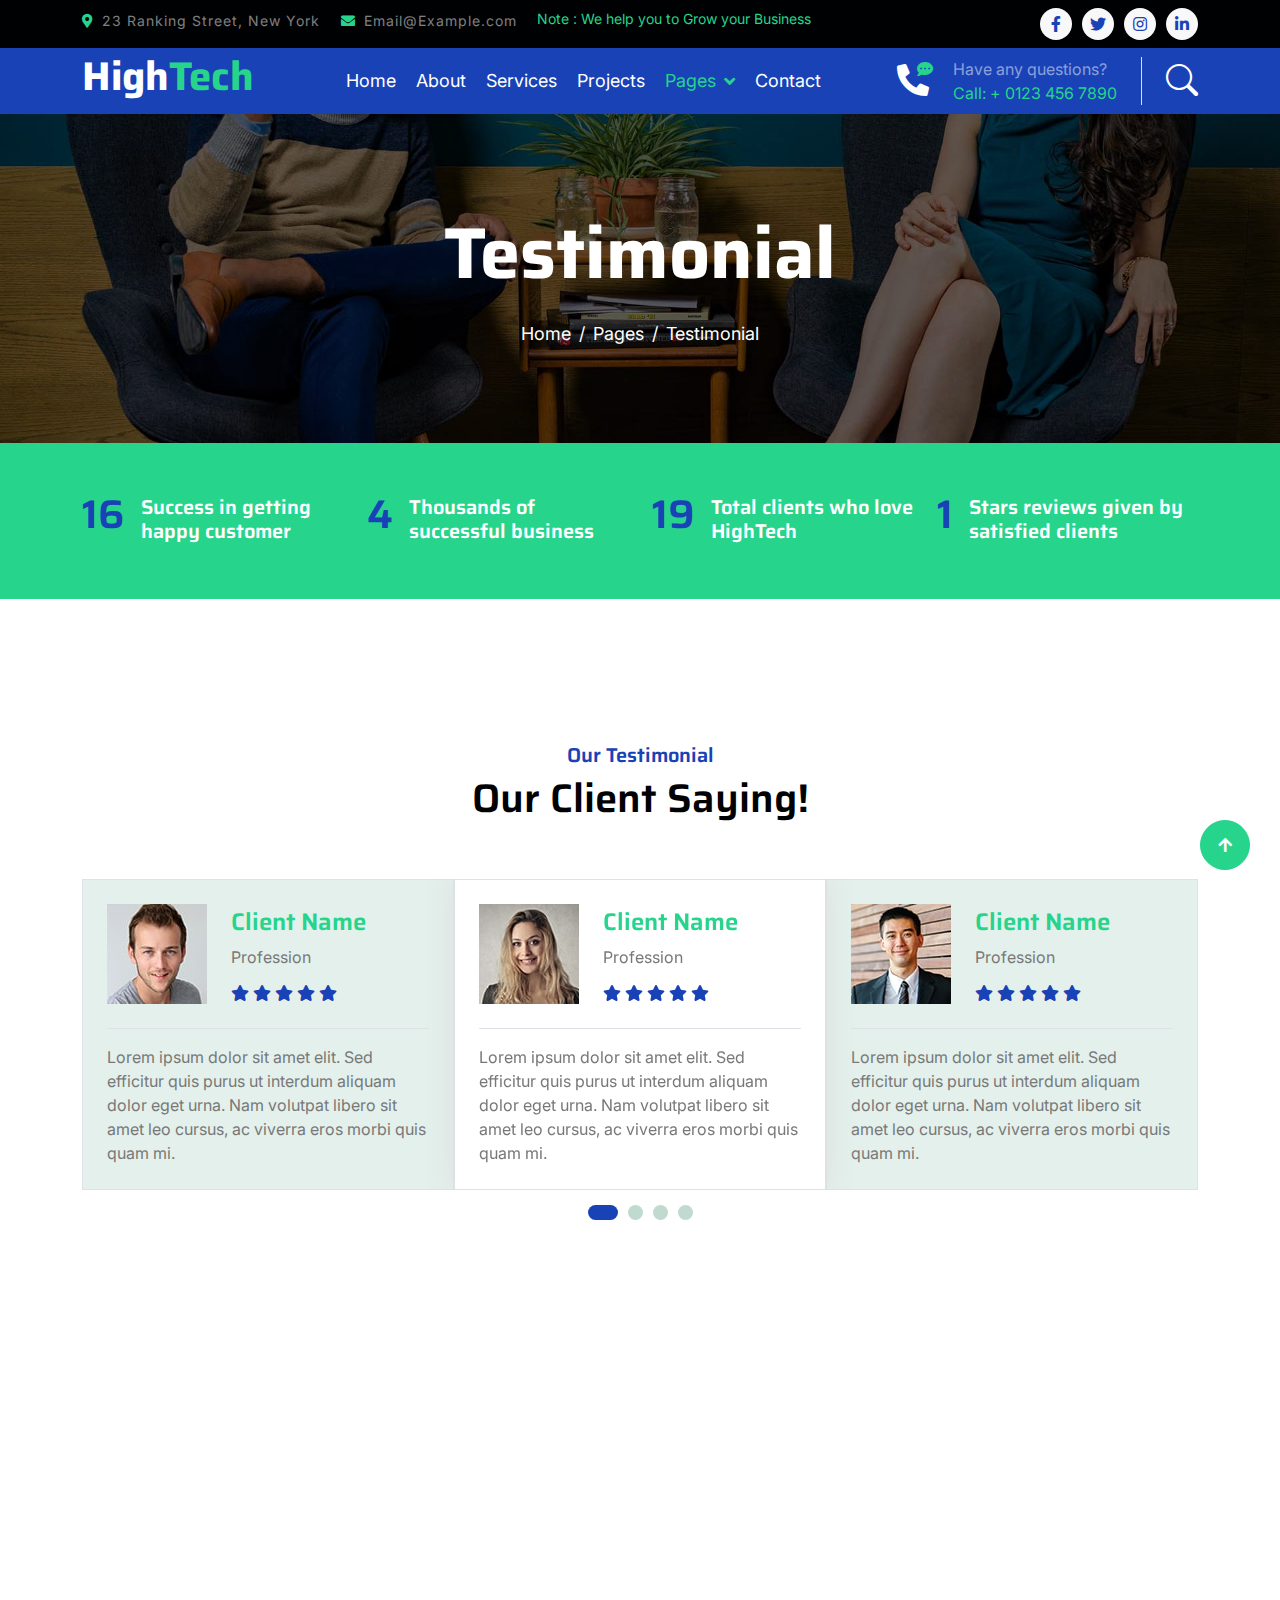
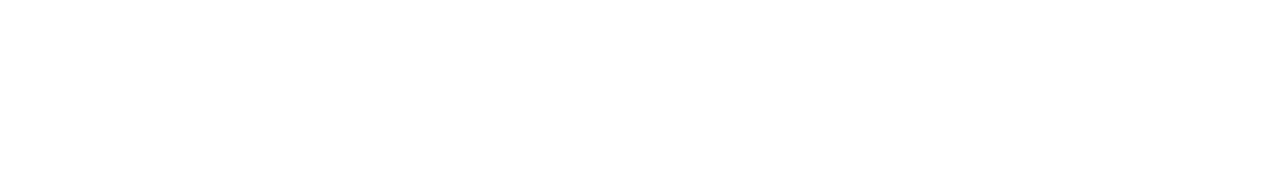
<file: testimonial.html>
<!DOCTYPE html>
<html lang="en">

    <head>
        <meta charset="utf-8">
        <title>HighTech - IT Solutions Website Template</title>
        <meta content="width=device-width, initial-scale=1.0" name="viewport">
        <meta content="" name="keywords">
        <meta content="" name="description">

        <!-- Google Web Fonts -->
        <link rel="preconnect" href="https://fonts.googleapis.com">
        <link rel="preconnect" href="https://fonts.gstatic.com" crossorigin>
        <link href="https://fonts.googleapis.com/css2?family=Inter:wght@400;500;600&family=Saira:wght@500;600;700&display=swap" rel="stylesheet"> 

        <!-- Icon Font Stylesheet -->
        <link href="https://cdnjs.cloudflare.com/ajax/libs/font-awesome/5.10.0/css/all.min.css" rel="stylesheet">
        <link href="https://cdn.jsdelivr.net/npm/bootstrap-icons@1.4.1/font/bootstrap-icons.css" rel="stylesheet">

        <!-- Libraries Stylesheet -->
        <link href="lib/animate/animate.min.css" rel="stylesheet">
        <link href="lib/owlcarousel/assets/owl.carousel.min.css" rel="stylesheet">

        <!-- Customized Bootstrap Stylesheet -->
        <link href="css/bootstrap.min.css" rel="stylesheet">

        <!-- Template Stylesheet -->
        <link href="css/style.css" rel="stylesheet">
    </head>

    <body>
        <!-- Spinner Start -->
        <div id="spinner" class="show position-fixed translate-middle w-100 vh-100 top-50 start-50 d-flex align-items-center justify-content-center">
            <div class="spinner-grow text-primary" role="status"></div>
        </div>
        <!-- Spinner End -->

        <!-- Topbar Start -->
        <div class="container-fluid bg-dark py-2 d-none d-md-flex">
            <div class="container">
                <div class="d-flex justify-content-between topbar">
                    <div class="top-info">
                        <small class="me-3 text-white-50"><a href="#"><i class="fas fa-map-marker-alt me-2 text-secondary"></i></a>23 Ranking Street, New York</small>
                        <small class="me-3 text-white-50"><a href="#"><i class="fas fa-envelope me-2 text-secondary"></i></a>Email@Example.com</small>
                    </div>
                    <div id="note" class="text-secondary d-none d-xl-flex"><small>Note : We help you to Grow your Business</small></div>
                    <div class="top-link">
                        <a href="" class="bg-light nav-fill btn btn-sm-square rounded-circle"><i class="fab fa-facebook-f text-primary"></i></a>
                        <a href="" class="bg-light nav-fill btn btn-sm-square rounded-circle"><i class="fab fa-twitter text-primary"></i></a>
                        <a href="" class="bg-light nav-fill btn btn-sm-square rounded-circle"><i class="fab fa-instagram text-primary"></i></a>
                        <a href="" class="bg-light nav-fill btn btn-sm-square rounded-circle me-0"><i class="fab fa-linkedin-in text-primary"></i></a>
                    </div>
                </div>
            </div>
        </div>
        <!-- Topbar End -->

        <!-- Navbar Start -->
        <div class="container-fluid bg-primary">
            <div class="container">
                <nav class="navbar navbar-dark navbar-expand-lg py-0">
                    <a href="index.html" class="navbar-brand">
                        <h1 class="text-white fw-bold d-block">High<span class="text-secondary">Tech</span> </h1>
                    </a>
                    <button type="button" class="navbar-toggler me-0" data-bs-toggle="collapse" data-bs-target="#navbarCollapse">
                        <span class="navbar-toggler-icon"></span>
                    </button>
                    <div class="collapse navbar-collapse bg-transparent" id="navbarCollapse">
                        <div class="navbar-nav ms-auto mx-xl-auto p-0">
                            <a href="index.html" class="nav-item nav-link">Home</a>
                            <a href="about.html" class="nav-item nav-link">About</a>
                            <a href="service.html" class="nav-item nav-link">Services</a>
                            <a href="project.html" class="nav-item nav-link">Projects</a>
                            <div class="nav-item dropdown">
                                <a href="#" class="nav-link dropdown-toggle active" data-bs-toggle="dropdown">Pages</a>
                                <div class="dropdown-menu rounded">
                                    <a href="blog.html" class="dropdown-item">Our Blog</a>
                                    <a href="team.html" class="dropdown-item">Our Team</a>
                                    <a href="testimonial.html" class="dropdown-item active">Testimonial</a>
                                    <a href="404.html" class="dropdown-item">404 Page</a>
                                </div>
                            </div>
                            <a href="contact.html" class="nav-item nav-link">Contact</a>
                        </div>
                    </div>
                    <div class="d-none d-xl-flex flex-shirink-0">
                        <div id="phone-tada" class="d-flex align-items-center justify-content-center me-4">
                            <a href="" class="position-relative animated tada infinite">
                                <i class="fa fa-phone-alt text-white fa-2x"></i>
                                <div class="position-absolute" style="top: -7px; left: 20px;">
                                    <span><i class="fa fa-comment-dots text-secondary"></i></span>
                                </div>
                            </a>
                        </div>
                        <div class="d-flex flex-column pe-4 border-end">
                            <span class="text-white-50">Have any questions?</span>
                            <span class="text-secondary">Call: + 0123 456 7890</span>
                        </div>
                        <div class="d-flex align-items-center justify-content-center ms-4 ">
                            <a href="#"><i class="bi bi-search text-white fa-2x"></i> </a>
                        </div>
                    </div>
                </nav>
            </div>
        </div>
        <!-- Navbar End -->

        
        <!-- Page Header Start -->
        <div class="container-fluid page-header py-5">
            <div class="container text-center py-5">
                <h1 class="display-2 text-white mb-4 animated slideInDown">Testimonial</h1>
                <nav aria-label="breadcrumb animated slideInDown">
                    <ol class="breadcrumb justify-content-center mb-0">
                        <li class="breadcrumb-item"><a href="#">Home</a></li>
                        <li class="breadcrumb-item"><a href="#">Pages</a></li>
                        <li class="breadcrumb-item" aria-current="page">Testimonial</li>
                    </ol>
                </nav>
            </div>
        </div>
        <!-- Page Header End -->


        <!-- Fact Start -->
        <div class="container-fluid bg-secondary py-5">
            <div class="container">
                <div class="row">
                    <div class="col-lg-3 wow fadeIn" data-wow-delay=".1s">
                        <div class="d-flex counter">
                            <h1 class="me-3 text-primary counter-value">99</h1>
                            <h5 class="text-white mt-1">Success in getting happy customer</h5>
                        </div>
                    </div>
                    <div class="col-lg-3 wow fadeIn" data-wow-delay=".3s">
                        <div class="d-flex counter">
                            <h1 class="me-3 text-primary counter-value">25</h1>
                            <h5 class="text-white mt-1">Thousands of successful business</h5>
                        </div>
                    </div>
                    <div class="col-lg-3 wow fadeIn" data-wow-delay=".5s">
                        <div class="d-flex counter">
                            <h1 class="me-3 text-primary counter-value">120</h1>
                            <h5 class="text-white mt-1">Total clients who love HighTech</h5>
                        </div>
                    </div>
                    <div class="col-lg-3 wow fadeIn" data-wow-delay=".7s">
                        <div class="d-flex counter">
                            <h1 class="me-3 text-primary counter-value">5</h1>
                            <h5 class="text-white mt-1">Stars reviews given by satisfied clients</h5>
                        </div>
                    </div>
                </div>
            </div>
        </div>
        <!-- Fact End -->


        <!-- Testimonial Start -->
        <div class="container-fluid testimonial py-5 my-5">
            <div class="container py-5">
                <div class="text-center mx-auto pb-5 wow fadeIn" data-wow-delay=".3s" style="max-width: 600px;">
                    <h5 class="text-primary">Our Testimonial</h5>
                    <h1>Our Client Saying!</h1>
                </div>
                <div class="owl-carousel testimonial-carousel wow fadeIn" data-wow-delay=".5s">
                    <div class="testimonial-item border p-4">
                        <div class="d-flex align-items-center">
                            <div class="">
                                <img src="img/testimonial-1.jpg" alt="">
                            </div>
                            <div class="ms-4">
                                <h4 class="text-secondary">Client Name</h4>
                                <p class="m-0 pb-3">Profession</p>
                                <div class="d-flex pe-5">
                                    <i class="fas fa-star me-1 text-primary"></i>
                                    <i class="fas fa-star me-1 text-primary"></i>
                                    <i class="fas fa-star me-1 text-primary"></i>
                                    <i class="fas fa-star me-1 text-primary"></i>
                                    <i class="fas fa-star me-1 text-primary"></i>
                                </div>
                            </div>
                        </div>
                        <div class="border-top mt-4 pt-3">
                            <p class="mb-0">Lorem ipsum dolor sit amet elit. Sed efficitur quis purus ut interdum aliquam dolor eget urna. Nam volutpat libero sit amet leo cursus, ac viverra eros morbi quis quam mi.</p>
                        </div>
                    </div>
                    <div class="testimonial-item border p-4">
                        <div class=" d-flex align-items-center">
                            <div class="">
                                <img src="img/testimonial-2.jpg" alt="">
                            </div>
                            <div class="ms-4">
                                <h4 class="text-secondary">Client Name</h4>
                                <p class="m-0 pb-3">Profession</p>
                                <div class="d-flex pe-5">
                                    <i class="fas fa-star me-1 text-primary"></i>
                                    <i class="fas fa-star me-1 text-primary"></i>
                                    <i class="fas fa-star me-1 text-primary"></i>
                                    <i class="fas fa-star me-1 text-primary"></i>
                                    <i class="fas fa-star me-1 text-primary"></i>
                                </div>
                            </div>
                        </div>
                        <div class="border-top mt-4 pt-3">
                            <p class="mb-0">Lorem ipsum dolor sit amet elit. Sed efficitur quis purus ut interdum aliquam dolor eget urna. Nam volutpat libero sit amet leo cursus, ac viverra eros morbi quis quam mi.</p>
                        </div>
                    </div>
                    <div class="testimonial-item border p-4">
                        <div class=" d-flex align-items-center">
                            <div class="">
                                <img src="img/testimonial-3.jpg" alt="">
                            </div>
                            <div class="ms-4">
                                <h4 class="text-secondary">Client Name</h4>
                                <p class="m-0 pb-3">Profession</p>
                                <div class="d-flex pe-5">
                                    <i class="fas fa-star me-1 text-primary"></i>
                                    <i class="fas fa-star me-1 text-primary"></i>
                                    <i class="fas fa-star me-1 text-primary"></i>
                                    <i class="fas fa-star me-1 text-primary"></i>
                                    <i class="fas fa-star me-1 text-primary"></i>
                                </div>
                            </div>
                        </div>
                        <div class="border-top mt-4 pt-3">
                            <p class="mb-0">Lorem ipsum dolor sit amet elit. Sed efficitur quis purus ut interdum aliquam dolor eget urna. Nam volutpat libero sit amet leo cursus, ac viverra eros morbi quis quam mi.</p>
                        </div>
                    </div>
                    <div class="testimonial-item border p-4">
                        <div class=" d-flex align-items-center">
                            <div class="">
                                <img src="img/testimonial-4.jpg" alt="">
                            </div>
                            <div class="ms-4">
                                <h4 class="text-secondary">Client Name</h4>
                                <p class="m-0 pb-3">Profession</p>
                                <div class="d-flex pe-5">
                                    <i class="fas fa-star me-1 text-primary"></i>
                                    <i class="fas fa-star me-1 text-primary"></i>
                                    <i class="fas fa-star me-1 text-primary"></i>
                                    <i class="fas fa-star me-1 text-primary"></i>
                                    <i class="fas fa-star me-1 text-primary"></i>
                                </div>
                            </div>
                        </div>
                        <div class="border-top mt-4 pt-3">
                            <p class="mb-0">Lorem ipsum dolor sit amet elit. Sed efficitur quis purus ut interdum aliquam dolor eget urna. Nam volutpat libero sit amet leo cursus, ac viverra eros morbi quis quam mi.</p>
                        </div>
                    </div>
                </div>
            </div>
        </div>

        <!-- Testimonial End -->


        <!-- Footer Start -->
         <div class="container-fluid footer bg-dark wow fadeIn" data-wow-delay=".3s">
            <div class="container pt-5 pb-4">
                <div class="row g-5">
                    <div class="col-lg-3 col-md-6">
                        <a href="index.html">
                            <h1 class="text-white fw-bold d-block">High<span class="text-secondary">Tech</span> </h1>
                        </a>
                        <p class="mt-4 text-light">Lorem ipsum dolor sit amet consectetur adipisicing elit. Soluta facere delectus qui placeat inventore consectetur repellendus optio debitis.</p>
                        <div class="d-flex hightech-link">
                            <a href="" class="btn-light nav-fill btn btn-square rounded-circle me-2"><i class="fab fa-facebook-f text-primary"></i></a>
                            <a href="" class="btn-light nav-fill btn btn-square rounded-circle me-2"><i class="fab fa-twitter text-primary"></i></a>
                            <a href="" class="btn-light nav-fill btn btn-square rounded-circle me-2"><i class="fab fa-instagram text-primary"></i></a>
                            <a href="" class="btn-light nav-fill btn btn-square rounded-circle me-0"><i class="fab fa-linkedin-in text-primary"></i></a>
                        </div>
                    </div>
                    <div class="col-lg-3 col-md-6">
                        <a href="#" class="h3 text-secondary">Short Link</a>
                        <div class="mt-4 d-flex flex-column short-link">
                            <a href="" class="mb-2 text-white"><i class="fas fa-angle-right text-secondary me-2"></i>About us</a>
                            <a href="" class="mb-2 text-white"><i class="fas fa-angle-right text-secondary me-2"></i>Contact us</a>
                            <a href="" class="mb-2 text-white"><i class="fas fa-angle-right text-secondary me-2"></i>Our Services</a>
                            <a href="" class="mb-2 text-white"><i class="fas fa-angle-right text-secondary me-2"></i>Our Projects</a>
                            <a href="" class="mb-2 text-white"><i class="fas fa-angle-right text-secondary me-2"></i>Latest Blog</a>
                        </div>
                    </div>
                    <div class="col-lg-3 col-md-6">
                        <a href="#" class="h3 text-secondary">Help Link</a>
                        <div class="mt-4 d-flex flex-column help-link">
                            <a href="" class="mb-2 text-white"><i class="fas fa-angle-right text-secondary me-2"></i>Terms Of use</a>
                            <a href="" class="mb-2 text-white"><i class="fas fa-angle-right text-secondary me-2"></i>Privacy Policy</a>
                            <a href="" class="mb-2 text-white"><i class="fas fa-angle-right text-secondary me-2"></i>Helps</a>
                            <a href="" class="mb-2 text-white"><i class="fas fa-angle-right text-secondary me-2"></i>FQAs</a>
                            <a href="" class="mb-2 text-white"><i class="fas fa-angle-right text-secondary me-2"></i>Contact</a>
                        </div>
                    </div>
                    <div class="col-lg-3 col-md-6">
                        <a href="#" class="h3 text-secondary">Contact Us</a>
                        <div class="text-white mt-4 d-flex flex-column contact-link">
                            <a href="#" class="pb-3 text-light border-bottom border-primary"><i class="fas fa-map-marker-alt text-secondary me-2"></i> 123 Street, New York, USA</a>
                            <a href="#" class="py-3 text-light border-bottom border-primary"><i class="fas fa-phone-alt text-secondary me-2"></i> +123 456 7890</a>
                            <a href="#" class="py-3 text-light border-bottom border-primary"><i class="fas fa-envelope text-secondary me-2"></i> info@exmple.con</a>
                        </div>
                    </div>
                </div>
                <hr class="text-light mt-5 mb-4">
                <div class="row">
                    <div class="col-md-6 text-center text-md-start">
                        <span class="text-light"><a href="#" class="text-secondary"><i class="fas fa-copyright text-secondary me-2"></i>Your Site Name</a>, All right reserved.</span>
                    </div>
                    <div class="col-md-6 text-center text-md-end">
                        <!--/*** This template is free as long as you keep the footer author’s credit link/attribution link/backlink. If you'd like to use the template without the footer author’s credit link/attribution link/backlink, you can purchase the Credit Removal License from "https://htmlcodex.com/credit-removal". Thank you for your support. ***/-->
                        <span class="text-light">Designed By<a href="https://htmlcodex.com" class="text-secondary">HTML Codex</a></span>
                    </div>
                </div>
            </div>
        </div>
        <!-- Footer End -->


        <!-- Back to Top -->
        <a href="#" class="btn btn-secondary btn-square rounded-circle back-to-top"><i class="fa fa-arrow-up text-white"></i></a>

        
        <!-- JavaScript Libraries -->
        <script src="https://ajax.googleapis.com/ajax/libs/jquery/3.6.4/jquery.min.js"></script>
        <script src="https://cdn.jsdelivr.net/npm/bootstrap@5.0.0/dist/js/bootstrap.bundle.min.js"></script>
        <script src="lib/wow/wow.min.js"></script>
        <script src="lib/easing/easing.min.js"></script>
        <script src="lib/waypoints/waypoints.min.js"></script>
        <script src="lib/owlcarousel/owl.carousel.min.js"></script>

        <!-- Template Javascript -->
        <script src="js/main.js"></script>
    </body>

</html>
</file>
<file: css/style.css>
/*** Spinner Start ***/

#spinner {
    opacity: 0;
    visibility: hidden;
    transition: opacity .8s ease-out, visibility 0s linear .5s;
    z-index: 99999;
 }

 #spinner.show {
     transition: opacity .8s ease-out, visibility 0s linear .0s;
     visibility: visible;
     opacity: 1;
 }

/*** Spinner End ***/


/*** Button Start ***/
.btn {
    font-weight: 600;
    transition: .5s;
}

.btn-square {
    width: 38px;
    height: 38px;
}

.btn-sm-square {
    width: 32px;
    height: 32px;
}

.btn-md-square {
    width: 46px;
    height: 46px;
}

.btn-lg-square {
    width: 58px;
    height: 58px;
}

.btn-square,
.btn-sm-square,
.btn-md-square,
.btn-lg-square {
    padding: 0;
    display: flex;
    align-items: center;
    justify-content: center;
    font-weight: normal;
}

.back-to-top {
    position: fixed;
    width: 50px;
    height: 50px;
    right: 30px;
    bottom: 30px;
    z-index: 99;
}

/*** Button End ***/


/*** Topbar Start ***/

.topbar .top-info {
    letter-spacing: 1px;
}

.topbar .top-link {
    display: flex;
    align-items: center;
    justify-content: center;
}

.topbar .top-link a {
    margin-right: 10px;
}

#note {
    width: 500px;
    overflow: hidden;
}

#note small {
    position: relative;
    display: inline-block;
    animation: mymove 5s infinite;
    animation-timing-function: all;
}

@keyframes mymove {
    from {left: -100%;}
    to {left: 100%;}
}

/*** Topbar End ***/


/*** Navbar Start ***/
.navbar .navbar-nav {
    padding: 15px 0;
}

.navbar .navbar-nav .nav-link {
    padding: 10px;
    color: var(--bs-white);
    font-size: 18px;
    outline: none;
    
}

.navbar .navbar-nav .nav-link:hover,
.navbar .navbar-nav .nav-link.active {
    color: var(--bs-secondary) !important;
}

.navbar .dropdown-toggle::after {
    border: none;
    content: "\f107";
    font-family: "font awesome 5 free";
    font-weight: 900;
    vertical-align: middle;
    margin-left: 8px;
}

@media (min-width: 992px) {
    .navbar .nav-item .dropdown-menu {
        display: block;
        visibility: hidden;
        top: 100%;
        transform: rotateX(-75deg);
        transform-origin: 0% 0%;
        transition: .5s;
        opacity: 0;
    }
}

.navbar .nav-item:hover .dropdown-menu {
    transform: rotateX(0deg);
    visibility: visible;
    transition: .5s;
    opacity: 1;
}

/*** Navbar End ***/


/*** Carousel Start ***/

.carousel-item {
    position: relative;
}

.carousel-item::after {
    content: "";
    width: 100%;
    height: 100%;
    position: absolute;
    top: 0;
    left: 0;
    background: rgba(0, 0, 0, .6);
}

.carousel-caption {
    height: 100%;
    display: flex;
    align-items: center;
    justify-content: center;
    z-index: 1;
}

.carousel-item p {
    max-width: 700px;
    margin: 0 auto 35px auto;
}

.carousel-control-prev {
    width: 90px;
    height: 60px;
    position: absolute;
    top: 50%;
    left: 0;
    background: var(--bs-primary);
    border-radius: 0 50px 50px 0;
    opacity: 1;
}

.carousel-control-prev:hover {
    background: var(--bs-secondary);
    transition: .8s;
}

.carousel-control-next {
    width: 90px;
    height: 60px;
    position: absolute;
    top: 50%;
    right: 0;
    background: var(--bs-primary);
    border-radius: 50px 0 0 50px;
    opacity: 1;
}

.carousel-control-next:hover {
    background: var(--bs-secondary);
    transition: .8s;
}

.carousel-caption .carousel-content a button.carousel-content-btn1 {
    background: var(--bs-secondary);
    color: var(--bs-dark);
    opacity: 1;
    border: 0;
    border-radius: 20px;
}

.carousel-caption .carousel-content a button.carousel-content-btn1:hover {
    background: var(--bs-primary);
    color: #ffffff;
    border: 0;
    opacity: 1;
    transition: 1s;
    border-radius: 20px;
}

.carousel-caption .carousel-content a button.carousel-content-btn2 {
    background: var(--bs-primary);
    color: var(--bs-white);
    opacity: 1;
    border: 0;
    border-radius: 20px;
}

.carousel-caption .carousel-content a button.carousel-content-btn2:hover {
    background: var(--bs-secondary);
    color: var(--bs-dark);
    border: 0;
    opacity: 1;
    transition: 1s;
    border-radius: 20px;
}

#carouselId .carousel-indicators li {
    width: 30px;
    height: 10px;
    background: var(--bs-primary);
    margin: 10px;
    border-radius: 30px;
    opacity: 1;
}

#carouselId .carousel-indicators li:hover {
    background: var(--bs-secondary);
    opacity: 1;
}

@media (max-width: 992px) {
    .carousel-item {
        min-height: 500px;
    }
    
    .carousel-item img {
        min-height: 500px;
        object-fit: cover;
    }

    .carousel-item h1 {
        font-size: 40px !important;
    }

    .carousel-item p {
        font-size: 16px !important;
    }
}

@media (max-width: 768px) {
    .carousel-item {
        min-height: 400px;
    }
    
    .carousel-item img {
        min-height: 400px;
        object-fit: cover;
    }

    .carousel-item h1 {
        font-size: 28px !important;
    }

    .carousel-item p {
        font-size: 14px !important;
    }
}

.page-header {
    background: linear-gradient(rgba(0, 0, 0, .6), rgba(0, 0, 0, .6)), url(../img/carousel-1.jpg) center center no-repeat;
    background-size: cover;
}

.page-header .breadcrumb-item+.breadcrumb-item::before {
    color: var(--bs-white);
}

.page-header .breadcrumb-item,
.page-header .breadcrumb-item a {
    font-size: 18px;
    color: var(--bs-white);
}

/*** Carousel End ***/


/*** Services Start ***/

.services .services-item {
    box-shadow: 0 0 60px rgba(0, 0, 0, .2);
    width: 100%;
    height: 100%;
    border-radius: 10px;
    padding: 10px 0;
    position: relative;
}


.services-content::after {
    position: absolute;
    content: "";
    width: 100%;
    height: 0;
    top: 0;
    left: 0;
    border-radius: 10px 10px 0 0;
    background: rgba(3, 43, 243, 0.8);
    transition: .5s;
}

.services-content::after {
    top: 0;
    bottom: auto;
    border-radius: 10px 10px 10px 10px;
}

.services-item:hover .services-content::after {
    height: 100%;
    opacity: 1;
    transition: .5s;
}

.services-item:hover .services-content-icon {
    position: relative;
    z-index: 2;
}

.services-item .services-content-icon i,
.services-item .services-content-icon p {
    transition: .5s;
}

.services-item:hover .services-content-icon i {
    color: var(--bs-secondary) !important;
}

.services-item:hover .services-content-icon p {
    color: var(--bs-white);
}

/*** Services End ***/


/*** Project Start ***/

.project-img {
    position: relative;
    padding: 15px;
}

.project-img::before {
    content: "";
    position: absolute;
    width: 150px;
    height: 150px;
    top: 0;
    left: 0;
    background: var(--bs-secondary);
    border-radius: 10px;
    opacity: 1;
    z-index: -1;
    transition: .5s;
}

.project-img::after {
    content: "";
    width: 150px;
    height: 150px;
    position: absolute;
    right: 0;
    bottom: 0;
    background: var(--bs-primary);
    border-radius: 10px;
    opacity: 1;
    z-index: -1;
    transition: .5s;
}

.project-content {
    position: absolute;
    width: 100%;
    height: 100%;
    top: 0;
    left: 0;
    display: flex;
    align-items: center;
    justify-content: center;
    opacity: 0;
}

.project-content a {
    display: inline-block;
    padding: 20px 25px;
    background: var(--bs-primary);
    border-radius: 10px;
}

.project-item:hover .project-content {
    opacity: 1;
    transition: .5s;
}

.project-item:hover .project-img::before,
.project-item:hover .project-img::after {
    opacity: 0;
}

/*** Project End ***/


/*** Blog Start ***/
.blog-item .blog-btn {
    z-index: 2;
}

.blog-btn .blog-btn-icon {
    height: 50px;
    position: relative;
    overflow: hidden;
}

.blog-btn-icon .blog-icon-2 {
    display: flex;
    position: absolute;
    top: 6px;
    left: -140px;
    
}

.blog-btn-icon:hover .blog-icon-2 {
    transition: 1s;
    left: 5px;
    top: 6px;
    padding-bottom: 5px;
}
.blog-icon-1 {
    position: relative;
    top: -4px;
}
.blog-btn-icon:hover .blog-icon-1 {
    top: 0;
    right: -140px;
    transition: 1s;
}

/*** Blog End ***/


/*** Team Start ***/

.team-item {
    border-top: 30px solid var(--bs-secondary) !important;
    background: rgba(239, 239, 241, 0.8);
}

.team-content::before {
    height: 200px;
    display: block;
    content: "";
    position: relative;
    top: -101px;
    background: var(--bs-secondary);
    clip-path: polygon(50% 50%, 100% 50%, 50% 100%, 0% 50%);
    padding: 60px;
    opacity: 1;
}

.team-img-icon {
    position: relative;
    margin-top: -200px;
    padding: 30px;
    padding-bottom: 0;
}

.team-img {
    border: 15px solid var(--bs-white);
}

.team-img img {
    border: 10px solid var(--bs-secondary);
    transition: .5s;
}

.team-item:hover h4 {
    color: var(--bs-primary);
    transition: .5s;
}

.team-item:hover .team-img img {
    transform: scale(1.05);
    border: 10px solid var(--bs-secondary);
}

.team-carousel .owl-stage {
    position: relative;
    width: 100%;
    height: 100%;
}

.team-carousel .owl-nav {
    position: absolute;
    top: -100px;
    right: 50px;
    display: flex;
}

.team-carousel .owl-nav .owl-prev,
.team-carousel .owl-nav .owl-next {
    width: 56px;
    height: 56px;
    border-radius: 56px;
    margin-left: 15px;
    background: var(--bs-secondary);
    color: var(--bs-white);
    display: flex;
    align-items: center;
    justify-content: center;
    transition: .5s;
}

.team-carousel .owl-nav .owl-prev:hover,
.team-carousel .owl-nav .owl-next:hover {
    background: var(--bs-primary);
    color: var(--bs-white);
}

@media (max-width: 992px) {
    .team-carousel {
        margin-top: 3rem;
    }

    .team-carousel .owl-nav {
        top: -85px;
        left: 50%;
        right: auto;
        transform: translateX(-50%);
        margin-left: -15px;
    }
}

/*** Team End ***/


/*** Testimonial Start ***/

.testimonial-item {
    background: #e3f0eb;

}

.testimonial-carousel .owl-dots {
    margin-top: 15px;
    display: flex;
    align-items: flex-end;
    justify-content: center;
}

.testimonial-carousel .owl-dot {
    position: relative;
    display: inline-block;
    margin: 0 5px;
    width: 15px;
    height: 15px;
    background: #c1dad0;
    border-radius: 15px;
    transition: .5s;
}

.testimonial-carousel .owl-dot.active {
    width: 30px;
    background: var(--bs-primary);
}

.testimonial-carousel .owl-item.center {
    position: relative;
    z-index: 1;
}

.testimonial-carousel .owl-item .testimonial-item {
    transition: .5s;
}

.testimonial-carousel .owl-item.center .testimonial-item {
    background: #FFFFFF !important;
    box-shadow: 0 0 30px #DDDDDD;
}

/*** Testimonial End ***/


/*** Contact Start ***/
.contact-detail::before {
    position: absolute;
    content: "";
    height: 50%;
    width: 100%;
    top: 0;
    left: 0;
    background: linear-gradient(rgb(210, 243, 235, 1), rgba(230, 250, 245, .3)), url(../img/background.jpg) center center no-repeat;
    background-size: cover;
    border-radius: 10px;
    z-index: -1;
}

.contact-map {
    background: #26d48c;
}

.contact-form {
    background: #26d48c;
}

/*** Contact End ***/


/*** Footer Start ***/

.footer .short-link a,
.footer .help-link a,
.footer .contact-link a {
    transition: .5s;
}

.footer .short-link a:hover,
.footer .help-link a:hover,
.footer .contact-link a:hover {
    letter-spacing: 1px;
}

.footer .hightech-link a:hover {
    background: var(--bs-secondary);
    border: 0;
}

/*** Footer End ***/
</file>
